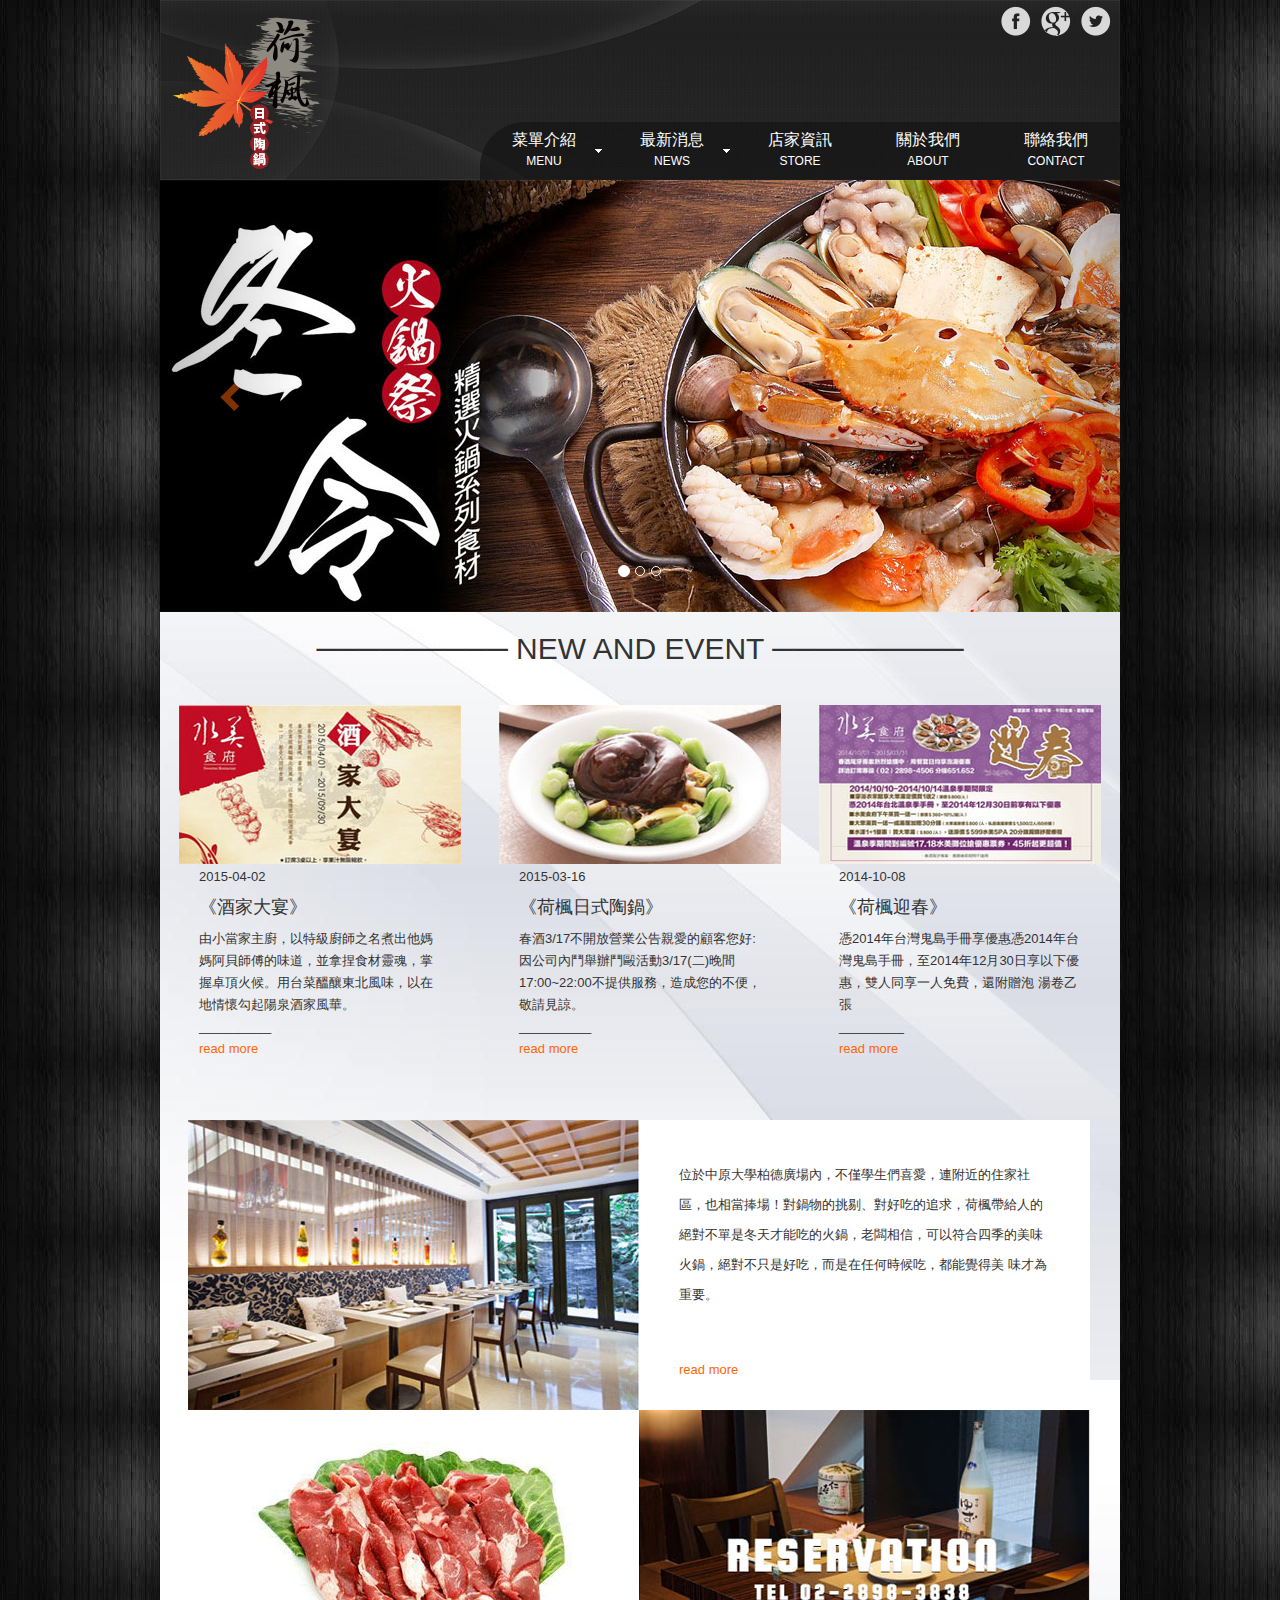
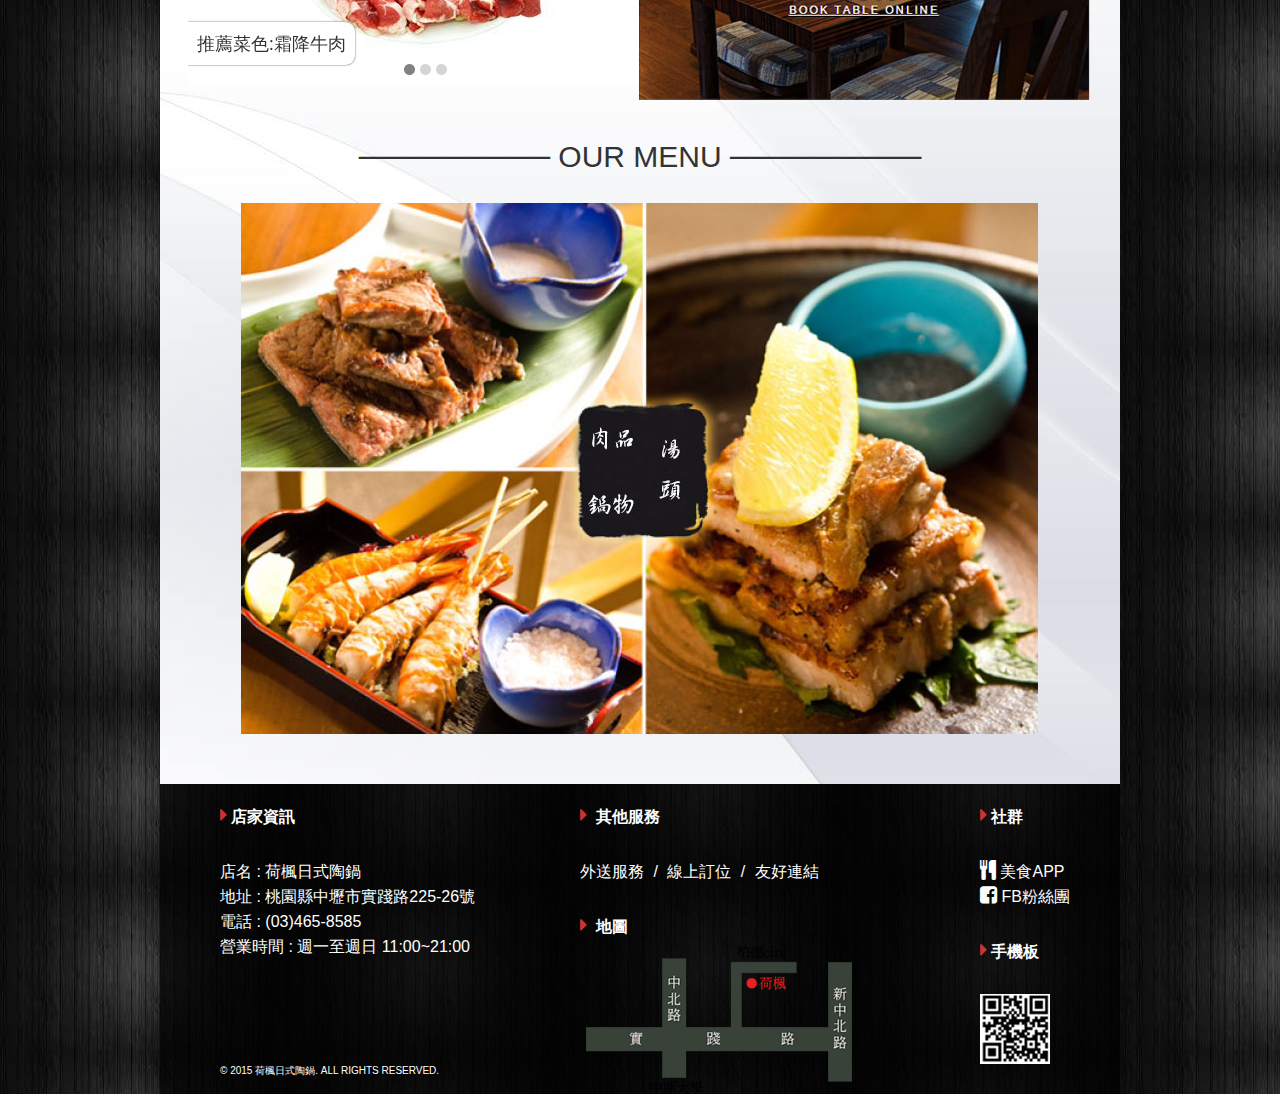
<file: index.html>
<!DOCTYPE html PUBLIC "-//W3C//DTD XHTML 1.0 Transitional//EN" "http://www.w3.org/TR/xhtml1/DTD/xhtml1-transitional.dtd">
<html xmlns="http://www.w3.org/1999/xhtml">

<head>
    <meta http-equiv="Content-Type" content="text/html; charset=utf-8" />
    <meta name="viewport" content="width=device-width, initial-scale=1">
    <title>荷楓日式陶鍋-首頁</title>
    <link rel="stylesheet" href="css/font-awesome.min.css">
    <link href="css/bootstrap.css" rel="stylesheet">
    <link rel="shortcut icon" href="images/hf_icon.ico" />
    <link href="SpryAssets/SpryMenuBarHorizontal.css" rel="stylesheet" type="text/css" />
    <script src="SpryAssets/SpryMenuBar.js" type="text/javascript"></script>
    <script type="text/javascript" src="data.js"></script>
    <!-- Start WOWSlider.com HEAD section -->
    <!-- add to the <head> of your page -->
    <link rel="stylesheet" type="text/css" href="engine1/style.css" />
    <script type="text/javascript" src="engine1/jquery.js"></script>
    <!-- End WOWSlider.com HEAD section -->
    <style>
    * {
        margin: 0px;
        padding: 0px;
        list-style: none;
        text-decoration: none;
    }
    
    body {
        background-image: url(images/images.jpg);
        background-repeat: repeat;
    }
    /*--------------------基本架構樣式---------------------*/
    
    #wrapper {
        position: relative;
        width: 960px;
        margin: auto;
        /*版面居中對齊*/
    }
    
    #header {
        height: 180px;
        width: 960px;
        background-image: url(images/header.jpg);
        background-repeat: no-repeat;
        position: relative;
    }
    /*-----------------按鈕選單------------------------*/
    
    .button {
        position: absolute;
        bottom: 0;
        right: 0;
    }
    
    #menufirst {
        border-top-left-radius: 45px;
    }
    
    .MenuBarHorizontal span {
        font-size: 12px;
    }
    /*-----------------------icon-------------------------*/
    
    .icon {
        height: 32px;
        width: 120px;
        position: absolute;
        top: 5px;
        right: 0;
    }
    
    .icon ul {
        width: 120px;
    }
    
    .icon ul li {
        width: 32px;
        height: 32px;
        float: left;
        text-indent: -9999px;
        margin-right: 8px;
    }
    
    .icon ul li a:link,
    .icon ul li a:visited {
        display: block;
        height: 32px;
        width: 32px;
        text-indent: -9999px;
    }
    
    .icon ul #fb a:link,
    .icon ul #fb a:visited {
        background-image: url(icon/facebook_circle_gray-32.png);
        background-repeat: no-repeat;
    }
    
    .icon ul #fb a:hover {
        background-image: url(icon/facebook_circle_color-32.png);
        background-repeat: no-repeat;
    }
    
    .icon ul #google a:link,
    .icon ul #google a:visited {
        background-image: url(icon/google_circle_gray-32.png);
        background-repeat: no-repeat;
    }
    
    .icon ul #google a:hover {
        background-image: url(icon/google_circle_color-32.png);
        background-repeat: no-repeat;
    }
    
    .icon ul #twitter a:link,
    .icon ul #twitter a:visited {
        background-image: url(icon/twitter_circle_gray-32.png);
        background-repeat: no-repeat;
    }
    
    .icon ul #twitter a:hover {
        background-image: url(icon/twitter_circle_color-32.png);
        background-repeat: no-repeat;
    }
    /*-------------------------頁尾---------------------------*/
    
    .footer {
        width: 960px;
        background-color: rgba(0, 0, 0, .7);
        position: relative;
        height: 310px;
        overflow: hidden;
    }
    
    .footer .row_servise p {
        font-size: 16px;
        color: #FFF;
        line-height: 25px;
        padding-top: 20px;
        padding-left: 40px;
        word-spacing: 5px;
    }
    
    .footer .row_store p {
        font-size: 16px;
        color: #FFF;
        line-height: 25px;
        padding-top: 20px;
        padding-left: 60px;
    }
    
    .footer .row_community p {
        font-size: 16px;
        color: #FFF;
        line-height: 25px;
        padding-top: 20px;
        padding-left: 60px;
    }
    
    .footer .row_phone p {
        font-size: 16px;
        color: #FFF;
        line-height: 25px;
        padding-left: 60px;
    }
    
    .row_store {
        width: 380px;
        position: relative;
        float: left;
        overflow: hidden;
    }
    
    .row_servise {
        width: 380px;
        position: relative;
        float: left;
        overflow: hidden;
    }
    
    .row_map {
        position: relative;
    }
    
    .row_community {
        width: 200px;
        line-height: 25px;
        position: relative;
        overflow: hidden;
        float: left;
    }
    
    .row_phone {
        position: relative;
    }
    
    .fa {
        font-size: 20px;
    }
    
    .copy_right {
        position: absolute;
        top: 280px;
        left: 60px;
        font-size: 10px;
        color: #FFF;
    }
    
    .footer a:link,
    .footer a:visited {
        color: #FFF;
        text-decoration: none;
    }
    
    .footer a:hover {
        color: #F60;
        text-decoration: none;
    }
    /*--------------------內容-----------------------*/
    
    #content {
        position: relative;
        overflow: hidden;
        background-image: url(images/bg2.jpg);
        background-repeat: repeat;
    }
    
    .banner {
        width: 960px;
        height: 432px;
        background: url(images/content/banner1.jpg);
        position: relative;
        top: 0px;
        margin-bottom: 45px;
        text-indent: -9999px;
    }
    
    .event_pic {
        float: left;
        margin-top: 30px;
        margin-right: 19px;
        margin-left: 19px;
    }
    
    .event_text {
        width: 242px;
        padding: 20px;
        padding-top: 2px;
        box-sizing: content-box;
        /*background-color: rgba(0,0,0,.2);*/
        
        float: left;
        display: block;
        margin-right: 19px;
        margin-left: 19px;
        line-height: 1.7em;
        color: #333333;
        font-size: 13px;
    }
    
    .event_text:hover {
        width: 242px;
        padding: 20px;
        padding-top: 2px;
        background-color: rgba(0, 0, 0, .2);
        border-bottom-left-radius: 10px;
        border-bottom-right-radius: 10px;
        float: left;
        display: block;
        margin-right: 19px;
        margin-left: 19px;
        line-height: 1.7em;
        color: #333333;
        font-size: 13px;
    }
    
    #content h2 {
        text-align: center;
    }
    
    .news {
        width: 920px;
        height: 600px;
        margin-left: 28px;
        margin-top: 30px;
        margin-bottom: 20px;
    }
    
    .news_pic1 {
        float: left;
        width: 451px;
        height: 290px;
    }
    
    .news_pic2 {
        float: left;
        width: 451px;
        height: 290px;
    }
    
    .news_pic3 {
        float: left;
        width: 451px;
        height: 290px;
    }
    
    .news_text {
        width: 371px;
        float: left;
        height: 210px;
        background-color: #FFF;
        display: block;
        font-size: 13px;
        line-height: 30px;
        color: #333;
        padding: 40px;
        box-sizing: content-box;
    }
    
    .news_text:hover {
        width: 371px;
        float: left;
        height: 210px;
        background-color: rgba(255, 0, 0, .2);
        display: block;
        font-size: 13px;
        line-height: 30px;
        color: #333;
        padding: 40px;
    }
    /*    .news_ani {
        float: left;
        width: 451px;
        height: 290px;
        background-color: #FFF;
        
    }*/
    
    .box_all {
        margin-top: 30px;
        margin-left: 81px;
        margin-right: 81px;
        margin-bottom: 50px;
    }
    
    .box_left {
        width: 403px;
        height: 531px;
        float: left;
    }
    
    .box {
        width: 403px;
        height: 266px;
        position: relative;
    }
    
    .box img {
        width: 100%;
        transform: perspective(300px) rotateY(0deg);
        backface-visibility: hidden;
        transition: .5s;
    }
    
    .box .txt {
        width: 100%;
        height: 100%;
        background-color: #000;
        color: #fff;
        text-align: center;
        line-height: 34px;
        position: absolute;
        top: 0;
        left: 0;
        transform: perspective(300px) rotateY(180deg);
        backface-visibility: hidden;
        transition: .5s;
    }
    
    .box:hover img {
        transform: perspective(300px) rotateY(-180deg);
    }
    
    .box:hover .txt {
        transform: perspective(300px) rotateY(0deg);
    }
    
    .box2 {
        width: 394px;
        height: 531px;
        position: relative;
        float: left;
    }
    
    .box2 img {
        width: 100%;
        transform: perspective(300px) rotateY(0deg);
        backface-visibility: hidden;
        transition: .5s;
    }
    
    .box2 .txt {
        width: 100%;
        height: 100%;
        background-color: #000;
        color: #fff;
        text-align: center;
        line-height: 48px;
        position: absolute;
        top: 0;
        left: 0;
        transform: perspective(300px) rotateY(180deg);
        backface-visibility: hidden;
        transition: .5s;
    }
    
    .price {
        text-indent: 250px;
    }
    
    .box2:hover img {
        transform: perspective(300px) rotateY(-180deg);
    }
    
    .box2:hover .txt {
        transform: perspective(300px) rotateY(0deg);
    }
    
    .box3 {
        width: 403px;
        height: 266px;
        float: left;
        position: relative;
    }
    
    .box3 img {
        width: 100%;
        transform: perspective(300px) rotateY(0deg);
        backface-visibility: hidden;
        transition: .5s;
    }
    
    .box3 .txt {
        width: 100%;
        height: 100%;
        background-color: #000;
        color: #fff;
        line-height: 29px;
        position: absolute;
        text-indent: 140px;
        top: 0;
        left: 0;
        transform: perspective(300px) rotateY(180deg);
        backface-visibility: hidden;
        transition: .5s;
    }
    
    .box3:hover img {
        transform: perspective(300px) rotateY(-180deg);
    }
    
    .box3:hover .txt {
        transform: perspective(300px) rotateY(0deg);
    }
    /*-----------連結樣式--------------*/
    
    a:link,
    a:visited {
        color: #F60;
    }
    
    a:hover {
        color: #F00;
        text-decoration: none;
    }
    
    .txt ul li a:link,
    .txt ul li a:visited {
        color: #FFF;
        text-decoration: none;
    }
    
    .txt ul li a:hover {
        color: #F00;
        text-decoration: none;
    }
    </style>
</head>

<body>
    <div id="wrapper">
        <div id="header">
            <a href="index.html"> <img src="images/logo_01.png" width="173" height="180" /> </a>
            <div class="icon">
                <ul>
                    <li id="fb"><a href="#">fb</a></li>
                    <li id="google"><a href="#">gl</a></li>
                    <li id="twitter"><a href="#">tw</a></li>
                </ul>
                <br clear="all" />
            </div>
            <div class="button">
                <ul id="MenuBar1" class="MenuBarHorizontal">
                    <li><a id="menufirst" class="MenuBarItemSubmenu" href="page/menu/menu.html">菜單介紹<br /><span>MENU</span></a>
                        <ul>
                            <li><a href="page/menu/menu.html">鍋物</a></li>
                            <li><a href="#">時蔬</a></li>
                            <li><a href="#">小菜</a></li>
                        </ul>
                    </li>
                    <li><a href="page/even/even.html" class="MenuBarItemSubmenu">最新消息<BR><span>NEWS</span></a>
                        <ul>
                            <li><a href="page/even/even.html">消息</a></li>
                            <li><a href="page/even/active.html">活動</a></li>
                        </ul>
                    </li>
                    <li><a href="page/store/store.html">店家資訊<BR /><span>STORE</span></a> </li>
                    <li><a href="page/about/about.html">關於我們<BR><span>ABOUT</span></a></li>
                    <li><a href="page/contact/contact.html">聯絡我們<br /><span>CONTACT</span></a></li>
                </ul>
            </div>
        </div>
        <div id="content">
            <div id="carousel-example-generic" class="carousel slide" data-ride="carousel">
                <!-- Indicators -->
                <ol class="carousel-indicators">
                    <li data-target="#carousel-example-generic" data-slide-to="0" class="active"></li>
                    <li data-target="#carousel-example-generic" data-slide-to="1"></li>
                    <li data-target="#carousel-example-generic" data-slide-to="2"></li>
                </ol>
                <!-- Wrapper for slides -->
                <div class="carousel-inner" role="listbox">
                    <div class="item active">
                        <img src="images/content/banner1.jpg" alt="...">
                        <div class="carousel-caption">
                        </div>
                    </div>
                    <div class="item">
                        <img src="images/content/banner2.jpg" alt="...">
                        <div class="carousel-caption">
                        </div>
                    </div>
                    <div class="item">
                        <img src="images/content/banner3.jpg" alt="...">
                        <div class="carousel-caption">
                        </div>
                    </div>
                </div>
                <!-- Controls -->
                <a class="left carousel-control" href="#carousel-example-generic" role="button" data-slide="prev">
                    <span class="glyphicon glyphicon-chevron-left" aria-hidden="true"></span>
                    <span class="sr-only">Previous</span>
                </a>
                <a class="right carousel-control" href="#carousel-example-generic" role="button" data-slide="next">
                    <span class="glyphicon glyphicon-chevron-right" aria-hidden="true"></span>
                    <span class="sr-only">Next</span>
                </a>
            </div>
            <h2><span>───────── NEW AND EVENT ─────────</span></h2>
            <div class="event_pic"><img src="images/content/even1.jpg" /></div>
            <div class="event_pic"><img src="images/content/even2.jpg" /></div>
            <div class="event_pic"><img src="images/content/even3.jpg" /></div>
            <div class="event_text">
                <p>2015-04-02
                    <br />
                    <h4>《酒家大宴》</h4> 由小當家主廚，以特級廚師之名煮出他媽媽阿貝師傅的味道，並拿捏食材靈魂，掌握卓頂火候。用台菜醞釀東北風味，以在地情懷勾起陽泉酒家風華。
                    <br /> __________
                    <br />
                    <a href="page/even/active.html">read   more</a></p>
            </div>
            <div class="event_text">
                <p>2015-03-16
                    <br />
                    <h4>《荷楓日式陶鍋》</h4>
                    <p>春酒3/17不開放營業公告親愛的顧客您好:因公司內鬥舉辦鬥毆活動3/17(二)晚間17:00~22:00不提供服務，造成您的不便，敬請見諒。
                        <br /> __________
                        <br />
                        <a href="page/even/even.html">read   more</a> </p>
            </div>
            <div class="event_text">2014-10-08
                <br />
                <h4>《荷楓迎春》</h4> 憑2014年台灣鬼島手冊享優惠憑2014年台灣鬼島手冊，至2014年12月30日享以下優惠，雙人同享一人免費，還附贈泡 湯卷乙張
                <br /> _________
                <br />
                <a href="page/even/even.html">read    more</a></div>
            <br clear="all" />
            <div class="news">
                <div>
                    <div class="news_pic1"><img src="images/content/new1.jpg" /></div>
                    <div class="news_text">
                        <p>位於中原大學柏德廣場內，不僅學生們喜愛，連附近的住家社區，也相當捧場！對鍋物的挑剔、對好吃的追求，荷楓帶給人的絕對不單是冬天才能吃的火鍋，老闆相信，可以符合四季的美味火鍋，絕對不只是好吃，而是在任何時候吃，都能覺得美 味才為重要。
                        </p>
                        <p><a href="page/about/about.html" style="line-height: 100px;">read more</a></p>
                    </div>
                    <br clear="all" />
                </div>
                <div class="news_pic3">
                    <!-- Start WOWSlider.com BODY section -->
                    <!-- add to the <body> of your page -->
                    <div id="wowslider-container1">
                        <div class="ws_images">
                            <ul>
                                <li><img src="data1/images/p_0001.jpg" alt="推薦菜色:霜降牛肉" title="推薦菜色:霜降牛肉" id="wows1_0" /></li>
                                <li>
                                    <a href="http://wowslider.com"><img src="data1/images/p_0002.jpg" alt="css slider" title="新品上市:糙老油條" id="wows1_1" /></a>
                                </li>
                                <li><img src="data1/images/p_0003.jpg" alt="現時供應:臭酸火鍋料" title="現時供應:臭酸火鍋料" id="wows1_2" /></li>
                            </ul>
                        </div>
                        <div class="ws_bullets">
                            <div>
                                <a href="#" title="推薦菜色:霜降牛肉"><span><img src="data1/tooltips/p_0001.jpg" alt="推薦菜色:霜降牛肉"/>1</span></a>
                                <a href="#" title="新品上市:糙老油條"><span><img src="data1/tooltips/p_0002.jpg" alt="新品上市:糙老油條"/>2</span></a>
                                <a href="#" title="現時供應:臭酸火鍋料"><span><img src="data1/tooltips/p_0003.jpg" alt="現時供應:臭酸火鍋料"/>3</span></a>
                            </div>
                        </div>
                        <div class="ws_script" style="position:absolute;left:-99%"><a href="http://wowslider.com">slideshow javascript</a> by WOWSlider.com v8.2</div>
                        <div class="ws_shadow"></div>
                    </div>
                    <script type="text/javascript" src="engine1/wowslider.js"></script>
                    <script type="text/javascript" src="engine1/script.js"></script>
                    <!-- End WOWSlider.com BODY section -->
                </div>
                <div class="news_pic2"><img src="images/content/new2.jpg" />
                    <br clear="all" />
                </div>
            </div>
            <h2><span>───────── OUR MENU ─────────</span></h2>
            <div class="box_all">
                <div class="box_left">
                    <div class="box">
                        <img src="images/content/menu_meet.jpg" alt="">
                        <div class="txt">
                            <ul>
                                <li>
                                    <h3>肉品</h3></li>
                                <li><a href="#">雞肉</a></li>
                                <li><a href="#">豬肉</a></li>
                                <li><a href="#">牛肉</a></li>
                                <li><a href="#">羊肉</a></li>
                                <li><a href="#">海鮮</a></li>
                                <li><a href="#">素食</a></li>
                            </ul>
                        </div>
                    </div>
                    <div class="box3">
                        <img src="images/content/menu_food.jpg" alt="">
                        <div class="txt">
                            <ul>
                                <li>
                                    <h3 style="text-indent: 160px;">鍋物加購</h3></li>
                                <li><a href="#">火鍋料..............30</a></li>
                                <li><a href="#">肉片..................30</a></li>
                                <li><a href="#">王子麵..............10</a></li>
                                <li><a href="#">老油條..............10</a></li>
                                <li><a href="#">金針菇..............10</a></li>
                                <li><a href="#">豆皮..................10</a></li>
                                <li><a href="#">讚岐烏龍麵........20</a></li>
                            </ul>
                        </div>
                    </div>
                </div>
                <div class="box2">
                    <img src="images/content/menu_soup.jpg" alt="">
                    <div class="txt">
                        <ul>
                            <li>
                                <h3>湯頭</h3></li>
                            <li><a href="#">原味鍋</a></li>
                            <li><a href="#">咖哩鍋</a></li>
                            <li><a href="#">起士鍋</a></li>
                            <li><a href="#">酸菜鍋</a></li>
                            <li><a href="#">味僧鍋</a></li>
                            <li><a href="#">番茄鍋</a></li>
                            <li><a href="#">沙茶鍋</a></li>
                            <li><a href="#">韓式泡菜鍋</a></li>
                            <li><a href="#">泰式酸辣鍋</a></li>
                            <li class="price">110元起</li>
                        </ul>
                    </div>
                </div>
                <br clear="all">
            </div>
        </div>
        <div class="footer">
            <div class="row_store">
                <p> <i class="fa fa-caret-right "></i><strong> 店家資訊</strong>
                    <p> 店名 : 荷楓日式陶鍋
                        <br /> 地址 : 桃園縣中壢市實踐路225-26號
                        <br /> 電話 : (03)465-8585
                        <br /> 營業時間 : 週一至週日 11:00~21:00
                        <br/>
            </div>
            <div class="copy_right"> © 2015 荷楓日式陶鍋. ALL RIGHTS RESERVED. </div>
            <div class="row_servise">
                <p> <i class="fa fa-caret-right "></i><strong> 其他服務</strong>
                    <br />
                    <p> <a href="https://www.mcdelivery.com.tw/tw/jsp-desktop/menu/menu.jsp" target="_blank">外送服務</a> /<a href="http://www.holiday.com.tw/booking/" target="_blank"> 線上訂位</a> / <a href="zd701/zd701.html" target="_blank">友好連結</a>
              <div class="row_map">
                            <p> <i class="fa fa-caret-right "></i><strong> 地圖</strong>
                                <br />
                                <img src="images/map_03.png" width="281" height="173" /></p>
                        </div>
            </div>
            <div class="row_community">
                <p> <i class="fa fa-caret-right "></i><strong> 社群</strong>
                    <br />
                    <p><i class="fa fa-cutlery"></i> <a href="#">美食APP</a>
                        <br />
                        <i class="fa fa-facebook-square"></i> <a href="#">FB粉絲團</a>
                        <br />
                    </p>
                    <div class="row_phone">
                        <p> <i class="fa fa-caret-right "></i><strong> 手機板</strong></p>
                        <p> <a href="mobile/index.html"><img src="images/qr_06.jpg" width="70" height="70" /></a>
              </div>
            </div>
        </div>
        <!-- jQuery (Bootstrap 所有外掛均需要使用) -->
        <script src="https://ajax.googleapis.com/ajax/libs/jquery/1.11.1/jquery.min.js"></script>
        <!-- 依需要參考已編譯外掛版本（如下），或各自獨立的外掛版本 -->
        <script src="js/bootstrap.min.js"></script>
        <script type="text/javascript">
        var MenuBar1 = new Spry.Widget.MenuBar("MenuBar1", {
            imgDown: "SpryAssets/SpryMenuBarDownHover.gif",
            imgRight: "SpryAssets/SpryMenuBarRightHover.gif"
        });
        </script>
</body>

</html>
</file>
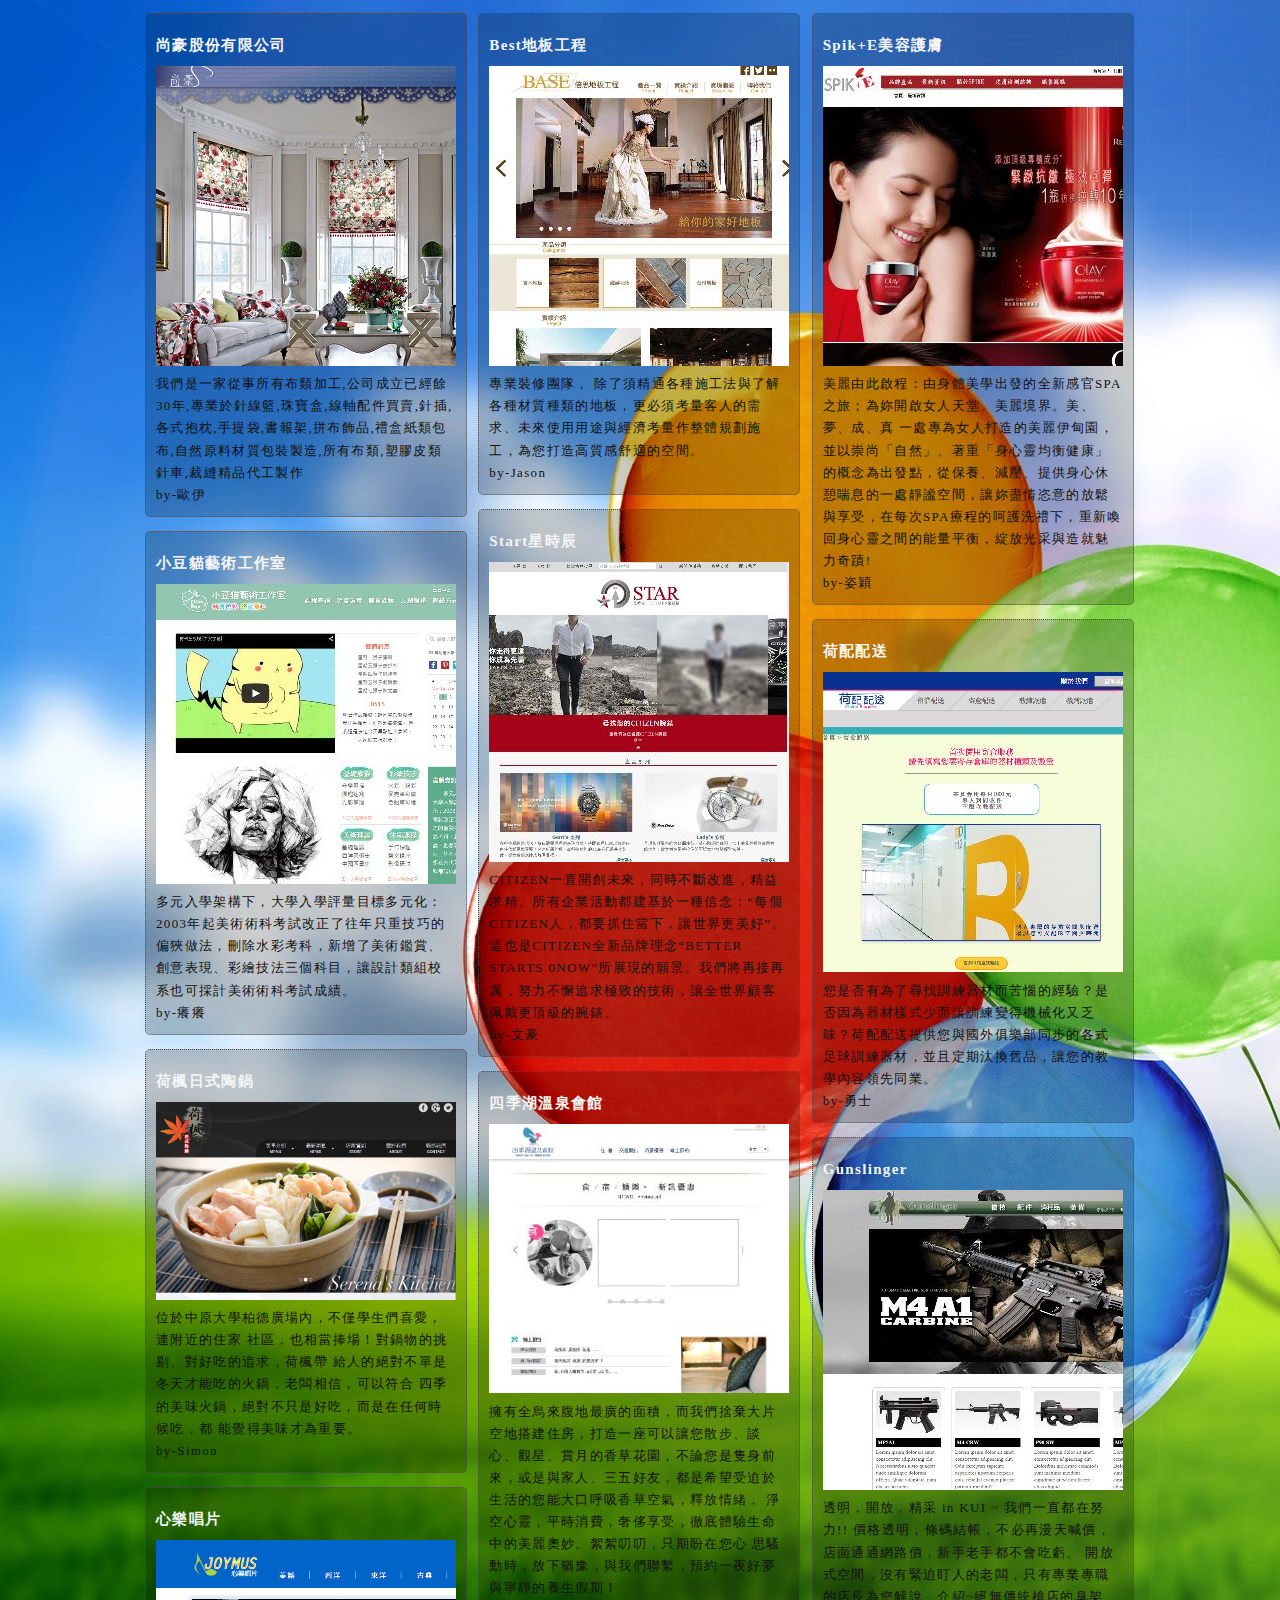
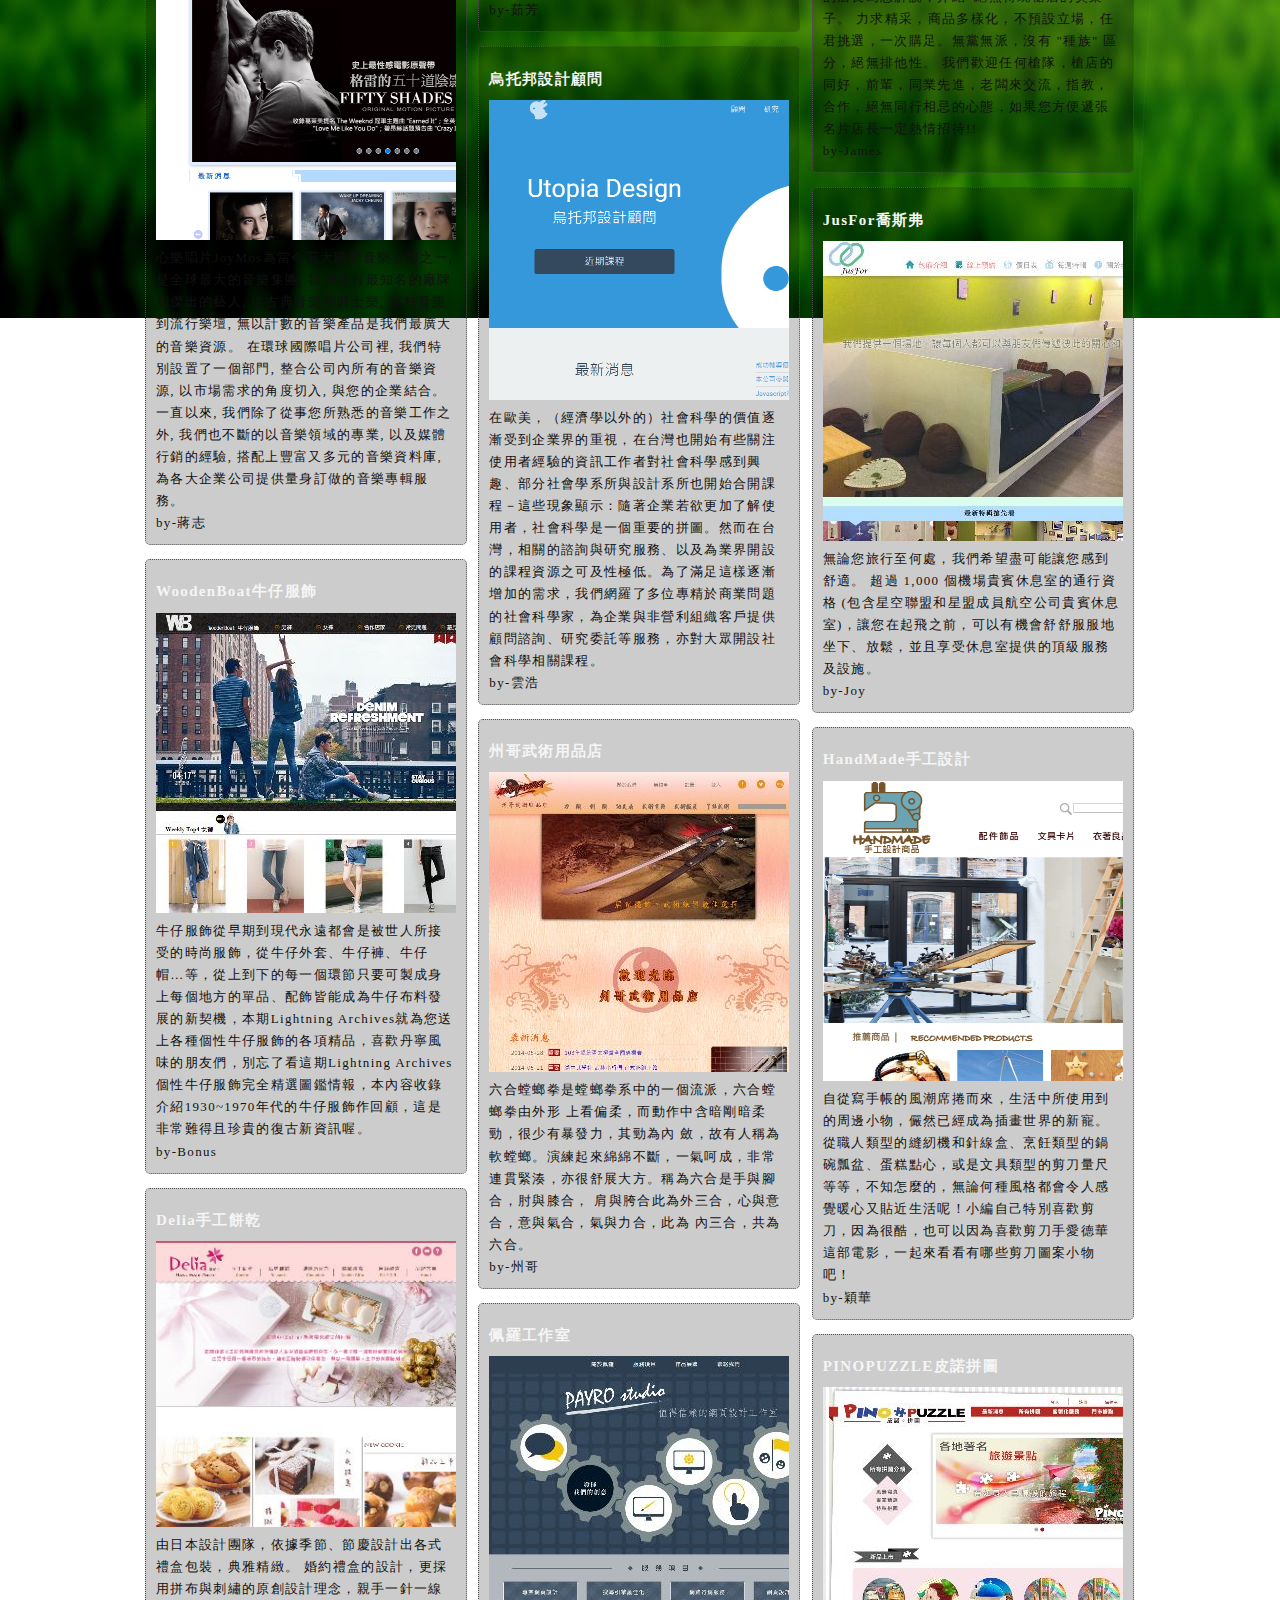
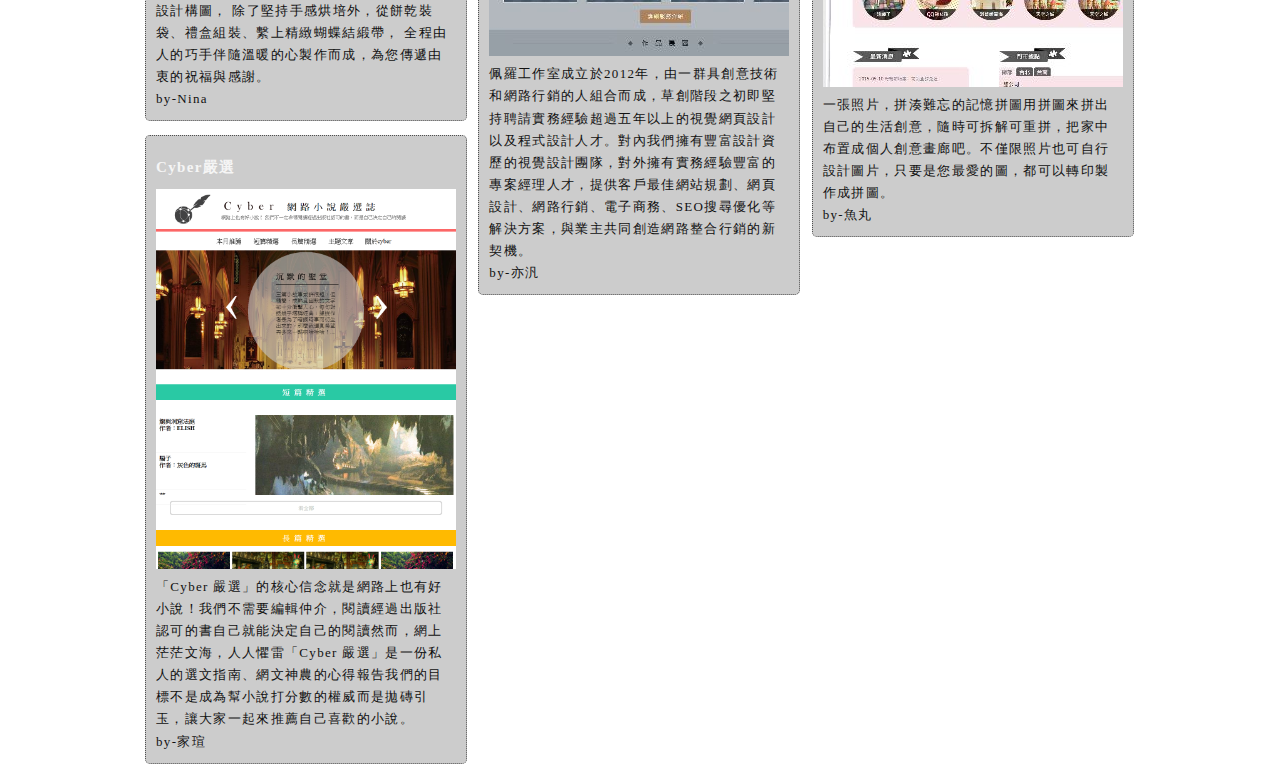
<file: zd701/zd701.html>
<!DOCTYPE html>
<html lang="en">

<head>
    <meta charset="UTF-8">
    <link rel="shortcut icon" href="img/hf_icon.ico" />
    <title>ZD701帥哥製作</title>
    <style>
    * {
        text-decoration: none;
    }
    
    body {
        background-image: url(max.jpg);
        background-repeat: no-repeat;
        background-attachment: fixed;
    }
    
    #outbox {
        -moz-column-count: 3;
        -moz-column-gap: 10px;
        -webkit-column-count: 3;
        -webkit-column-gap: 10px;
        column-count: 3;
        column-gap: 10px;
        width: 990px;
        margin: 0 auto;
    }
    
    .content_box {
        width: 300px;
        display: inline-block;
        font-size: 13px;
        border: 1px dotted #4F4F4F;
        padding: 10px;
        margin: 5px 5px 5px 0;
        overflow: hidden;
        line-height: 1.7em;
        letter-spacing: 1pt;
        color: #111111;
        -webkit-border-radius: 5px;
        -moz-border-radius: 5px;
        border-radius: 5px;
        background-color: rgba(0, 0, 0, 0.2);
    }
    
    .content_box:hover {
        color: #FFF;
        background-color: #333;
    }
    
    .content_box h1 {
        font-size: 15px;
    }
    
    A:link {
        color: #F5F5F5
    }
    
    A:visited {
        color: #F5F5F5
    }
    
    A:active {
        color: #F5F5F5
    }
    
    A:hover {
        color: red
    }
    /*    .minwt {
        text-decoration: none;
        color: #fff;
        font-size: 18px;
        font-weight: bold;
        background: #0066FF;
        padding: 5px 15px;
        float: right;
    }*/
    </style>
</head>

<body>
    <div id="outbox">
        <div class="content_box">
            <h1><a href="http://140.115.236.72/demo-personal/zd701/web/C1500077/">尚豪股份有限公司</a></h1>
            <div>
                <a href="http://140.115.236.72/demo-personal/zd701/web/C1500077/"><img src="img/1.png" alt="" width="300"></a>
            </div>
            <div>我們是一家從事所有布類加工,公司成立已經餘30年,專業於針線籃,珠寶盒,線軸配件買賣,針插,各式抱枕,手提袋,書報架,拼布飾品,禮盒紙類包布,自然原料材質包裝製造,所有布類,塑膠皮類針車,裁縫精品代工製作</div>
            <span>by-歐伊</span>
            <div class="clear"></div>
        </div>
        <div class="content_box">
            <h1><a href="http://140.115.236.72/demo-personal/zd701/web/C1500078/">小豆貓藝術工作室</a></h1>
            <div>
                <a href="http://140.115.236.72/demo-personal/zd701/web/C1500078/"><img src="img/2.jpg" alt="" width="300"></a>
            </div>
            <div>多元入學架構下，大學入學評量目標多元化：2003年起美術術科考試改正了往年只重技巧的偏狹做法，刪除水彩考科，新增了美術鑑賞、創意表現、彩繪技法三個科目，讓設計類組校系也可採計美術術科考試成績。</div>
            <span>by-癢癢</span>
            <div class="clear"></div>
        </div>
        <div class="content_box">
            <h1><a href="http://140.115.236.72/demo-personal/zd701/web/C1500079/">荷楓日式陶鍋</a></h1>
            <div>
                <a href="http://140.115.236.72/demo-personal/zd701/web/C1500079/"><img src="img/3.png" alt="" width="300"></a>
            </div>
            <div>位於中原大學柏德廣場內，不僅學生們喜愛，連附近的住家 社區，也相當捧場！對鍋物的挑剔、對好吃的追求，荷楓帶 給人的絕對不單是冬天才能吃的火鍋，老闆相信，可以符合 四季的美味火鍋，絕對不只是好吃，而是在任何時候吃，都 能覺得美味才為重要。</div>
            <span>by-Simon</span>
            <div class="clear"></div>
        </div>
                <div class="content_box">
            <h1><a href="http://140.115.236.72/demo-personal/zd701/web/C1500080/">心樂唱片</a></h1>
            <div>
                <a href="http://140.115.236.72/demo-personal/zd701/web/C1500080/"><img src="img/4.png" alt="" width="300"></a>
            </div>
            <div>心樂唱片JoyMos為當今五大國際音樂公司之一, 是全球最大的音樂集團, 我們擁有最知名的廠牌和傑出的藝人, 從古典音樂到爵士樂, 鄉村音樂到流行樂壇, 無以計數的音樂產品是我們最廣大的音樂資源。 在環球國際唱片公司裡, 我們特別設置了一個部門, 整合公司內所有的音樂資源, 以市場需求的角度切入, 與您的企業結合。一直以來, 我們除了從事您所熟悉的音樂工作之外, 我們也不斷的以音樂領域的專業, 以及媒體行銷的經驗, 搭配上豐富又多元的音樂資料庫, 為各大企業公司提供量身訂做的音樂專輯服務。</div>
            <span>by-蔣志</span>
            <div class="clear"></div>
        </div>
        <div class="content_box">
            <h1><a href="http://140.115.236.72/demo-personal/zd701/web/C1500081/">WoodenBoat牛仔服飾</a></h1>
            <div>
                <a href="http://140.115.236.72/demo-personal/zd701/web/C1500081/"><img src="img/5.jpg" alt="" width="300"></a>
            </div>
            <div>牛仔服飾從早期到現代永遠都會是被世人所接受的時尚服飾，從牛仔外套、牛仔褲、牛仔帽…等，從上到下的每一個環節只要可製成身上每個地方的單品、配飾皆能成為牛仔布料發展的新契機，本期Lightning Archives就為您送上各種個性牛仔服飾的各項精品，喜歡丹寧風味的朋友們，別忘了看這期Lightning Archives個性牛仔服飾完全精選圖鑑情報，本內容收錄介紹1930~1970年代的牛仔服飾作回顧，這是非常難得且珍貴的復古新資訊喔。</div>
            <span>by-Bonus</span>
            <div class="clear"></div>
        </div>
        <div class="content_box">
            <h1><a href="http://140.115.236.72/demo-personal/zd701/web/C1500082/">Delia手工餅乾</a></h1>
            <div>
                <a href="http://140.115.236.72/demo-personal/zd701/web/C1500082/"><img src="img/6.jpg" alt="" width="300"></a>
            </div>
            <div>由日本設計團隊，依據季節、節慶設計出各式禮盒包裝，典雅精緻。 婚約禮盒的設計，更採用拼布與刺繡的原創設計理念，親手一針一線設計構圖， 除了堅持手感烘培外，從餅乾裝袋、禮盒組裝、繫上精緻蝴蝶結緞帶， 全程由人的巧手伴隨溫暖的心製作而成，為您傳遞由衷的祝福與感謝。
            </div>
            <span>by-Nina</span>
            <div class="clear"></div>
        </div>
        <div class="content_box">
            <h1><a href="http://140.115.236.72/demo-personal/zd701/web/C1500083/">Cyber嚴選</a></h1>
            <div>
                <a href="http://140.115.236.72/demo-personal/zd701/web/C1500083/"><img src="img/7.png" alt="" width="300"></a>
            </div>
            <div>「Cyber 嚴選」的核心信念就是網路上也有好小說！我們不需要編輯仲介，閱讀經過出版社認可的書自己就能決定自己的閱讀然而，網上茫茫文海，人人懼雷「Cyber 嚴選」是一份私人的選文指南、網文神農的心得報告我們的目標不是成為幫小說打分數的權威而是拋磚引玉，讓大家一起來推薦自己喜歡的小說。
            </div>
            <span>by-家瑄</span>
            <div class="clear"></div>
        </div>
        <div class="content_box">
            <h1><a href="http://140.115.236.72/demo-personal/zd701/web/C1500084/">Best地板工程</a></h1>
            <div>
                <a href="http://140.115.236.72/demo-personal/zd701/web/C1500084/"><img src="img/8.jpg" alt="" width="300"></a>
            </div>
            <div>專業裝修團隊， 除了須精通各種施工法與了解各種材質種類的地板，更必須考量客人的需求、未來使用用途與經濟考量作整體規劃施工，為您打造高質感舒適的空間。</div>
            <span>by-Jason</span>
            <div class="clear"></div>
        </div>
        <div class="content_box">
            <h1><a href="http://140.115.236.72/demo-personal/zd701/web/C1500085/">Start星時辰</a></h1>
            <div>
                <a href="http://140.115.236.72/demo-personal/zd701/web/C1500085/"><img src="img/9.jpg" alt="" width="300"></a>
            </div>
            <div>CITIZEN一直開創未來，同時不斷改進，精益求精。所有企業活動都建基於一種信念：“每個CITIZEN人，都要抓住當下，讓世界更美好”。這也是CITIZEN全新品牌理念“BETTER STARTS 0NOW”所展現的願景。我們將再接再厲，努力不懈追求極致的技術，讓全世界顧客佩戴更頂級的腕錶。</div>
            <span>by-文豪</span>
            <div class="clear"></div>
        </div>
        <div class="content_box">
            <h1><a href="http://140.115.236.72/demo-personal/zd701/web/C1500086/">四季湖溫泉會館</a></h1>
            <div>
                <a href="http://140.115.236.72/demo-personal/zd701/web/C1500086/"><img src="img/10.jpg" alt="" width="300"></a>
            </div>
            <div>擁有全烏來腹地最廣的面積，而我們捨棄大片 空地搭建住房，打造一座可以讓您散步、談心、觀星、賞月的香草花園，不論您是隻身前 來，或是與家人、三五好友，都是希望受迫於生活的您能大口呼吸香草空氣，釋放情緒， 淨空心靈，平時消費，奢侈享受，徹底體驗生命中的美麗奧妙。絮絮叨叨，只期盼在您心 思騷動時，放下猶豫，與我們聯繫，預約一夜好夢與寧靜的養生假期！</div>
            <span>by-茹芳</span>
            <div class="clear"></div>
        </div>
                <div class="content_box">
            <h1><a href="http://140.115.236.72/demo-personal/zd701/web/C1500087/">烏托邦設計顧問</a></h1>
            <div>
                <a href="http://140.115.236.72/demo-personal/zd701/web/C1500087/"><img src="img/11.png" alt="" width="300"></a>
            </div>
            <div>在歐美，（經濟學以外的）社會科學的價值逐漸受到企業界的重視，在台灣也開始有些關注使用者經驗的資訊工作者對社會科學感到興趣、部分社會學系所與設計系所也開始合開課程－這些現象顯示：隨著企業若欲更加了解使用者，社會科學是一個重要的拼圖。然而在台灣，相關的諮詢與研究服務、以及為業界開設的課程資源之可及性極低。為了滿足這樣逐漸增加的需求，我們網羅了多位專精於商業問題的社會科學家，為企業與非營利組織客戶提供顧問諮詢、研究委託等服務，亦對大眾開設社會科學相關課程。</div>
            <span>by-雲浩</span>
            <div class="clear"></div>
        </div>
        <div class="content_box">
            <h1><a href="http://140.115.236.72/demo-personal/zd701/web/C1500088/">州哥武術用品店</a></h1>
            <div>
                <a href="http://140.115.236.72/demo-personal/zd701/web/C1500088/"><img src="img/12.jpg" alt="" width="300"></a>
            </div>
            <div>六合螳螂拳是螳螂拳系中的一個流派，六合螳螂拳由外形 上看偏柔，而動作中含暗剛暗柔勁，很少有暴發力，其勁為內 斂，故有人稱為軟螳螂。演練起來綿綿不斷，一氣呵成，非常 連貫緊湊，亦很舒展大方。稱為六合是手與腳合，肘與膝合， 肩與胯合此為外三合，心與意合，意與氣合，氣與力合，此為 內三合，共為六合。</div>
            <span>by-州哥</span>
            <div class="clear"></div>
        </div>
        <div class="content_box">
            <h1><a href="http://140.115.236.72/demo-personal/zd701/web/C1500089/">佩羅工作室</a></h1>
            <div>
                <a href="http://140.115.236.72/demo-personal/zd701/web/C1500089/"><img src="img/13.jpg" alt="" width="300"></a>
            </div>
            <div>佩羅工作室成立於2012年，由一群具創意技術和網路行銷的人組合而成，草創階段之初即堅持聘請實務經驗超過五年以上的視覺網頁設計以及程式設計人才。對內我們擁有豐富設計資歷的視覺設計團隊，對外擁有實務經驗豐富的專案經理人才，提供客戶最佳網站規劃、網頁設計、網路行銷、電子商務、SEO搜尋優化等解決方案，與業主共同創造網路整合行銷的新契機。</div>
            <span>by-亦汎</span>
            <div class="clear"></div>
        </div>
        <div class="content_box">
            <h1><a href="http://140.115.236.72/demo-personal/zd701/web/C1500090/">Spik+E美容護膚</a></h1>
            <div>
                <a href="http://140.115.236.72/demo-personal/zd701/web/C1500090/"><img src="img/14.jpg" alt="" width="300"></a>
            </div>
            <div>美麗由此啟程：由身體美學出發的全新感官SPA之旅；為妳開啟女人天堂、美麗境界。美、夢、成、真 一處專為女人打造的美麗伊甸園，並以崇尚「自然」、著重「身心靈均衡健康」的概念為出發點，從保養、減壓、提供身心休憩喘息的一處靜謐空間，讓妳盡情恣意的放鬆與享受，在每次SPA療程的呵護洗禮下，重新喚回身心靈之間的能量平衡，綻放光采與造就魅力奇蹟!</div>
            <span>by-姿穎</span>
            <div class="clear"></div>
        </div>
        <div class="content_box">
            <h1><a href="http://140.115.236.72/demo-personal/zd701/web/C1500091/">荷配配送</a></h1>
            <div>
                <a href="http://140.115.236.72/demo-personal/zd701/web/C1500091/"><img src="img/15.jpg" alt="" width="300"></a>
            </div>
            <div>您是否有為了尋找訓練器材而苦惱的經驗？是否因為器材樣式少而讓訓練變得機械化又乏味？荷配配送提供您與國外俱樂部同步的各式足球訓練器材，並且定期汰換舊品，讓您的教學內容領先同業。</div>
            <span>by-勇士</span>
            <div class="clear"></div>
        </div>
        <div class="content_box">
            <h1><a href="http://140.115.236.72/demo-personal/zd701/web/C1500092/">Gunslinger</a></h1>
            <div>
                <a href="http://140.115.236.72/demo-personal/zd701/web/C1500092/"><img src="img/16.jpg" alt="" width="300"></a>
            </div>
            <div>透明，開放，精采 in KUI ~ 我們一直都在努力!! 價格透明，條碼結帳，不必再漫天喊價，店面通通網路價，新手老手都不會吃虧。  開放式空間，沒有緊迫盯人的老闆，只有專業專職的店長為您解說，介紹~絕無傳統槍店的臭架子。  力求精采，商品多樣化，不預設立場，任君挑選，一次購足。無黨無派，沒有 "種族" 區分，絕無排他性。 我們歡迎任何槍隊，槍店的同好，前輩，同業先進，老闆來交流，指教，合作，絕無同行相忌的心態，如果您方便遞張名片店長一定熱情招待!!
            </div>
            <span>by-James</span>
            <div class="clear"></div>
        </div>
        <div class="content_box">
            <h1><a href="http://140.115.236.72/demo-personal/zd701/web/C1500093/">JusFor喬斯弗</a></h1>
            <div>
                <a href="http://140.115.236.72/demo-personal/zd701/web/C1500093/"><img src="img/17.jpg" alt="" width="300"></a>
            </div>
            <div>無論您旅行至何處，我們希望盡可能讓您感到舒適。
超過 1,000 個機場貴賓休息室的通行資格 (包含星空聯盟和星盟成員航空公司貴賓休息室)，讓您在起飛之前，可以有機會舒舒服服地坐下、放鬆，並且享受休息室提供的頂級服務及設施。</div>
            <span>by-Joy</span>
            <div class="clear"></div>
        </div>
        <div class="content_box">
            <h1><a href="http://140.115.236.72/demo-personal/zd701/web/C1500094/">HandMade手工設計</a></h1>
            <div>
                <a href="http://140.115.236.72/demo-personal/zd701/web/C1500094/"><img src="img/18.png" alt="" width="300"></a>
            </div>
            <div>自從寫手帳的風潮席捲而來，生活中所使用到的周邊小物，儼然已經成為插畫世界的新寵。從職人類型的縫紉機和針線盒、烹飪類型的鍋碗瓢盆、蛋糕點心，或是文具類型的剪刀量尺等等，不知怎麼的，無論何種風格都會令人感覺暖心又貼近生活呢！小編自己特別喜歡剪刀，因為很酷，也可以因為喜歡剪刀手愛德華這部電影，一起來看看有哪些剪刀圖案小物吧！</div>
            <span>by-穎華</span>
            <div class="clear"></div>
        </div>
        <div class="content_box">
            <h1><a href="http://140.115.236.72/demo-personal/zd701/web/C1500095/">PINOPUZZLE皮諾拼圖</a></h1>
            <div>
                <a href="http://140.115.236.72/demo-personal/zd701/web/C1500095/"><img src="img/19.jpg" alt="" width="300"></a>
            </div>
            <div>一張照片，拼湊難忘的記憶拼圖用拼圖來拼出自己的生活創意，隨時可拆解可重拼，把家中布置成個人創意畫廊吧。不僅限照片也可自行設計圖片，只要是您最愛的圖，都可以轉印製作成拼圖。</div>
            <span>by-魚丸</span>
            <div class="clear"></div>
        </div>
    </div>
    </div>
</body>

</html>
</file>
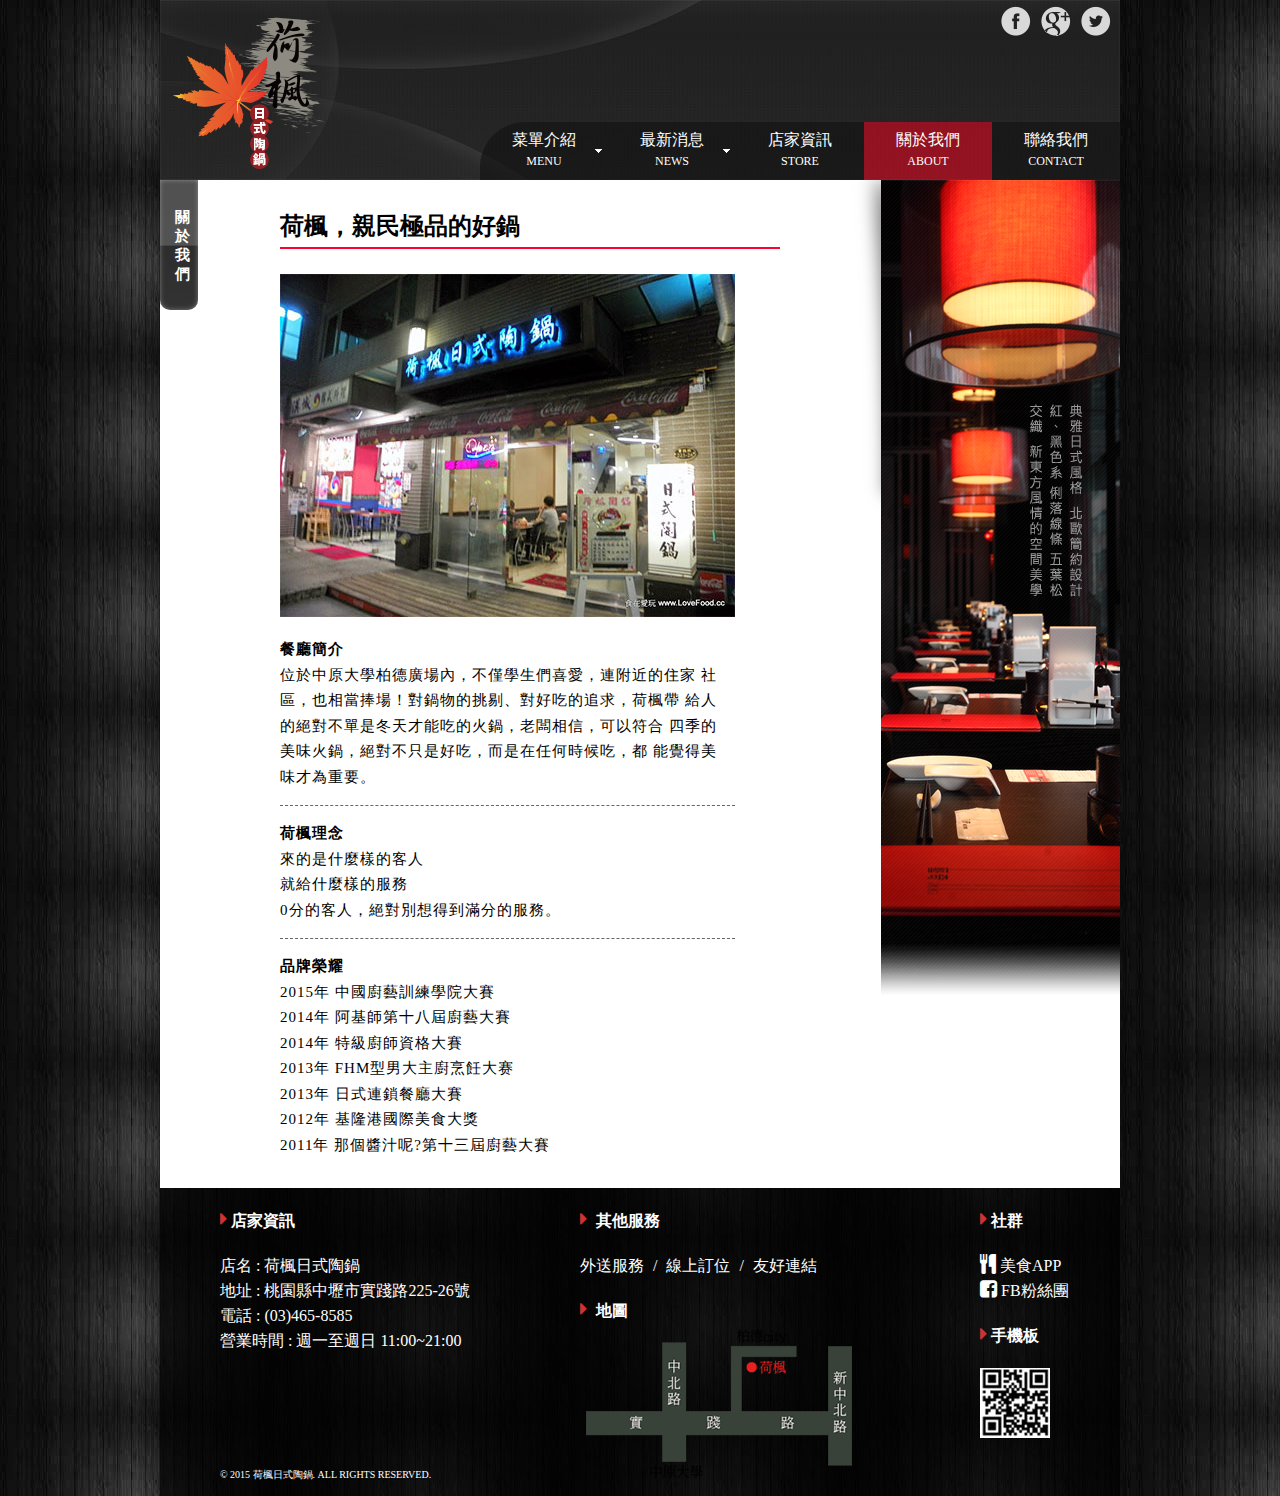
<file: page/about/about.html>
<!DOCTYPE html PUBLIC "-//W3C//DTD XHTML 1.0 Transitional//EN" "http://www.w3.org/TR/xhtml1/DTD/xhtml1-transitional.dtd">
<html xmlns="http://www.w3.org/1999/xhtml">

<head>
    <meta http-equiv="Content-Type" content="text/html; charset=utf-8" />
    <title>荷楓日式陶鍋-關於</title>
    <link rel="stylesheet" href="css/font-awesome.min.css">
    <link rel="shortcut icon" href="images/hf_icon.ico" />
    <link rel="stylesheet" href="index_files/mbcsmbmcp.css" type="text/css" />
    <link href="../../SpryAssets/SpryMenuBarHorizontal.css" rel="stylesheet" type="text/css" />
    <script src="../../SpryAssets/SpryMenuBar.js" type="text/javascript"></script>
    <style>
    * {
        margin: 0px;
        padding: 0px;
        list-style: none;
        text-decoration: none;
    }
    
    body {
        background-image: url(images/images.jpg);
        background-repeat: repeat;
    }
    /*--------------------基本架構樣式---------------------*/
    
    #wrapper {
        position: relative;
        width: 960px;
        margin: auto;
        /*版面居中對齊*/
    }
    
    #header {
        height: 180px;
        width: 960px;
        background-image: url(images/header.jpg);
        background-repeat: no-repeat;
        position: relative;
    }
    /*-----------------按鈕選單------------------------*/
    
    .button {
        position: absolute;
        bottom: 0;
        right: 0;
    }
    
    #menufirst {
        border-top-left-radius: 45px;
    }
#menucolor {
		background-color:rgba(255,0,30,0.5);
		}
    .MenuBarHorizontal span {
        font-size: 12px;
    }
    /*-----------------------icon-------------------------*/
    
    .icon {
        height: 32px;
        width: 120px;
        position: absolute;
        top: 5px;
        right: 0;
    }
    
    .icon ul {
        width: 120px;
    }
    
    .icon ul li {
        width: 32px;
        height: 32px;
        float: left;
        text-indent: -9999px;
        padding-right: 8px;
    }
    
    .icon ul li a:link,
    .icon ul li a:visited {
        display: block;
        height: 32px;
        width: 32px;
        text-indent: -9999px;
    }
    
    .icon ul #fb a:link,
    .icon ul #fb a:visited {
        background-image: url(icon/facebook_circle_gray-32.png);
        background-repeat: no-repeat;
    }
    
    .icon ul #fb a:hover {
        background-image: url(icon/facebook_circle_color-32.png);
        background-repeat: no-repeat;
    }
    
    .icon ul #google a:link,
    .icon ul #google a:visited {
        background-image: url(icon/google_circle_gray-32.png);
        background-repeat: no-repeat;
    }
    
    .icon ul #google a:hover {
        background-image: url(icon/google_circle_color-32.png);
        background-repeat: no-repeat;
    }
    
    .icon ul #twitter a:link,
    .icon ul #twitter a:visited {
        background-image: url(icon/twitter_circle_gray-32.png);
        background-repeat: no-repeat;
    }
    
    .icon ul #twitter a:hover {
        background-image: url(icon/twitter_circle_color-32.png);
        background-repeat: no-repeat;
    }
    /*-------------------------頁尾---------------------------*/
    
    .footer {
        width: 960px;
        background-color: rgba(0, 0, 0, .7);
        position: relative;
        /*height: 300px;*/
        
        overflow: hidden;
    }
    
    .footer .row_servise p {
        font-size: 16px;
        color: #FFF;
        line-height: 25px;
        padding-top: 20px;
        padding-left: 40px;
        word-spacing: 5px;
    }
    
    .footer .row_store p {
        font-size: 16px;
        color: #FFF;
        line-height: 25px;
        padding-top: 20px;
        padding-left: 60px;
    }
    
    .footer .row_community p {
        font-size: 16px;
        color: #FFF;
        line-height: 25px;
        padding-top: 20px;
        padding-left: 60px;
    }
    
    .footer .row_phone p {
        font-size: 16px;
        color: #FFF;
        line-height: 25px;
        padding-left: 60px;
    }
    
    .row_store {
        width: 380px;
        position: relative;
        float: left;
        overflow: hidden;
    }
    
    .row_servise {
        width: 380px;
        position: relative;
        float: left;
        overflow: hidden;
    }
    
    .row_map {
        position: relative;
    }
    
    .row_community {
        width: 200px;
        line-height: 25px;
        position: relative;
        overflow: hidden;
        float: left;
    }
    
    .row_phone {
        position: relative;
    }
    
    .fa {
        font-size: 20px;
    }
    
    .copy_right {
        position: absolute;
        top: 280px;
        left: 60px;
        font-size: 10px;
        color: #FFF;
    }
    
    .footer a:link,
    .footer a:visited {
        color: #FFF;
        text-decoration: none;
    }
    
    .footer a:hover {
        color: #F60;
        text-decoration: none;
    }
    /*--------------------內容-----------------------*/
    
    #content {
        position: relative;
        /*background-image: url(images/bg2.jpg);*/
        
        background-color: #FFF;
        background-repeat: repeat;
        overflow: hidden;
    }
    
    .border {
        width: 500px;
        border-top-width: 2px;
        border-top-style: solid;
        border-right-style: none;
        border-bottom-style: none;
        border-left-style: none;
        border-top-color: #F03;
        margin-bottom: 25px;
        margin-top: 5px;
    }
    
    .border2 {
        width: 455px;
        border-top-width: 1px;
        border-top-style: dashed;
        border-right-style: none;
        border-bottom-style: none;
        border-left-style: none;
        border-top-color: #666;
        margin-bottom: 15px;
        margin-top: 15px;
    }
    
    .about_txt {
        width: 450px;
        margin-top: 20px;
        line-height: 1.7em;
        letter-spacing: 1px;
        margin-bottom: 30px;
        font-size: 15px;
    }
    
    .wid {
        padding-left: 120px;
        padding-top: 30px;
    }
    
    .about_banner {
        position: absolute;
        top: 0px;
        right: 0px;
    }
    /*-----------連結樣式--------------*/
    
    a:link,
    a:visited {
        color: #F60;
    }
    
    a:hover {
        color: #F00;
    }
    
    .txt ul li a:link,
    .txt ul li a:visited {
        color: #FFF;
    }
    
    .txt ul li a:hover {
        color: #F00;
    }
    </style>
</head>

<body>
    <div id="wrapper">
        <div id="header">
            <a href="../../index.html"> <img src="images/logo_01.png" width="173" height="180" /> </a>
            <div class="icon">
                <ul>
                    <li id="fb"><a href="#">fb</a></li>
                    <li id="google"><a href="#">gl</a></li>
                    <li id="twitter"><a href="#">tw</a></li>
                </ul>
                <br clear="all" />
            </div>
            <div class="button">
                <ul id="MenuBar1" class="MenuBarHorizontal">
                    <li><a id="menufirst" class="MenuBarItemSubmenu" href="../menu/menu.html">菜單介紹<br /><span>MENU</span></a>
                        <ul>
                            <li><a href="../menu/menu.html">鍋物</a></li>
                            <li><a href="#">時蔬</a></li>
                            <li><a href="#">小菜</a></li>
                        </ul>
                    </li>
                    <li><a href="../even/even.html" class="MenuBarItemSubmenu">最新消息<BR><span>NEWS</span></a>
                        <ul>
                            <li><a href="../even/even.html">消息</a></li>
                            <li><a href="../even/active.html">活動</a></li>
                        </ul>
                    </li>
                    <li><a href="../store/store.html">店家資訊<BR /><span>STORE</span></a> </li>
                    <li><a id="menucolor" href="about.html">關於我們<BR><span>ABOUT</span></a></li>
                    <li><a href="../contact/contact.html">聯絡我們<br /><span>CONTACT</span></a></li>
                </ul>
            </div>
        </div>
        <div id="content">
            <div id="mbmcpebul_wrapper" style="width: 38px;">
                <ul id="mbmcpebul_table" class="mbmcpebul_menulist css_menu">
                    <li class="first_button last_button">
                        <div class="buttonbg gradient_button gradient130"><a>關<br />於<br />我<br />們</a></div>
                    </li>
                </ul>
            </div>
            <div class="about_banner"><img src="images/about/img_store.png" alt=""></div>
            <div class="wid">
                <h2>荷楓，親民極品的好鍋</h2>
                <div class=border></div>
                <img src="images/about/menu-about.jpg" alt="">
                <div class="about_txt">
                    <h4>餐廳簡介</h4>
                    <p>位於中原大學柏德廣場內，不僅學生們喜愛，連附近的住家 社區，也相當捧場！對鍋物的挑剔、對好吃的追求，荷楓帶 給人的絕對不單是冬天才能吃的火鍋，老闆相信，可以符合 四季的美味火鍋，絕對不只是好吃，而是在任何時候吃，都 能覺得美味才為重要。
                    </p>
                    <div class=border2></div>
                    <h4>荷楓理念</h4>
                    <p>
                        來的是什麼樣的客人
                        <br> 就給什麼樣的服務
                        <br>
                        <p>0分的客人，絕對別想得到滿分的服務。</p>
                    </p>
                    <div class=border2></div>
                    <h4>品牌榮耀</h4>
                    <ul>
                        <li>2015年 中國廚藝訓練學院大賽 </li>
                        <li>2014年 阿基師第十八屆廚藝大賽 </li>
                        <li>2014年 特級廚師資格大賽 </li>
                        <li>2013年 FHM型男大主廚烹飪大赛</li>
                        <li>2013年 日式連鎖餐廳大賽 </li>
                        <li>2012年 基隆港國際美食大獎 </li>
                        <li>2011年 那個醬汁呢?第十三屆廚藝大賽</li>
                    </ul>
                </div>
            </div>
        </div>
        <div class="footer">
            <div class="row_store">
                <p> <i class="fa fa-caret-right "></i><strong> 店家資訊</strong>
                    <p> 店名 : 荷楓日式陶鍋
                        <br /> 地址 : 桃園縣中壢市實踐路225-26號
                        <br /> 電話 : (03)465-8585
                        <br /> 營業時間 : 週一至週日 11:00~21:00
                        <br/>
            </div>
            <div class="copy_right"> © 2015 荷楓日式陶鍋. ALL RIGHTS RESERVED. </div>
            <div class="row_servise">
                <p> <i class="fa fa-caret-right "></i><strong> 其他服務</strong>
                    <br />
                    <p> <a href="#">外送服務</a> / <a href="#">線上訂位</a> / <a href="#">友好連結</a>
                        <div class="row_map">
                            <p> <i class="fa fa-caret-right "></i><strong> 地圖</strong>
                                <br />
                                <img src="images/map_03.png" width="281" height="173" /></p>
                        </div>
            </div>
            <div class="row_community">
                <p> <i class="fa fa-caret-right "></i><strong> 社群</strong>
                    <br />
                    <p><i class="fa fa-cutlery"></i> <a href="#">美食APP</a>
                        <br />
                        <i class="fa fa-facebook-square"></i> <a href="#">FB粉絲團</a>
                        <br />
                    </p>
                    <div class="row_phone">
                        <p> <i class="fa fa-caret-right "></i><strong> 手機板</strong></p>
                        <p> <img src="images/qr_06.jpg" width="70" height="70" />
                    </div>
            </div>
        </div>
        <script type="text/javascript">
        var MenuBar1 = new Spry.Widget.MenuBar("MenuBar1", {
            imgDown: "../../SpryAssets/SpryMenuBarDownHover.gif",
            imgRight: "../../SpryAssets/SpryMenuBarRightHover.gif"
        });
        </script>
</body>

</html>
</file>
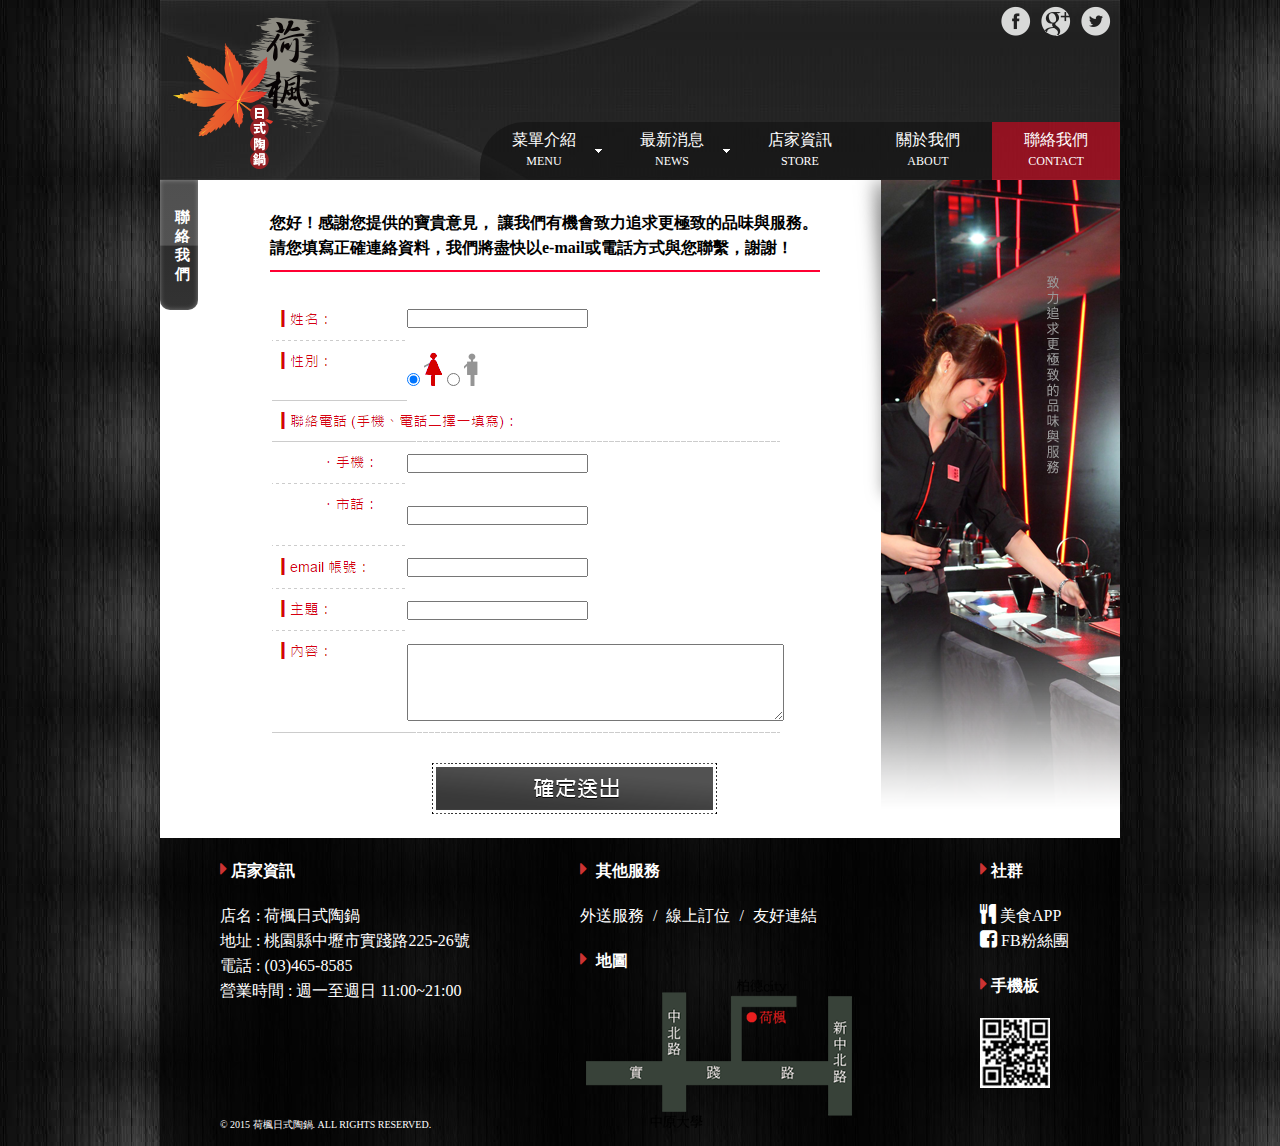
<file: page/contact/contact.html>
<!DOCTYPE html PUBLIC "-//W3C//DTD XHTML 1.0 Transitional//EN" "http://www.w3.org/TR/xhtml1/DTD/xhtml1-transitional.dtd">
<html xmlns="http://www.w3.org/1999/xhtml">

<head>
    <meta http-equiv="Content-Type" content="text/html; charset=utf-8" />
    <title>荷楓日式陶鍋-聯絡</title>
    <link rel="stylesheet" href="css/font-awesome.min.css">
    <link rel="shortcut icon" href="images/hf_icon.ico" />
    <link rel="stylesheet" href="index_files/mbcsmbmcp.css" type="text/css" />
    <link href="../../SpryAssets/SpryMenuBarHorizontal.css" rel="stylesheet" type="text/css" />
    <script src="../../SpryAssets/SpryMenuBar.js" type="text/javascript"></script>
    <style>
    * {
        margin: 0px;
        padding: 0px;
        list-style: none;
        text-decoration: none;
    }
    
    body {
        background-image: url(images/images.jpg);
        background-repeat: repeat;
    }
    /*--------------------基本架構樣式---------------------*/
    
    #wrapper {
        position: relative;
        width: 960px;
        margin: auto;
        /*版面居中對齊*/
    }
    
    #header {
        height: 180px;
        width: 960px;
        background-image: url(images/header.jpg);
        background-repeat: no-repeat;
        position: relative;
    }
    /*-----------------按鈕選單------------------------*/
    
    .button {
        position: absolute;
        bottom: 0;
        right: 0;
    }
    
    #menufirst {
        border-top-left-radius: 45px;
    }
    
	#menucolor {
		background-color:rgba(255,0,30,0.5);
		}
		
    .MenuBarHorizontal span {
        font-size: 12px;
    }
    /*-----------------------icon-------------------------*/
    
    .icon {
        height: 32px;
        width: 120px;
        position: absolute;
        top: 5px;
        right: 0;
    }
    
    .icon ul {
        width: 120px;
    }
    
    .icon ul li {
        width: 32px;
        height: 32px;
        float: left;
        text-indent: -9999px;
        padding-right: 8px;
    }
    
    .icon ul li a:link,
    .icon ul li a:visited {
        display: block;
        height: 32px;
        width: 32px;
        text-indent: -9999px;
    }
    
    .icon ul #fb a:link,
    .icon ul #fb a:visited {
        background-image: url(icon/facebook_circle_gray-32.png);
        background-repeat: no-repeat;
    }
    
    .icon ul #fb a:hover {
        background-image: url(icon/facebook_circle_color-32.png);
        background-repeat: no-repeat;
    }
    
    .icon ul #google a:link,
    .icon ul #google a:visited {
        background-image: url(icon/google_circle_gray-32.png);
        background-repeat: no-repeat;
    }
    
    .icon ul #google a:hover {
        background-image: url(icon/google_circle_color-32.png);
        background-repeat: no-repeat;
    }
    
    .icon ul #twitter a:link,
    .icon ul #twitter a:visited {
        background-image: url(icon/twitter_circle_gray-32.png);
        background-repeat: no-repeat;
    }
    
    .icon ul #twitter a:hover {
        background-image: url(icon/twitter_circle_color-32.png);
        background-repeat: no-repeat;
    }
    /*-------------------------頁尾---------------------------*/
    
    .footer {
        width: 960px;
        background-color: rgba(0, 0, 0, .7);
        position: relative;
        /*height: 300px;*/
        
        overflow: hidden;
    }
    
    .footer .row_servise p {
        font-size: 16px;
        color: #FFF;
        line-height: 25px;
        padding-top: 20px;
        padding-left: 40px;
        word-spacing: 5px;
    }
    
    .footer .row_store p {
        font-size: 16px;
        color: #FFF;
        line-height: 25px;
        padding-top: 20px;
        padding-left: 60px;
    }
    
    .footer .row_community p {
        font-size: 16px;
        color: #FFF;
        line-height: 25px;
        padding-top: 20px;
        padding-left: 60px;
    }
    
    .footer .row_phone p {
        font-size: 16px;
        color: #FFF;
        line-height: 25px;
        padding-left: 60px;
    }
    
    .row_store {
        width: 380px;
        position: relative;
        float: left;
        overflow: hidden;
    }
    
    .row_servise {
        width: 380px;
        position: relative;
        float: left;
        overflow: hidden;
    }
    
    .row_map {
        position: relative;
    }
    
    .row_community {
        width: 200px;
        line-height: 25px;
        position: relative;
        overflow: hidden;
        float: left;
    }
    
    .row_phone {
        position: relative;
    }
    
    .fa {
        font-size: 20px;
    }
    
    .copy_right {
        position: absolute;
        top: 280px;
        left: 60px;
        font-size: 10px;
        color: #FFF;
    }
    
    .footer a:link,
    .footer a:visited {
        color: #FFF;
        text-decoration: none;
    }
    
    .footer a:hover {
        color: #F60;
        text-decoration: none;
    }
    /*--------------------內容-----------------------*/
    
    #content {
        position: relative;
        /* background-image: url(images/bg2.jpg);*/
        /*  background-repeat: repeat;*/
        
        background-color: #FFF;
        overflow: hidden;
    }
    
    .contact_banner {
        position: absolute;
        top: 0px;
        right: 0px;
    }
    
    .wid {
        padding-left: 110px;
        padding-top: 30px;
    }
    
    .border {
        width: 550px;
        border-top-width: 2px;
        border-top-style: solid;
        border-right-style: none;
        border-bottom-style: none;
        border-left-style: none;
        border-top-color: #F03;
        margin-bottom: 25px;
        margin-top: 10px;
    }
    
    .txt {
        line-height: 25px;
        /*  letter-spacing: 1px;*/
    }
    /*-----------連結樣式--------------*/
    
    a:link,
    a:visited {
        color: #F60;
    }
    
    a:hover {
        color: #F00;
    }
    
    .txt ul li a:link,
    .txt ul li a:visited {
        color: #FFF;
    }
    
    .txt ul li a:hover {
        color: #F00;
    }
    </style>
</head>

<body>
    <div id="wrapper">
        <div id="header">
            <a href="../../index.html"> <img src="images/logo_01.png" width="173" height="180" /> </a>
            <div class="icon">
                <ul>
                    <li id="fb"><a href="#">fb</a></li>
                    <li id="google"><a href="#">gl</a></li>
                    <li id="twitter"><a href="#">tw</a></li>
                </ul>
                <br clear="all" />
            </div>
            <div class="button">
                <ul id="MenuBar1" class="MenuBarHorizontal">
                    <li><a id="menufirst" class="MenuBarItemSubmenu" href="../menu/menu.html">菜單介紹<br /><span>MENU</span></a>
                        <ul>
                            <li><a href="../menu/menu.html">鍋物</a></li>
                            <li><a href="#">時蔬</a></li>
                            <li><a href="#">小菜</a></li>
                        </ul>
                    </li>
                    <li><a href="../even/even.html" class="MenuBarItemSubmenu">最新消息<BR><span>NEWS</span></a>
                        <ul>
                            <li><a href="../even/even.html">消息</a></li>
                            <li><a href="../even/active.html">活動</a></li>
                        </ul>
                    </li>
                    <li><a href="../store/store.html">店家資訊<BR /><span>STORE</span></a> </li>
                    <li><a href="../about/about.html">關於我們<BR><span>ABOUT</span></a></li>
                    <li><a id="menucolor" href="contact.html">聯絡我們<br /><span>CONTACT</span></a></li>
                </ul>
            </div>
        </div>
        <div id="content">
            <div id="mbmcpebul_wrapper" style="width: 38px;">
                <ul id="mbmcpebul_table" class="mbmcpebul_menulist css_menu">
                    <li class="first_button last_button">
                        <div class="buttonbg gradient_button gradient130"><a>聯<br />絡<br />我<br />們</a></div>
                    </li>
                </ul>
            </div>
            <div class="contact_banner"><img src="images/contact/img_talk.png" alt=""></div>
            <div class="wid">
                <table border="0" cellspacing="0" cellpadding="0">
                    <h4 class="txt">您好！感謝您提供的寶貴意見， 讓我們有機會致力追求更極致的品味與服務。<br>
請您填寫正確連絡資料，我們將盡快以e-mail或電話方式與您聯繫，謝謝！</h4>
                    <div class=border></div>
                    <tr>
                        <td><img src="images/contact/mode-contact_03.gif" width="137" height="43" /></td>
                        <td width="373" height="43">
                            <form id="form2" name="form2" method="post" action="">
                                <label for="name"></label>
                                <input type="text" name="name" id="name" />
                            </form>
                        </td>
                    </tr>
                    <tr>
                        <td><img src="images/contact/mode-contact_06.gif" width="137" height="61" /></td>
                        <td width="373" height="61">
                            <form id="form1" name="form1" method="post" action="">
                                <p>
                                    <input name="radio" type="radio" id="girl" value="girl" checked="checked" />
                                    <label for="girl"></label>
                                    <a href="#radio"><img src="images/contact/contact_08.gif" /></a>
                                    <input type="radio" name="radio" id="boy" value="boy" />
                                    <label for="boy"></label>
                                    <a href="#radio"><img src="images/contact/contact_10.gif" width="16" height="34" /></a>
                                </p>
                            </form>
                        </td>
                    </tr>
                    <tr>
                        <td colspan="2"><img src="images/contact/mode-contact_08.gif" width="510" height="41" /></td>
                    </tr>
                    <tr>
                        <td><img src="images/contact/mode-contact_09.gif" width="137" height="42" /></td>
                        <td width="373" height="42">
                            <form id="form3" name="form3" method="post" action="">
                                <label for="phone"></label>
                                <input type="text" name="phone" id="phone" />
                            </form>
                        </td>
                    </tr>
                    <tr>
                        <td><img src="images/contact/mode-contact_11.gif" width="137" height="62" /></td>
                        <td width="373" height="62">
                            <form id="form8" name="form8" method="post" action="">
                                <label for="phone2"></label>
                                <input type="text" name="phone2" id="phone2" />
                            </form>
                        </td>
                    </tr>
                    <tr>
                        <td><img src="images/contact/mode-contact_13.gif" width="137" height="41" /></td>
                        <td width="373" height="42">
                            <form id="form4" name="form4" method="post" action="">
                                <label for="email"></label>
                                <input type="text" name="email" id="email" />
                            </form>
                        </td>
                    </tr>
                    <tr>
                        <td><img src="images/contact/mode-contact_17.gif" width="137" height="44" /></td>
                        <td width="373" height="44">
                            <form id="form5" name="form5" method="post" action="">
                                <label for="theme"></label>
                                <input type="text" name="theme" id="theme" />
                            </form>
                        </td>
                    </tr>
                    <tr>
                        <td><img src="images/contact/mode-contact_19.gif" width="137" height="100" /></td>
                        <td width="373" height="100">
                            <form id="form6" name="form6" method="post" action="">
                                <label for="content"></label>
                                <textarea name="content1" id="content1" cols="45" rows="5"></textarea>
                            </form>
                        </td>
                    </tr>
                    <tr>
                        <td><img src="images/contact/mode-contact_21.gif" width="137" height="106" /></td>
                        <td width="373" height="106">
                            <form id="form7" name="form7" method="post" action="">
                                <input type="image" name="submit_Btn" id="submit_Btn" img src="images/contact/mode-contact_22.gif" width="373" height="106" onClick="document.form1.submit()">
                            </form>
                        </td>
                    </tr>
                </table>
            </div>
        </div>
        <div class="footer">
            <div class="row_store">
                <p> <i class="fa fa-caret-right "></i><strong> 店家資訊</strong>
                    <p> 店名 : 荷楓日式陶鍋
                        <br /> 地址 : 桃園縣中壢市實踐路225-26號
                        <br /> 電話 : (03)465-8585
                        <br /> 營業時間 : 週一至週日 11:00~21:00
                        <br/>
            </div>
            <div class="copy_right"> © 2015 荷楓日式陶鍋. ALL RIGHTS RESERVED. </div>
            <div class="row_servise">
                <p> <i class="fa fa-caret-right "></i><strong> 其他服務</strong>
                    <br />
                    <p> <a href="#">外送服務</a> / <a href="#">線上訂位</a> / <a href="#">友好連結</a>
                        <div class="row_map">
                            <p> <i class="fa fa-caret-right "></i><strong> 地圖</strong>
                                <br />
                                <img src="images/map_03.png" width="281" height="173" /></p>
                        </div>
            </div>
            <div class="row_community">
                <p> <i class="fa fa-caret-right "></i><strong> 社群</strong>
                    <br />
                    <p><i class="fa fa-cutlery"></i> <a href="#">美食APP</a>
                        <br />
                        <i class="fa fa-facebook-square"></i> <a href="#">FB粉絲團</a>
                        <br />
                    </p>
                    <div class="row_phone">
                        <p> <i class="fa fa-caret-right "></i><strong> 手機板</strong></p>
                        <p> <img src="images/qr_06.jpg" width="70" height="70" />
                    </div>
            </div>
        </div>
        <script type="text/javascript">
        var MenuBar1 = new Spry.Widget.MenuBar("MenuBar1", {
            imgDown: "../../SpryAssets/SpryMenuBarDownHover.gif",
            imgRight: "../../SpryAssets/SpryMenuBarRightHover.gif"
        });
        </script>
</body>

</html>
</file>
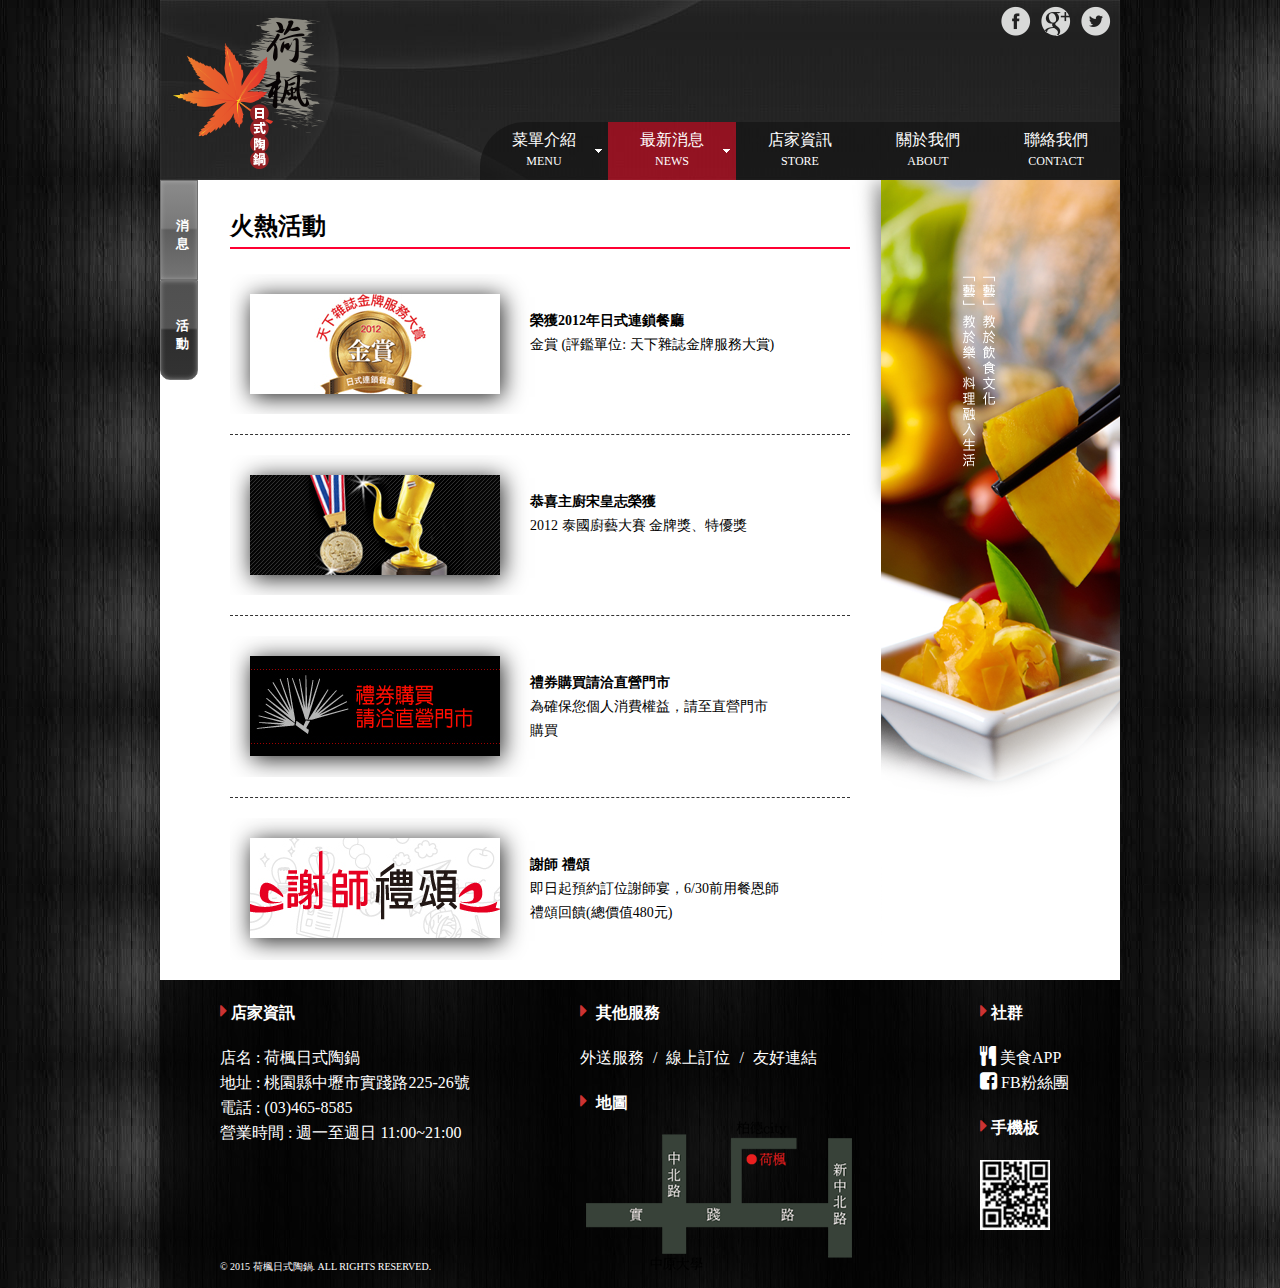
<file: page/even/active.html>
<!DOCTYPE html PUBLIC "-//W3C//DTD XHTML 1.0 Transitional//EN" "http://www.w3.org/TR/xhtml1/DTD/xhtml1-transitional.dtd">
<html xmlns="http://www.w3.org/1999/xhtml">

<head>
    <meta http-equiv="Content-Type" content="text/html; charset=utf-8" />
    <title>荷楓日式陶鍋-活動</title>
    <link rel="stylesheet" href="css/font-awesome.min.css">
    <link rel="shortcut icon" href="images/hf_icon.ico" />
    <link rel="stylesheet" href="index_files/mbcsmbmcp.css" type="text/css" />
    <link href="../../SpryAssets/SpryAccordion.css" rel="stylesheet" type="text/css" />
    <script type="text/javascript" src="js/buttons.js"></script>
    <script src="../../SpryAssets/SpryAccordion.js" type="text/javascript"></script>
    <link href="../../SpryAssets/SpryMenuBarHorizontal.css" rel="stylesheet" type="text/css" />
    <script src="../../SpryAssets/SpryMenuBar.js" type="text/javascript"></script>
    <style>
    * {
        margin: 0px;
        padding: 0px;
        list-style: none;
        text-decoration: none;
    }
    
    body {
        background-image: url(images/images.jpg);
        background-repeat: repeat;
    }
    /*--------------------基本架構樣式---------------------*/
    
    #wrapper {
        position: relative;
        width: 960px;
        margin: auto;
        /*版面居中對齊*/
    }
    
    #header {
        height: 180px;
        width: 960px;
        background-image: url(images/header.jpg);
        background-repeat: no-repeat;
        position: relative;
    }
    /*-----------------按鈕選單------------------------*/
    
    .button {
        position: absolute;
        bottom: 0;
        right: 0;
    }
    
    #menufirst {
        border-top-left-radius: 45px;
    }
    #menucolor {
		background-color:rgba(255,0,30,0.5);
		}
    .MenuBarHorizontal span {
        font-size: 12px;
    }
    /*-----------------------icon-------------------------*/
    
    .icon {
        height: 32px;
        width: 120px;
        position: absolute;
        top: 5px;
        right: 0;
    }
    
    .icon ul {
        width: 120px;
    }
    
    .icon ul li {
        width: 32px;
        height: 32px;
        float: left;
        text-indent: -9999px;
        padding-right: 8px;
    }
    
    .icon ul li a:link,
    .icon ul li a:visited {
        display: block;
        height: 32px;
        width: 32px;
        text-indent: -9999px;
    }
    
    .icon ul #fb a:link,
    .icon ul #fb a:visited {
        background-image: url(icon/facebook_circle_gray-32.png);
        background-repeat: no-repeat;
    }
    
    .icon ul #fb a:hover {
        background-image: url(icon/facebook_circle_color-32.png);
        background-repeat: no-repeat;
    }
    
    .icon ul #google a:link,
    .icon ul #google a:visited {
        background-image: url(icon/google_circle_gray-32.png);
        background-repeat: no-repeat;
    }
    
    .icon ul #google a:hover {
        background-image: url(icon/google_circle_color-32.png);
        background-repeat: no-repeat;
    }
    
    .icon ul #twitter a:link,
    .icon ul #twitter a:visited {
        background-image: url(icon/twitter_circle_gray-32.png);
        background-repeat: no-repeat;
    }
    
    .icon ul #twitter a:hover {
        background-image: url(icon/twitter_circle_color-32.png);
        background-repeat: no-repeat;
    }
    /*-------------------------頁尾---------------------------*/
    
    .footer {
        width: 960px;
        background-color: rgba(0, 0, 0, .7);
        position: relative;
        /*height: 300px;*/
        
        overflow: hidden;
    }
    
    .footer .row_servise p {
        font-size: 16px;
        color: #FFF;
        line-height: 25px;
        padding-top: 20px;
        padding-left: 40px;
        word-spacing: 5px;
    }
    
    .footer .row_store p {
        font-size: 16px;
        color: #FFF;
        line-height: 25px;
        padding-top: 20px;
        padding-left: 60px;
    }
    
    .footer .row_community p {
        font-size: 16px;
        color: #FFF;
        line-height: 25px;
        padding-top: 20px;
        padding-left: 60px;
    }
    
    .footer .row_phone p {
        font-size: 16px;
        color: #FFF;
        line-height: 25px;
        padding-left: 60px;
    }
    
    .row_store {
        width: 380px;
        position: relative;
        float: left;
        overflow: hidden;
    }
    
    .row_servise {
        width: 380px;
        position: relative;
        float: left;
        overflow: hidden;
    }
    
    .row_map {
        position: relative;
    }
    
    .row_community {
        width: 200px;
        line-height: 25px;
        position: relative;
        overflow: hidden;
        float: left;
    }
    
    .row_phone {
        position: relative;
    }
    
    .fa {
        font-size: 20px;
    }
    
    .copy_right {
        position: absolute;
        top: 280px;
        left: 60px;
        font-size: 10px;
        color: #FFF;
    }
    
    .footer a:link,
    .footer a:visited {
        color: #FFF;
        text-decoration: none;
    }
    
    .footer a:hover {
        color: #F60;
        text-decoration: none;
    }
    /*--------------------內容-----------------------*/
    
    #content {
        position: relative;
        /*background-image: url(images/bg2.jpg);*/
        
        background-color: #FFF;
        background-repeat: repeat;
        overflow: hidden;
    }
    
    .menupic {
        position: absolute;
        top: 0;
        right: 0;
    }
    
    .border {
        width: 620px;
        border-top-width: 2px;
        border-top-style: solid;
        border-right-style: none;
        border-bottom-style: none;
        border-left-style: none;
        border-top-color: #F03;
        margin-bottom: 25px;
        margin-top: 5px;
    }
    
    .border2 {
        width: 620px;
        border-top-width: 1px;
        border-top-style: dashed;
        border-right-style: none;
        border-bottom-style: none;
        border-left-style: none;
        border-top-color: #333;
        margin-bottom: 20px;
        margin-top: 20px;
    }
    
    .page li {
        float: left;
        list-style: none;
    }
    
    .but1 {
        padding-left: 150px;
    }
    
    .wid {
        padding-left: 70px;
        padding-top: 30px;
        width: 600px;
    }
    
    .group {
        overflow: auto;
        padding: 20px;
    }
    
    .act {
        margin-bottom: 20px;
    }
    
    .act_txt {
        width: 250px;
        float: left;
        padding: 15px;
        line-height: 1.7em;
        font-size: 14px;
        margin-left: 15px;
    }
    
    .act_pic {
        box-shadow: 2px 3px 22px #1f1f1f;
        float: left;
    }
    /*-----------連結樣式--------------*/
    
    a:link,
    a:visited {
        color: #FFF;
    }
    
    a:hover {
        color: #F00;
    }
    
    .txt ul li a:link,
    .txt ul li a:visited {
        color: #FFF;
    }
    
    .txt ul li a:hover {
        color: #F00;
    }
    </style>
</head>

<body>
    <div id="wrapper">
        <div id="header">
            <a href="../../index.html"> <img src="images/logo_01.png" width="173" height="180" /> </a>
            <div class="icon">
                <ul>
                    <li id="fb"><a href="#">fb</a></li>
                    <li id="google"><a href="#">gl</a></li>
                    <li id="twitter"><a href="#">tw</a></li>
                </ul>
                <br clear="all" />
            </div>
            <div class="button">
                <ul id="MenuBar1" class="MenuBarHorizontal">
                    <li><a id="menufirst" class="MenuBarItemSubmenu" href="../menu/menu.html">菜單介紹<br /><span>MENU</span></a>
                        <ul>
                            <li><a href="../menu/menu.html">鍋物</a></li>
                            <li><a href="#">時蔬</a></li>
                            <li><a href="#">小菜</a></li>
                        </ul>
                    </li>
                    <li><a id="menucolor" href="even.html" class="MenuBarItemSubmenu">最新消息<BR><span>NEWS</span></a>
                        <ul>
                            <li><a href="even.html">消息</a></li>
                            <li><a href="active.html">活動</a></li>
                        </ul>
                    </li>
                    <li><a href="../store/store.html">店家資訊<BR /><span>STORE</span></a> </li>
                    <li><a href="../about/about.html">關於我們<BR><span>ABOUT</span></a></li>
                    <li><a href="../contact/contact.html">聯絡我們<br /><span>CONTACT</span></a></li>
                </ul>
            </div>
        </div>
        <div id="content">
            <div id="mbmcpebul_wrapper" style="width: 38px;">
                <ul id="mbmcpebul_table" class="mbmcpebul_menulist css_menu">
                    <li class="first_button">
                        <div class="buttonbg gradient_button gradient100"><a href="even.html">消<br />息</a></div>
                    </li>
                    <li class="last_button">
                        <div class="buttonbg gradient_button1 gradient100"><a href="active.html">活<br />動</a></div>
                    </li>
                </ul>
            </div>
            <div class="menupic">
                <img src="images/news/img_event.png" alt="">
            </div>
            <!--start !-->
            <div class="wid">
                <h2>火熱活動</h2>
                <div class=border></div>
                <div class="act">
                    <div class="group">
                        <div class="act_pic"><img src="images/activity/12_award_s.jpg" alt=""></div>
                        <div class="act_txt">
                            <h4>榮獲2012年日式連鎖餐廳</h4>金賞 (評鑑單位: 天下雜誌金牌服務大賞)</div>
                    </div>
                    <div class="border2"></div>
                    <div class="group">
                        <div class="act_pic"><img src="images/activity/12_golden_s.jpg" alt=""></div>
                        <div class="act_txt">
                            <h4>恭喜主廚宋皇志榮獲</h4>2012 泰國廚藝大賽 金牌獎、特優獎</div>
                    </div>
                    <div class="border2"></div>
                    <div class="group">
                        <div class="act_pic"><img src="images/activity/14_gift_id_s.jpg" alt=""></div>
                        <div class="act_txt">
                            <h4>禮券購買請洽直營門市</h4>為確保您個人消費權益，請至直營門市購買</div>
                    </div>
                    <div class="border2"></div>
                    <div class="group">
                        <div class="act_pic"><img src="images/activity/15_teacher_s.jpg" alt=""></div>
                        <div class="act_txt">
                            <h4>謝師 禮頌</h4>即日起預約訂位謝師宴，6/30前用餐恩師禮頌回饋(總價值480元)</div>
                    </div>
                </div>
            </div>
        </div>
        <div class="footer">
            <div class="row_store">
                <p> <i class="fa fa-caret-right "></i><strong> 店家資訊</strong>
                    <p> 店名 : 荷楓日式陶鍋
                        <br /> 地址 : 桃園縣中壢市實踐路225-26號
                        <br /> 電話 : (03)465-8585
                        <br /> 營業時間 : 週一至週日 11:00~21:00
                        <br/>
            </div>
            <div class="copy_right"> © 2015 荷楓日式陶鍋. ALL RIGHTS RESERVED. </div>
            <div class="row_servise">
                <p> <i class="fa fa-caret-right "></i><strong> 其他服務</strong>
                    <br />
                    <p> <a href="#">外送服務</a> / <a href="#">線上訂位</a> / <a href="#">友好連結</a>
                        <div class="row_map">
                            <p> <i class="fa fa-caret-right "></i><strong> 地圖</strong>
                                <br />
                                <img src="images/map_03.png" width="281" height="173" /></p>
                        </div>
            </div>
            <div class="row_community">
                <p> <i class="fa fa-caret-right "></i><strong> 社群</strong>
                    <br />
                    <p><i class="fa fa-cutlery"></i> <a href="#">美食APP</a>
                        <br />
                        <i class="fa fa-facebook-square"></i> <a href="#">FB粉絲團</a>
                        <br />
                    </p>
                    <div class="row_phone">
                        <p> <i class="fa fa-caret-right "></i><strong> 手機板</strong></p>
                        <p> <img src="images/qr_06.jpg" width="70" height="70" />
                    </div>
            </div>
        </div>
        <script type="text/javascript">
        var Accordion1 = new Spry.Widget.Accordion("Accordion1");
        </script>
        <script type="text/javascript">
        var MenuBar1 = new Spry.Widget.MenuBar("MenuBar1", {
            imgDown: "../../SpryAssets/SpryMenuBarDownHover.gif",
            imgRight: "../../SpryAssets/SpryMenuBarRightHover.gif"
        });
        </script>
</body>

</html>
</file>
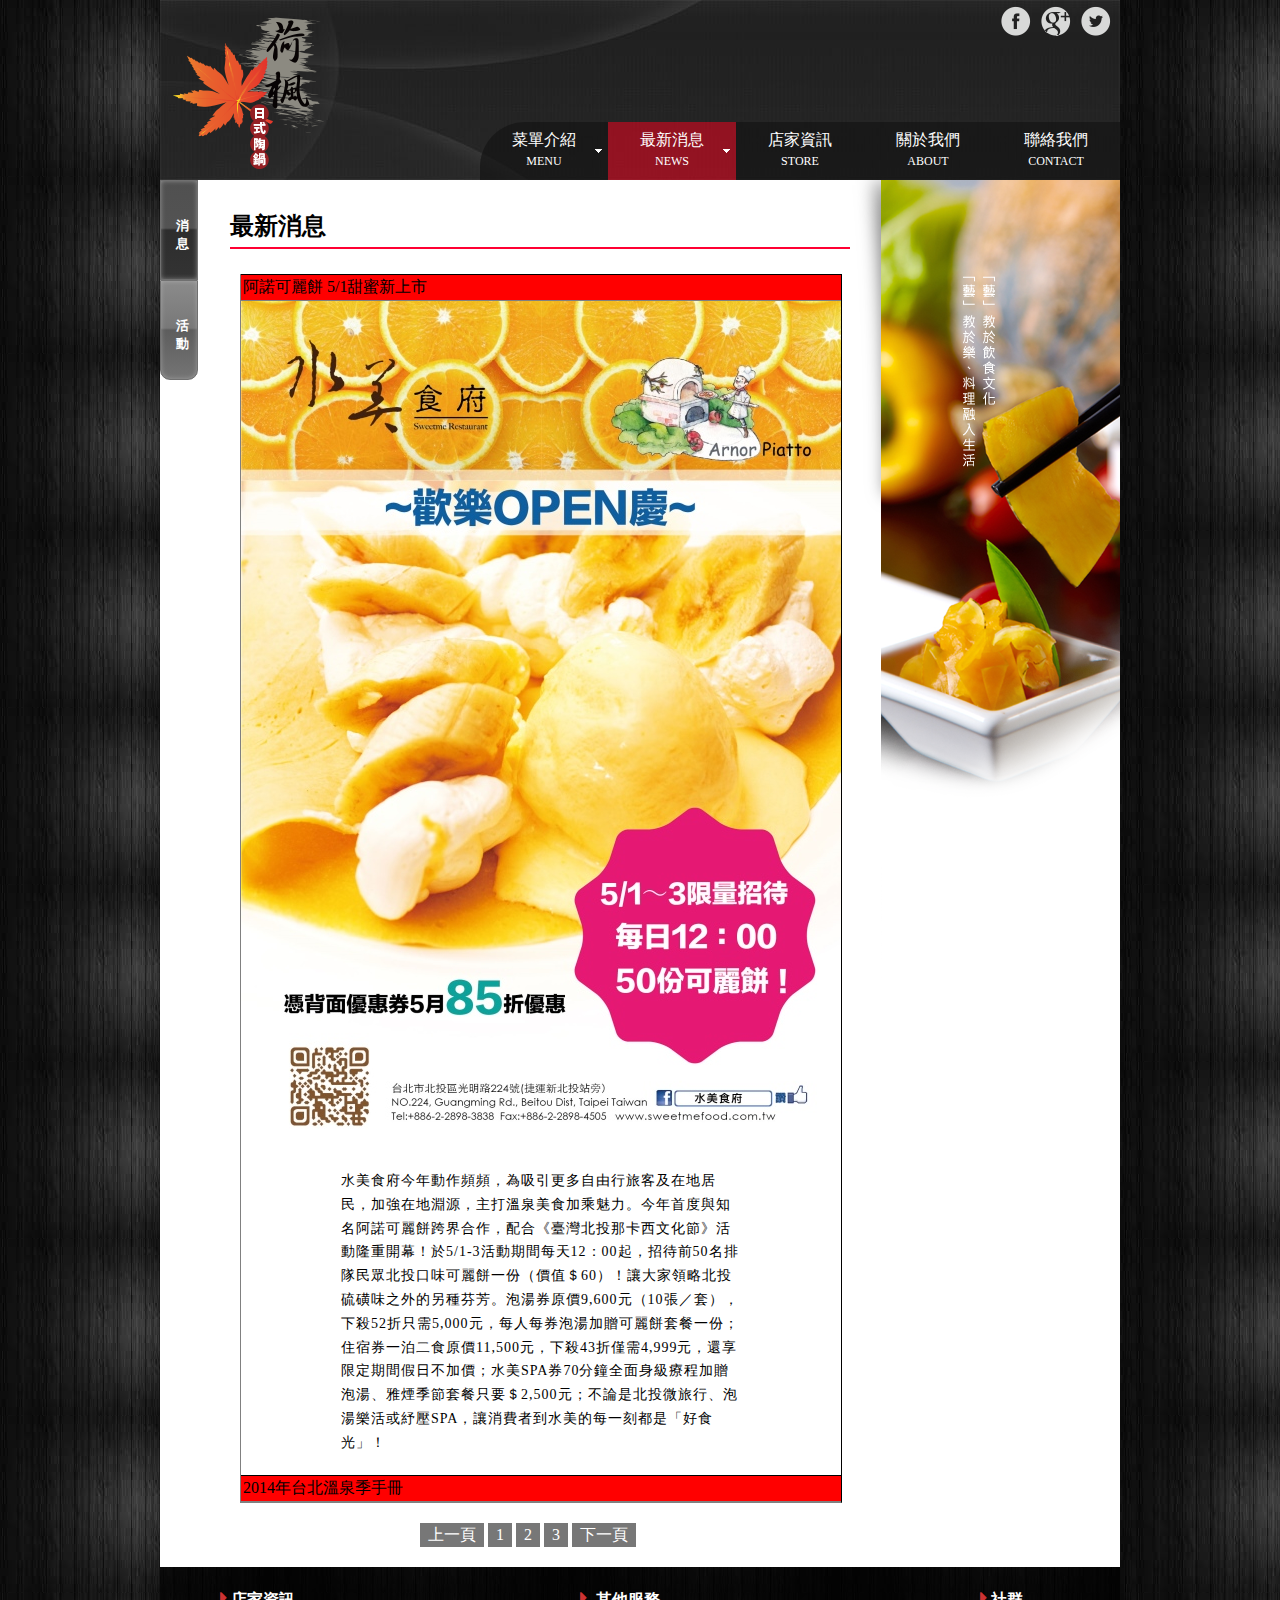
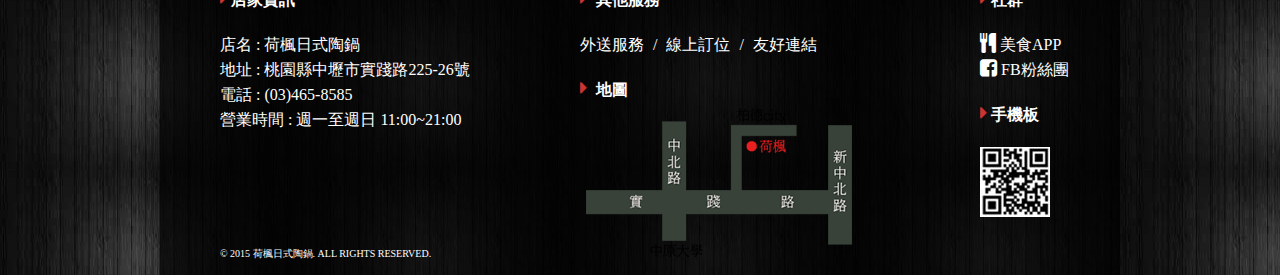
<file: page/even/even.html>
<!DOCTYPE html PUBLIC "-//W3C//DTD XHTML 1.0 Transitional//EN" "http://www.w3.org/TR/xhtml1/DTD/xhtml1-transitional.dtd">
<html xmlns="http://www.w3.org/1999/xhtml">

<head>
    <meta http-equiv="Content-Type" content="text/html; charset=utf-8" />
    <title>荷楓日式陶鍋-消息</title>
    <link rel="stylesheet" href="css/font-awesome.min.css">
    <link rel="shortcut icon" href="images/hf_icon.ico" />
    <link rel="stylesheet" href="index_files/mbcsmbmcp.css" type="text/css" />
    <link href="../../SpryAssets/SpryAccordion.css" rel="stylesheet" type="text/css" />
    <script type="text/javascript" src="js/buttons.js"></script>
    <script src="../../SpryAssets/SpryAccordion.js" type="text/javascript"></script>
    <link href="../../SpryAssets/SpryMenuBarHorizontal.css" rel="stylesheet" type="text/css" />
    <script src="../../SpryAssets/SpryMenuBar.js" type="text/javascript"></script>
    <style>
    * {
        margin: 0px;
        padding: 0px;
        list-style: none;
        text-decoration: none;
    }
    
    body {
        background-image: url(images/images.jpg);
        background-repeat: repeat;
    }
    /*--------------------基本架構樣式---------------------*/
    
    #wrapper {
        position: relative;
        width: 960px;
        margin: auto;
        /*版面居中對齊*/
    }
    
    #header {
        height: 180px;
        width: 960px;
        background-image: url(images/header.jpg);
        background-repeat: no-repeat;
        position: relative;
    }
    /*-----------------按鈕選單------------------------*/
    
    .button {
        position: absolute;
        bottom: 0;
        right: 0;
    }
    
    #menufirst {
        border-top-left-radius: 45px;
    }
    #menucolor {
		background-color:rgba(255,0,30,0.5);
		}
    .MenuBarHorizontal span {
        font-size: 12px;
    }
    /*-----------------------icon-------------------------*/
    
    .icon {
        height: 32px;
        width: 120px;
        position: absolute;
        top: 5px;
        right: 0;
    }
    
    .icon ul {
        width: 120px;
    }
    
    .icon ul li {
        width: 32px;
        height: 32px;
        float: left;
        text-indent: -9999px;
        padding-right: 8px;
    }
    
    .icon ul li a:link,
    .icon ul li a:visited {
        display: block;
        height: 32px;
        width: 32px;
        text-indent: -9999px;
    }
    
    .icon ul #fb a:link,
    .icon ul #fb a:visited {
        background-image: url(icon/facebook_circle_gray-32.png);
        background-repeat: no-repeat;
    }
    
    .icon ul #fb a:hover {
        background-image: url(icon/facebook_circle_color-32.png);
        background-repeat: no-repeat;
    }
    
    .icon ul #google a:link,
    .icon ul #google a:visited {
        background-image: url(icon/google_circle_gray-32.png);
        background-repeat: no-repeat;
    }
    
    .icon ul #google a:hover {
        background-image: url(icon/google_circle_color-32.png);
        background-repeat: no-repeat;
    }
    
    .icon ul #twitter a:link,
    .icon ul #twitter a:visited {
        background-image: url(icon/twitter_circle_gray-32.png);
        background-repeat: no-repeat;
    }
    
    .icon ul #twitter a:hover {
        background-image: url(icon/twitter_circle_color-32.png);
        background-repeat: no-repeat;
    }
    /*-------------------------頁尾---------------------------*/
    
    .footer {
        width: 960px;
        background-color: rgba(0, 0, 0, .7);
        position: relative;
        /*height: 300px;*/
        
        overflow: hidden;
    }
    
    .footer .row_servise p {
        font-size: 16px;
        color: #FFF;
        line-height: 25px;
        padding-top: 20px;
        padding-left: 40px;
        word-spacing: 5px;
    }
    
    .footer .row_store p {
        font-size: 16px;
        color: #FFF;
        line-height: 25px;
        padding-top: 20px;
        padding-left: 60px;
    }
    
    .footer .row_community p {
        font-size: 16px;
        color: #FFF;
        line-height: 25px;
        padding-top: 20px;
        padding-left: 60px;
    }
    
    .footer .row_phone p {
        font-size: 16px;
        color: #FFF;
        line-height: 25px;
        padding-left: 60px;
    }
    
    .row_store {
        width: 380px;
        position: relative;
        float: left;
        overflow: hidden;
    }
    
    .row_servise {
        width: 380px;
        position: relative;
        float: left;
        overflow: hidden;
    }
    
    .row_map {
        position: relative;
    }
    
    .row_community {
        width: 200px;
        line-height: 25px;
        position: relative;
        overflow: hidden;
        float: left;
    }
    
    .row_phone {
        position: relative;
    }
    
    .fa {
        font-size: 20px;
    }
    
    .copy_right {
        position: absolute;
        top: 280px;
        left: 60px;
        font-size: 10px;
        color: #FFF;
    }
    
    .footer a:link,
    .footer a:visited {
        color: #FFF;
        text-decoration: none;
    }
    
    .footer a:hover {
        color: #F60;
        text-decoration: none;
    }
    /*--------------------內容-----------------------*/
    
    #content {
        position: relative;
        /*background-image: url(images/bg2.jpg);*/
        
        background-color: #FFF;
        background-repeat: repeat;
        overflow: hidden;
    }
    
    .menupic {
        position: absolute;
        top: 0;
        right: 0;
    }
    
    .border {
        width: 620px;
        border-top-width: 2px;
        border-top-style: solid;
        border-right-style: none;
        border-bottom-style: none;
        border-left-style: none;
        border-top-color: #F03;
        margin-bottom: 25px;
        margin-top: 5px;
    }
    
    .news_txt {
        width: 400px;
        box-sizing: border-box;
        line-height: 1.7em;
        letter-spacing: 1px;
        padding-top: 20px;
        margin-left: 100px;
        padding-bottom: 20px;
        font-size: 14px;
    }
    
    .page li {
        float: left;
        list-style: none;
    }
    
    .but1 {
        padding-left: 150px;
    }
    
    .wid {
        padding-left: 70px;
        padding-top: 30px;
    }
    
    .bb {
        /*text-align: left;*/
        
        margin-left: 190px;
        margin-top: 20px;
        margin-bottom: 20px;
    }
    
    .bb a {
        display: inline-block;
        background-color: #777;
        text-decoration: none;
        padding-left: 8px;
        color: #FFF;
    }
    
    .bb a:hover {
        background-color: #999999;
        color: #000;
    }
    
    .bb a span {
        display: inline-block;
        background-color: #777;
        height: 24px;
        line-height: 24px;
        padding-right: 8px;
        cursor: pointer;
    }
    
    .bb a:hover span {
        background-color: #999999;
    }
    /*-----------連結樣式--------------*/
    
    a:link,
    a:visited {
        color: #FFF;
    }
    
    a:hover {
        color: #F00;
    }
    
    .txt ul li a:link,
    .txt ul li a:visited {
        color: #FFF;
    }
    
    .txt ul li a:hover {
        color: #F00;
    }
    </style>
</head>

<body>
    <div id="wrapper">
        <div id="header">
            <a href="../../index.html"> <img src="images/logo_01.png" width="173" height="180" /> </a>
            <div class="icon">
                <ul>
                    <li id="fb"><a href="#">fb</a></li>
                    <li id="google"><a href="#">gl</a></li>
                    <li id="twitter"><a href="#">tw</a></li>
                </ul>
                <br clear="all" />
            </div>
            <div class="button">
                <ul id="MenuBar1" class="MenuBarHorizontal">
                    <li><a id="menufirst" class="MenuBarItemSubmenu" href="../menu/menu.html">菜單介紹<br /><span>MENU</span></a>
                        <ul>
                            <li><a href="../menu/menu.html">鍋物</a></li>
                            <li><a href="#">時蔬</a></li>
                            <li><a href="#">小菜</a></li>
                        </ul>
                    </li>
                    <li><a id="menucolor" href="even.html" class="MenuBarItemSubmenu">最新消息<BR><span>NEWS</span></a>
                        <ul>
                            <li><a href="even.html">消息</a></li>
                            <li><a href="active.html">活動</a></li>
                        </ul>
                    </li>
                    <li><a href="../store/store.html">店家資訊<BR /><span>STORE</span></a> </li>
                    <li><a href="../about/about.html">關於我們<BR><span>ABOUT</span></a></li>
                    <li><a href="../contact/contact.html">聯絡我們<br /><span>CONTACT</span></a></li>
                </ul>
            </div>
        </div>
        <div id="content">
            <div id="mbmcpebul_wrapper" style="width: 38px;">
                <ul id="mbmcpebul_table" class="mbmcpebul_menulist css_menu">
                    <li class="first_button">
                        <div class="buttonbg gradient_button1 gradient100"><a href="even.html">消<br />息</a></div>
                    </li>
                    <li class="last_button">
                        <div class="buttonbg gradient_button gradient100"><a href="active.html">活<br />動</a></div>
                    </li>
                </ul>
            </div>
            <div class="menupic">
                <img src="images/news/img_event.png" alt="">
            </div>
            <!--start !-->
            <div class="wid">
                <h2>最新消息</h2>
                <div class=border></div>
                <div id="Accordion1" class="Accordion">
                    <div class="AccordionPanel">
                        <div class="AccordionPanelTab">阿諾可麗餅 5/1甜蜜新上市</div>
                        <div class="AccordionPanelContent"><img src="images/news/ad01.jpg" alt="" /><img src="images/news/ad1.jpg" alt="" />
                            <div class="news_txt">水美食府今年動作頻頻，為吸引更多自由行旅客及在地居民，加強在地淵源，主打溫泉美食加乘魅力。今年首度與知名阿諾可麗餅跨界合作，配合《臺灣北投那卡西文化節》活動隆重開幕！於5/1-3活動期間每天12：00起，招待前50名排隊民眾北投口味可麗餅一份（價值＄60）！讓大家領略北投硫磺味之外的另種芬芳。泡湯券原價9,600元（10張／套），下殺52折只需5,000元，每人每券泡湯加贈可麗餅套餐一份；住宿券一泊二食原價11,500元，下殺43折僅需4,999元，還享限定期間假日不加價；水美SPA券70分鐘全面身級療程加贈泡湯、雅煙季節套餐只要＄2,500元；不論是北投微旅行、泡湯樂活或紓壓SPA，讓消費者到水美的每一刻都是「好食光」！</div>
                        </div>
                    </div>
                    <div class="AccordionPanel">
                        <div class="AccordionPanelTab">2014年台北溫泉季手冊</div>
                        <div class="AccordionPanelContent"><img src="images/news/ad2.jpg" alt="" />
                            <div class="news_txt">水美食府今年動作頻頻，為吸引更多自由行旅客及在地居民，加強在地淵源，主打溫泉美食加乘魅力。今年首度與知名阿諾可麗餅跨界合作，配合《臺灣北投那卡西文化節》活動隆重開幕！於5/1-3活動期間每天12：00起，招待前50名排隊民眾北投口味可麗餅一份（價值＄60）！讓大家領略北投硫磺味之外的另種芬芳。泡湯券原價9,600元（10張／套），下殺52折只需5,000元，每人每券泡湯加贈可麗餅套餐一份；住宿券一泊二食原價11,500元，下殺43折僅需4,999元，還享限定期間假日不加價；水美SPA券70分鐘全面身級療程加贈泡湯、雅煙季節套餐只要＄2,500元；不論是北投微旅行、泡湯樂活或紓壓SPA，讓消費者到水美的每一刻都是「好食光」！</div>
                        </div>
                    </div>
                </div>
                <div class="bb">
                    <a href="#"><span>上一頁</span></a>
                    <a href="#"><span>1</span></a>
                    <a href="#"><span>2</span></a>
                    <a href="#"><span>3</span></a>
                    <a href="#"><span>下一頁</span></a>
                </div>
            </div>
        </div>
        <div class="footer">
            <div class="row_store">
                <p> <i class="fa fa-caret-right "></i><strong> 店家資訊</strong>
                    <p> 店名 : 荷楓日式陶鍋
                        <br /> 地址 : 桃園縣中壢市實踐路225-26號
                        <br /> 電話 : (03)465-8585
                        <br /> 營業時間 : 週一至週日 11:00~21:00
                        <br/>
            </div>
            <div class="copy_right"> © 2015 荷楓日式陶鍋. ALL RIGHTS RESERVED. </div>
            <div class="row_servise">
                <p> <i class="fa fa-caret-right "></i><strong> 其他服務</strong>
                    <br />
                    <p> <a href="#">外送服務</a> / <a href="#">線上訂位</a> / <a href="#">友好連結</a>
                        <div class="row_map">
                            <p> <i class="fa fa-caret-right "></i><strong> 地圖</strong>
                                <br />
                                <img src="images/map_03.png" width="281" height="173" /></p>
                        </div>
            </div>
            <div class="row_community">
                <p> <i class="fa fa-caret-right "></i><strong> 社群</strong>
                    <br />
                    <p><i class="fa fa-cutlery"></i> <a href="#">美食APP</a>
                        <br />
                        <i class="fa fa-facebook-square"></i> <a href="#">FB粉絲團</a>
                        <br />
                    </p>
                    <div class="row_phone">
                        <p> <i class="fa fa-caret-right "></i><strong> 手機板</strong></p>
                        <p> <img src="images/qr_06.jpg" width="70" height="70" />
                    </div>
            </div>
        </div>
        <script type="text/javascript">
        var Accordion1 = new Spry.Widget.Accordion("Accordion1");
        </script>
        <script type="text/javascript">
        var MenuBar1 = new Spry.Widget.MenuBar("MenuBar1", {
            imgDown: "../../SpryAssets/SpryMenuBarDownHover.gif",
            imgRight: "../../SpryAssets/SpryMenuBarRightHover.gif"
        });
        </script>
</body>

</html>
</file>
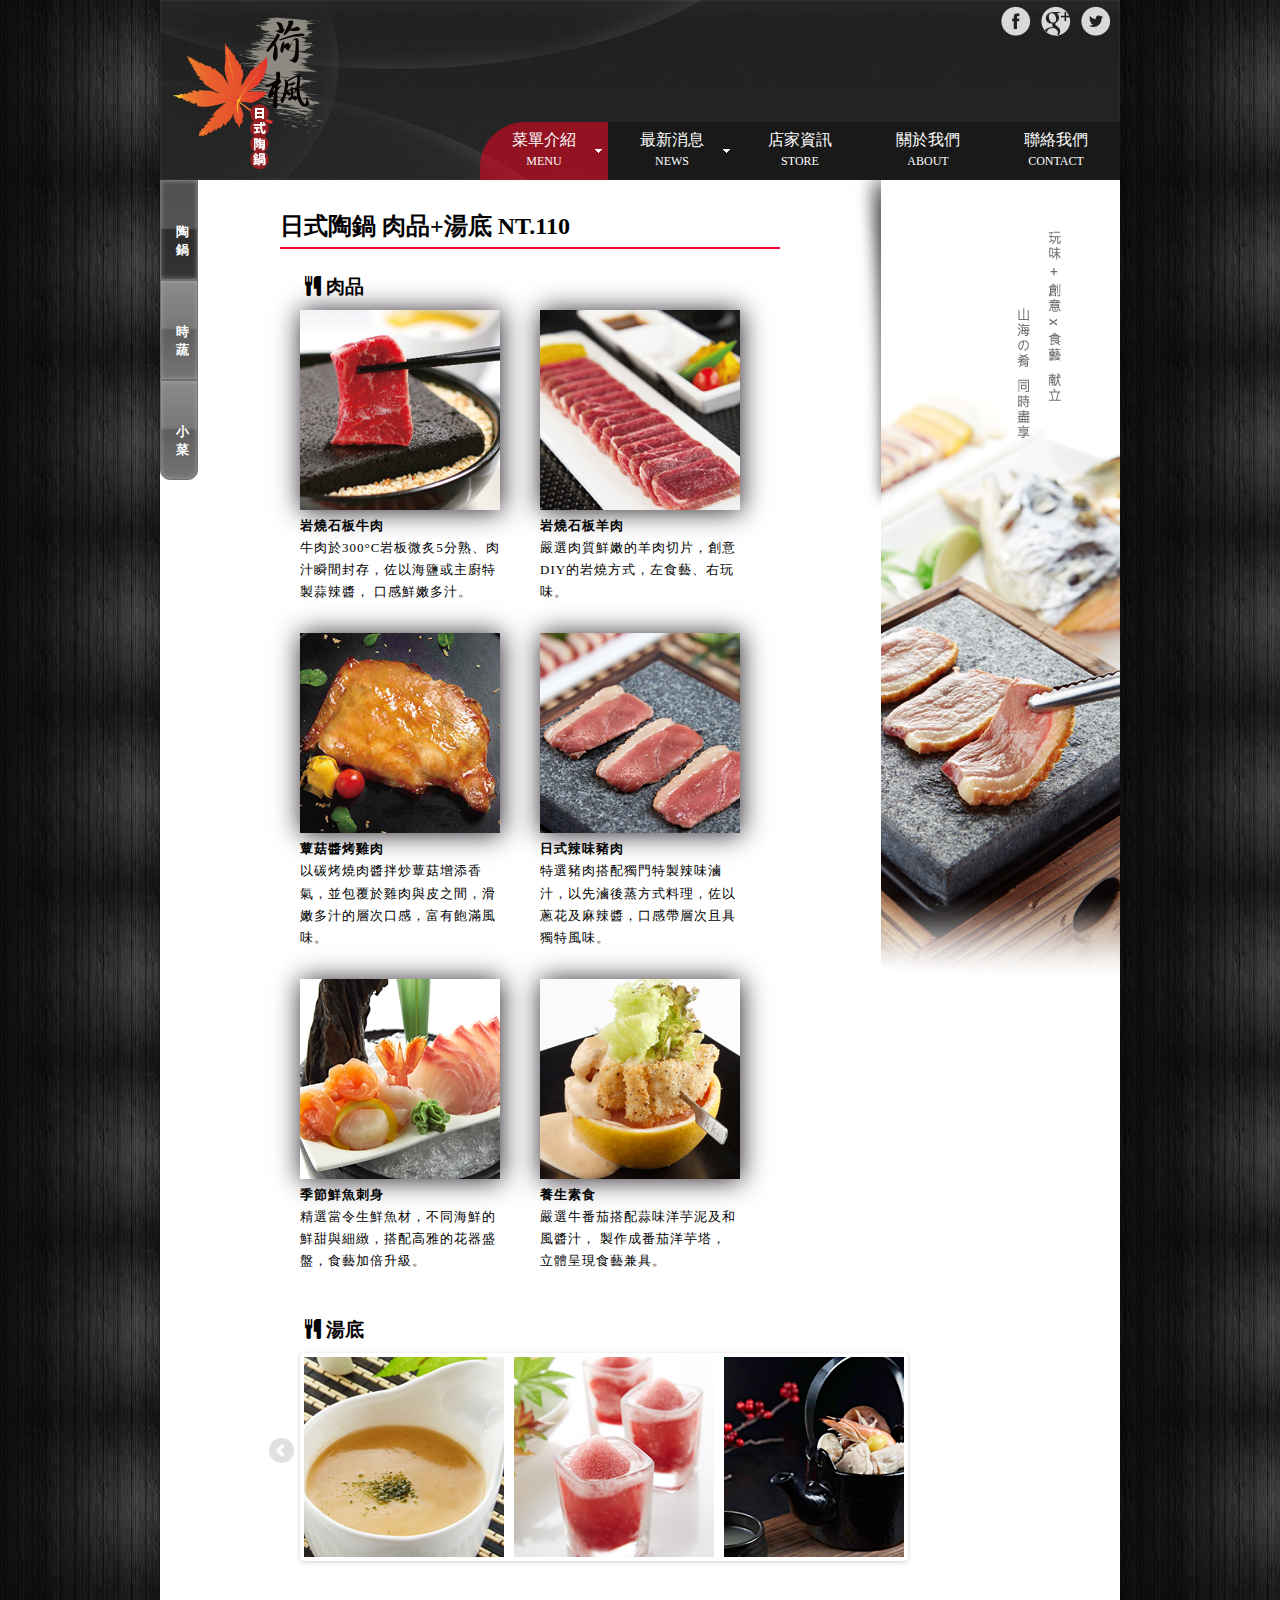
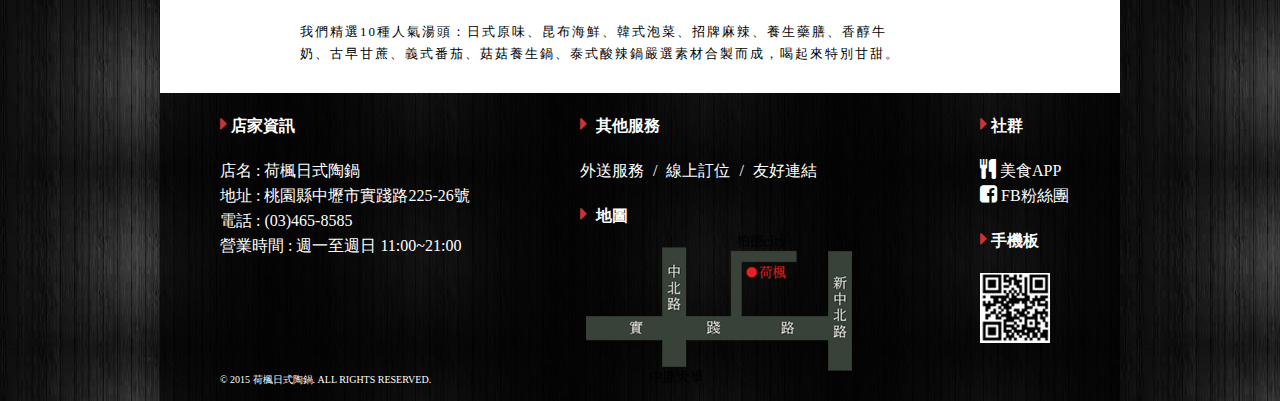
<file: page/menu/menu.html>
<!DOCTYPE html PUBLIC "-//W3C//DTD XHTML 1.0 Transitional//EN" "http://www.w3.org/TR/xhtml1/DTD/xhtml1-transitional.dtd">
<html xmlns="http://www.w3.org/1999/xhtml">

<head>
    <meta charset="UTF-8">
    <meta name="viewport" content="width=device-width; initial-scale=1.0; maximum-scale=1.0; user-scalable=0;">
    <link rel="stylesheet" href="index2_files/mbcsmbmcp.css" type="text/css" />
    <link rel="stylesheet" href="css/font-awesome.min.css">
    <link rel="shortcut icon" href="images/hf_icon.ico" />
    <script src="../../js/modernizr-2.5.2-respond-1.1.0.min.js" type="text/javascript"></script>
    <script src="../../js/jquery-1.7.2.min.js" type="text/javascript"></script>
    <script src="../../js/jquery.flexslider-min.js" type="text/javascript"></script>
    <script src="../../js/jquery.mousewheel.js" type="text/javascript"></script>
    <script src="../../js/jquery.easing.1.3.js" type="text/javascript"></script>
    <link href="../../css/flexslider.css" rel="stylesheet" type="text/css" />
    <link href="../../SpryAssets/SpryMenuBarHorizontal.css" rel="stylesheet" type="text/css" />
    <script src="../../SpryAssets/SpryMenuBar.js" type="text/javascript"></script>
    <script type="text/xml">
        <!--
<oa:widgets>
  <oa:widget wid="e395051064e17ee7762d1975999cea3c" binding="#OAWidget" />
</oa:widgets>
-->
    </script>
    <title>荷楓日式陶鍋-菜單</title>
    <style>
    * {
        margin: 0px;
        padding: 0px;
        list-style: none;
        text-decoration: none;
    }
    
    body {
        background-image: url(images/images.jpg);
        background-repeat: repeat;
    }
    /*--------------------基本架構樣式---------------------*/
    
    #wrapper {
        position: relative;
        width: 960px;
        margin: auto;
        /*版面居中對齊*/
    }
    
    #header {
        height: 180px;
        width: 960px;
        background-image: url(images/header.jpg);
        background-repeat: no-repeat;
        position: relative;
    }
    /*-----------------按鈕選單------------------------*/
    
    .button {
        position: absolute;
        bottom: 0;
        right: 0;
    }
    
    #menufirst {
        border-top-left-radius: 45px;
		background-color:rgba(255,0,30,0.5);
    }
    
    .MenuBarHorizontal span {
        font-size: 12px;
    }
    /*-----------------------icon-------------------------*/
    
    .icon {
        height: 32px;
        width: 120px;
        position: absolute;
        top: 5px;
        right: 0;
    }
    
    .icon ul {
        width: 120px;
    }
    
    .icon ul li {
        width: 32px;
        height: 32px;
        float: left;
        text-indent: -9999px;
        padding-right: 8px;
    }
    
    .icon ul li a:link,
    .icon ul li a:visited {
        display: block;
        height: 32px;
        width: 32px;
        text-indent: -9999px;
    }
    
    .icon ul #fb a:link,
    .icon ul #fb a:visited {
        background-image: url(icon/facebook_circle_gray-32.png);
        background-repeat: no-repeat;
    }
    
    .icon ul #fb a:hover {
        background-image: url(icon/facebook_circle_color-32.png);
        background-repeat: no-repeat;
    }
    
    .icon ul #google a:link,
    .icon ul #google a:visited {
        background-image: url(icon/google_circle_gray-32.png);
        background-repeat: no-repeat;
    }
    
    .icon ul #google a:hover {
        background-image: url(icon/google_circle_color-32.png);
        background-repeat: no-repeat;
    }
    
    .icon ul #twitter a:link,
    .icon ul #twitter a:visited {
        background-image: url(icon/twitter_circle_gray-32.png);
        background-repeat: no-repeat;
    }
    
    .icon ul #twitter a:hover {
        background-image: url(icon/twitter_circle_color-32.png);
        background-repeat: no-repeat;
    }
    /*-------------------------頁尾---------------------------*/
    
    .footer {
        width: 960px;
        background-color: rgba(0, 0, 0, .7);
        position: relative;
        /*height: 300px;*/
        
        overflow: hidden;
    }
    
    .footer .row_servise p {
        font-size: 16px;
        color: #FFF;
        line-height: 25px;
        padding-top: 20px;
        padding-left: 40px;
        word-spacing: 5px;
    }
    
    .footer .row_store p {
        font-size: 16px;
        color: #FFF;
        line-height: 25px;
        padding-top: 20px;
        padding-left: 60px;
    }
    
    .footer .row_community p {
        font-size: 16px;
        color: #FFF;
        line-height: 25px;
        padding-top: 20px;
        padding-left: 60px;
    }
    
    .footer .row_phone p {
        font-size: 16px;
        color: #FFF;
        line-height: 25px;
        padding-left: 60px;
    }
    
    .row_store {
        width: 380px;
        position: relative;
        float: left;
        overflow: hidden;
    }
    
    .row_servise {
        width: 380px;
        position: relative;
        float: left;
        overflow: hidden;
    }
    
    .row_map {
        position: relative;
    }
    
    .row_community {
        width: 200px;
        line-height: 25px;
        position: relative;
        overflow: hidden;
        float: left;
    }
    
    .row_phone {
        position: relative;
    }
    
    .fa {
        font-size: 20px;
    }
    
    .copy_right {
        position: absolute;
        top: 280px;
        left: 60px;
        font-size: 10px;
        color: #FFF;
    }
    
    .footer a:link,
    .footer a:visited {
        color: #FFF;
        text-decoration: none;
    }
    
    .footer a:hover {
        color: #F60;
        text-decoration: none;
    }
    /*--------------------內容-----------------------*/
    
    #content {
        position: relative;
        /*background-image: url(images/bg2.jpg);*/
        
        background-color: #FFF;
        background-repeat: repeat;
        overflow: hidden;
    }
    /*START*/
    
    #content h3 {
        padding-left: 25px;
        padding-top: 25px;
    }
    
    .border {
        width: 500px;
        border-top-width: 2px;
        border-top-style: solid;
        border-right-style: none;
        border-bottom-style: none;
        border-left-style: none;
        border-top-color: #F03;
        margin-top: 5px;
    }
    
    .sq {
        width: 240px;
        box-sizing: border-box;
        float: left;
        margin-bottom: 10px;
    }
    
    .txt {
        line-height: 1.7em;
        letter-spacing: 1px;
        margin-top: 5px;
        font-size: 13px;
    }
    
    .pic {
        width: 100%;
        box-shadow: 1px 1px 25px #261f26;
    }
    
    .soup_txt {
        line-height: 1.7em;
        letter-spacing: 2px;
        font-size: 13px;
        width: 600px;
    }
    
    #content .group {
        padding: 0px;
        margin-left: 20px;
        margin-right: 20px;
        margin-top: 10px;
        margin-bottom: 10px;
    }
    
    #content li img {
        width: 200px;
    }
    
    .menupic {
        position: absolute;
        top: 0;
        right: 0;
    }
    
    .wid {
        padding-top: 30px;
        padding-left: 120px;
    }
    
    .menupic {
        position: absolute;
        top: 0;
        right: 0;
    }
    /*END*/
    /*-----------連結樣式--------------*/
    
    a:link,
    a:visited {
        color: #F60;
    }
    
    a:hover {
        color: #F00;
    }
    
    .txt ul li a:link,
    .txt ul li a:visited {
        color: #FFF;
    }
    
    .txt ul li a:hover {
        color: #F00;
    }
    </style>
</head>

<body>
    <script type="text/javascript">
    // BeginOAWidget_Instance_e395051064e17ee7762d1975999cea3c: #OAWidget
    $(window).load(function() {

        $('#carousel').show();
        $('#carousel').flexslider({
            animation: 'slide',
            controlNav: false,
            animationLoop: false,
            slideshow: false,
            itemWidth: 210,
            itemMargin: 5,
            asNavFor: '#slider'
        });

        $('#slider').flexslider({
            namespace: "flex-", //{NEW} String: Prefix string attached to the class of every element generated by the plugin
            selector: ".slides > li", //{NEW} Selector: Must match a simple pattern. '{container} > {slide}' -- Ignore pattern at your own peril
            animation: "slide",
            easing: "swing", //{NEW} String: Determines the easing method used in jQuery transitions. jQuery easing plugin is supported!    
            direction: "horizontal", //String: Select the sliding direction, 'horizontal' or 'vertical'
            reverse: false, //{NEW} Boolean: Reverse the animation direction
            animationLoop: false, //Boolean: Should the animation loop? If false, directionNav will received "disable" classes at either end
            smoothHeight: true, //{NEW} Boolean: Allow height of the slider to animate smoothly in horizontal mode   
            slideshow: true, //Boolean: Animate slider automatically
            slideshowSpeed: 5000, //Integer: Set the speed of the slideshow cycling, in milliseconds
            animationSpeed: 600, //Integer: Set the speed of animations, in milliseconds  
            initDelay: 0, //{NEW} Integer: Set an initialization delay, in milliseconds
            randomize: false, //Boolean: Randomize slide order
            useCSS: true, //{NEW} Boolean: Slider will use CSS3 transitions if available
            touch: true, //{NEW} Boolean: Allow touch swipe navigation of the slider on touch-enabled devices
            video: false, //{NEW} Boolean: If using video in the slider, will prevent CSS3 3D Transforms to avoid graphical glitches
            directionNav: false, //Boolean: Create navigation for previous/next navigation? (true/false)

            controlNav: false, //Boolean: Create navigation for paging control of each clide? Note: Leave true for manualControls usage
            keyboard: true, //Boolean: Allow slider navigating via keyboard left/right keys
            mousewheel: false, //Boolean: Allow slider navigating via mousewheel
            prevText: "Previous", //String: Set the text for the "previous" directionNav item
            nextText: "Next", //String: Set the text for the "next" directionNav item
            pausePlay: false, //Boolean: Create pause/play dynamic element
            pauseText: "Pause", //String: Set the text for the "pause" pausePlay item
            playText: "Play", //String: Set the text for the "play" pausePlay item
            startAt: 0, //Integer: The slide that the slider should start on. Array notation (0 = first slide)
            pauseOnAction: true, //Boolean: Pause the slideshow when interacting with control elements, highly recommended.
            pauseOnHover: true, //Boolean: Pause the slideshow when hovering over slider, then resume when no longer hovering     
            start: function() {}, //Callback: function(slider) - Fires when the slider loads the first slide
            controlsContainer: "", //Selector: Declare which container the navigation elements should be appended too. Default container is the flexSlider element. Example use would be ".flexslider-container", "#container", etc. If the given element is                                                not found, the default action will be taken.
            manualControls: "", //Selector: Declare custom control navigation. Example would be ".flex-control-nav li" or "#tabs-nav li img", etc. The number of elements in your controlNav should match the number of slides/tabs.
            // Carousel Options
            itemWidth: 0, //{NEW} Integer: Box-model width of individual carousel items, including horizontal borders and padding.
            itemMargin: 10, //{NEW} Integer: Margin between carousel items.
            minItems: 0, //{NEW} Integer: Minimum number of carousel items that should be visible. Items will resize fluidly when below this.
            maxItems: 0, //{NEW} Integer: Maxmimum number of carousel items that should be visible. Items will resize fluidly when above this limit.
            move: 0, //{NEW} Integer: Number of carousel items that should move on animation. If 0, slider will move all visible items.
            before: function() {}, //Callback: function(slider) - Fires asynchronously with each slider animation
            after: function() {}, //Callback: function(slider) - Fires after each slider animation completes
            end: function() {} //Callback: function(slider) - Fires when the slider reaches the last slide (asynchronous)
        });
    });
    // EndOAWidget_Instance_e395051064e17ee7762d1975999cea3c
    </script>
    <div id="wrapper">
        <div id="header">
            <a href="../../index.html"> <img src="images/logo_01.png" width="173" height="180" /> </a>
            <div class="icon">
                <ul>
                    <li id="fb"><a href="#">fb</a></li>
                    <li id="google"><a href="#">gl</a></li>
                    <li id="twitter"><a href="#">tw</a></li>
                </ul>
                <br clear="all" />
            </div>
            <div class="button">
                <ul id="MenuBar1" class="MenuBarHorizontal">
                    <li><a id="menufirst" class="MenuBarItemSubmenu" href="menu.html">菜單介紹<br /><span>MENU</span></a>
                        <ul>
                            <li><a href="menu.html">鍋物</a></li>
                            <li><a href="#">時蔬</a></li>
                            <li><a href="#">小菜</a></li>
                        </ul>
                    </li>
                    <li><a href="../even/even.html" class="MenuBarItemSubmenu">最新消息<BR><span>NEWS</span></a>
                        <ul>
                            <li><a href="../even/even.html">消息</a></li>
                            <li><a href="../even/active.html">活動</a></li>
                        </ul>
                    </li>
                    <li><a href="../store/store.html">店家資訊<BR /><span>STORE</span></a> </li>
                    <li><a href="../about/about.html">關於我們<BR><span>ABOUT</span></a></li>
                    <li><a href="../contact/contact.html">聯絡我們<br /><span>CONTACT</span></a></li>
                </ul>
            </div>
        </div>
        <div id="content">
            <!--START-->
            <div class="menupic">
                <img src="images/menu/img_menu.png" alt="">
            </div>
            <div id="mbmcpebul_wrapper" style="width: 38px;">
                <ul id="mbmcpebul_table" class="mbmcpebul_menulist css_menu">
                    <li class="first_button">
                        <div class="buttonbg gradient_button1 gradient100"><a>陶<br />鍋</a></div>
                    </li>
                    <li>
                        <div class="buttonbg gradient_button gradient100"><a>時<br />蔬</a></div>
                    </li>
                    <li class="last_button">
                        <div class="buttonbg gradient_button gradient100"><a>小<br />菜</a></div>
                    </li>
                </ul>
            </div>
            <div class="menupic">
                <img src="images/menu/img_menu.png" alt="">
            </div>
            <div class="wid">
                <h2>日式陶鍋 肉品+湯底 NT.110 </h2>
                <div class=border></div>
                <h3><i class="fa fa-cutlery"></i> 肉品</h3>
                <ul>
                    <li class="sq">
                        <div class="group">
                            <div class="pic"><img src="images/menu/cow.jpg" alt=""></div>
                            <div class="txt">
                                <h4>岩燒石板牛肉</h4>牛肉於300°C岩板微炙5分熟、肉汁瞬間封存，佐以海鹽或主廚特製蒜辣醬， 口感鮮嫩多汁。
                            </div>
                        </div>
                    </li>
                    <li class="sq">
                        <div class="group">
                            <div class="pic"><img src="images/menu/sheep.jpg" alt=""></div>
                            <div class="txt">
                                <h4>岩燒石板羊肉</h4>嚴選肉質鮮嫩的羊肉切片，創意DIY的岩燒方式，左食藝、右玩味。
                            </div>
                        </div>
                    </li>
                    <br clear="all">
                    <li class="sq">
                        <div class="group">
                            <div class="pic"><img src="images/menu/chicken.jpg" alt=""></div>
                            <div class="txt">
                                <h4>蕈菇醬烤雞肉</h4>以碳烤燒肉醬拌炒蕈菇增添香氣，並包覆於雞肉與皮之間，滑嫩多汁的層次口感，富有飽滿風味。 </div>
                        </div>
                    </li>
                    <li class="sq">
                        <div class="group">
                            <div class="pic"><img src="images/menu/pig.jpg" alt=""></div>
                            <div class="txt">
                                <h4>日式辣味豬肉</h4>特選豬肉搭配獨門特製辣味滷汁，以先滷後蒸方式料理，佐以蔥花及麻辣醬，口感帶層次且具獨特風味。</div>
                        </div>
                    </li>
                    <br clear="all">
                    <li class="sq">
                        <div class="group">
                            <div class="pic"><img src="images/menu/seafood.jpg" alt=""></div>
                            <div class="txt">
                                <h4>季節鮮魚刺身</h4>精選當令生鮮魚材，不同海鮮的鮮甜與細緻，搭配高雅的花器盛盤，食藝加倍升級。</div>
                        </div>
                    </li>
                    <li class="sq">
                        <div class="group">
                            <div class="pic"><img src="images/menu/sue.jpg" alt=""></div>
                            <div class="txt">
                                <h4>養生素食</h4>嚴選牛番茄搭配蒜味洋芋泥及和風醬汁， 製作成番茄洋芋塔，立體呈現食藝兼具。
                            </div>
                        </div>
                    </li>
                </ul>
                <br clear="all">
                <h3><i class="fa fa-cutlery"></i> 湯底</h3>
                <div class="group">
                    <div id="container">
                        <div id="carousel" class="flexslider" style="display:none;">
                            <ul class="slides">
                                <li> <img src="images/menu/03_01.jpg" /> </li>
                                <li> <img src="images/menu/06_01.jpg" /> </li>
                                <li> <img src="images/menu/soup.jpg" /> </li>
                                <li> <img src="images/menu/08_01.jpg" /> </li>
                                <li> <img src="images/menu/03_02.jpg" /> </li>
                                <li> <img src="images/menu/sue.jpg" /> </li>
                                <li> <img src="images/menu/09_01.jpg" /> </li>
                                <li> <img src="images/menu/04_03.jpg" /> </li>
                            </ul>
                        </div>
                    </div>
                    <ul class="soup_txt">
                        我們精選10種人氣湯頭：日式原味、昆布海鮮、韓式泡菜、招牌麻辣、養生藥膳、香醇牛奶、古早甘蔗、義式番茄、菇菇養生鍋、泰式酸辣鍋嚴選素材合製而成，喝起來特別甘甜。
                    </ul>
                    <br clear="all">
                </div>
            </div>
        </div>
        <div class="footer">
            <div class="row_store">
                <p> <i class="fa fa-caret-right "></i><strong> 店家資訊</strong>
                    <p> 店名 : 荷楓日式陶鍋
                        <br /> 地址 : 桃園縣中壢市實踐路225-26號
                        <br /> 電話 : (03)465-8585
                        <br /> 營業時間 : 週一至週日 11:00~21:00
                        <br/>
            </div>
            <div class="copy_right"> © 2015 荷楓日式陶鍋. ALL RIGHTS RESERVED. </div>
            <div class="row_servise">
                <p> <i class="fa fa-caret-right "></i><strong> 其他服務</strong>
                    <br />
                    <p> <a href="#">外送服務</a> / <a href="#">線上訂位</a> / <a href="#">友好連結</a>
                        <div class="row_map">
                            <p> <i class="fa fa-caret-right "></i><strong> 地圖</strong>
                                <br />
                                <img src="images/map_03.png" width="281" height="173" /></p>
                        </div>
            </div>
            <div class="row_community">
                <p> <i class="fa fa-caret-right "></i><strong> 社群</strong>
                    <br />
                    <p><i class="fa fa-cutlery"></i> <a href="#">美食APP</a>
                        <br />
                        <i class="fa fa-facebook-square"></i> <a href="#">FB粉絲團</a>
                        <br />
                    </p>
                    <div class="row_phone">
                        <p> <i class="fa fa-caret-right "></i><strong> 手機板</strong></p>
                        <p> <img src="images/qr_06.jpg" width="70" height="70" />
                    </div>
            </div>
        </div>
        <script type="text/javascript">
        var MenuBar1 = new Spry.Widget.MenuBar("MenuBar1", {
            imgDown: "../../SpryAssets/SpryMenuBarDownHover.gif",
            imgRight: "../../SpryAssets/SpryMenuBarRightHover.gif"
        });
        </script>
</body>

</html>
</file>
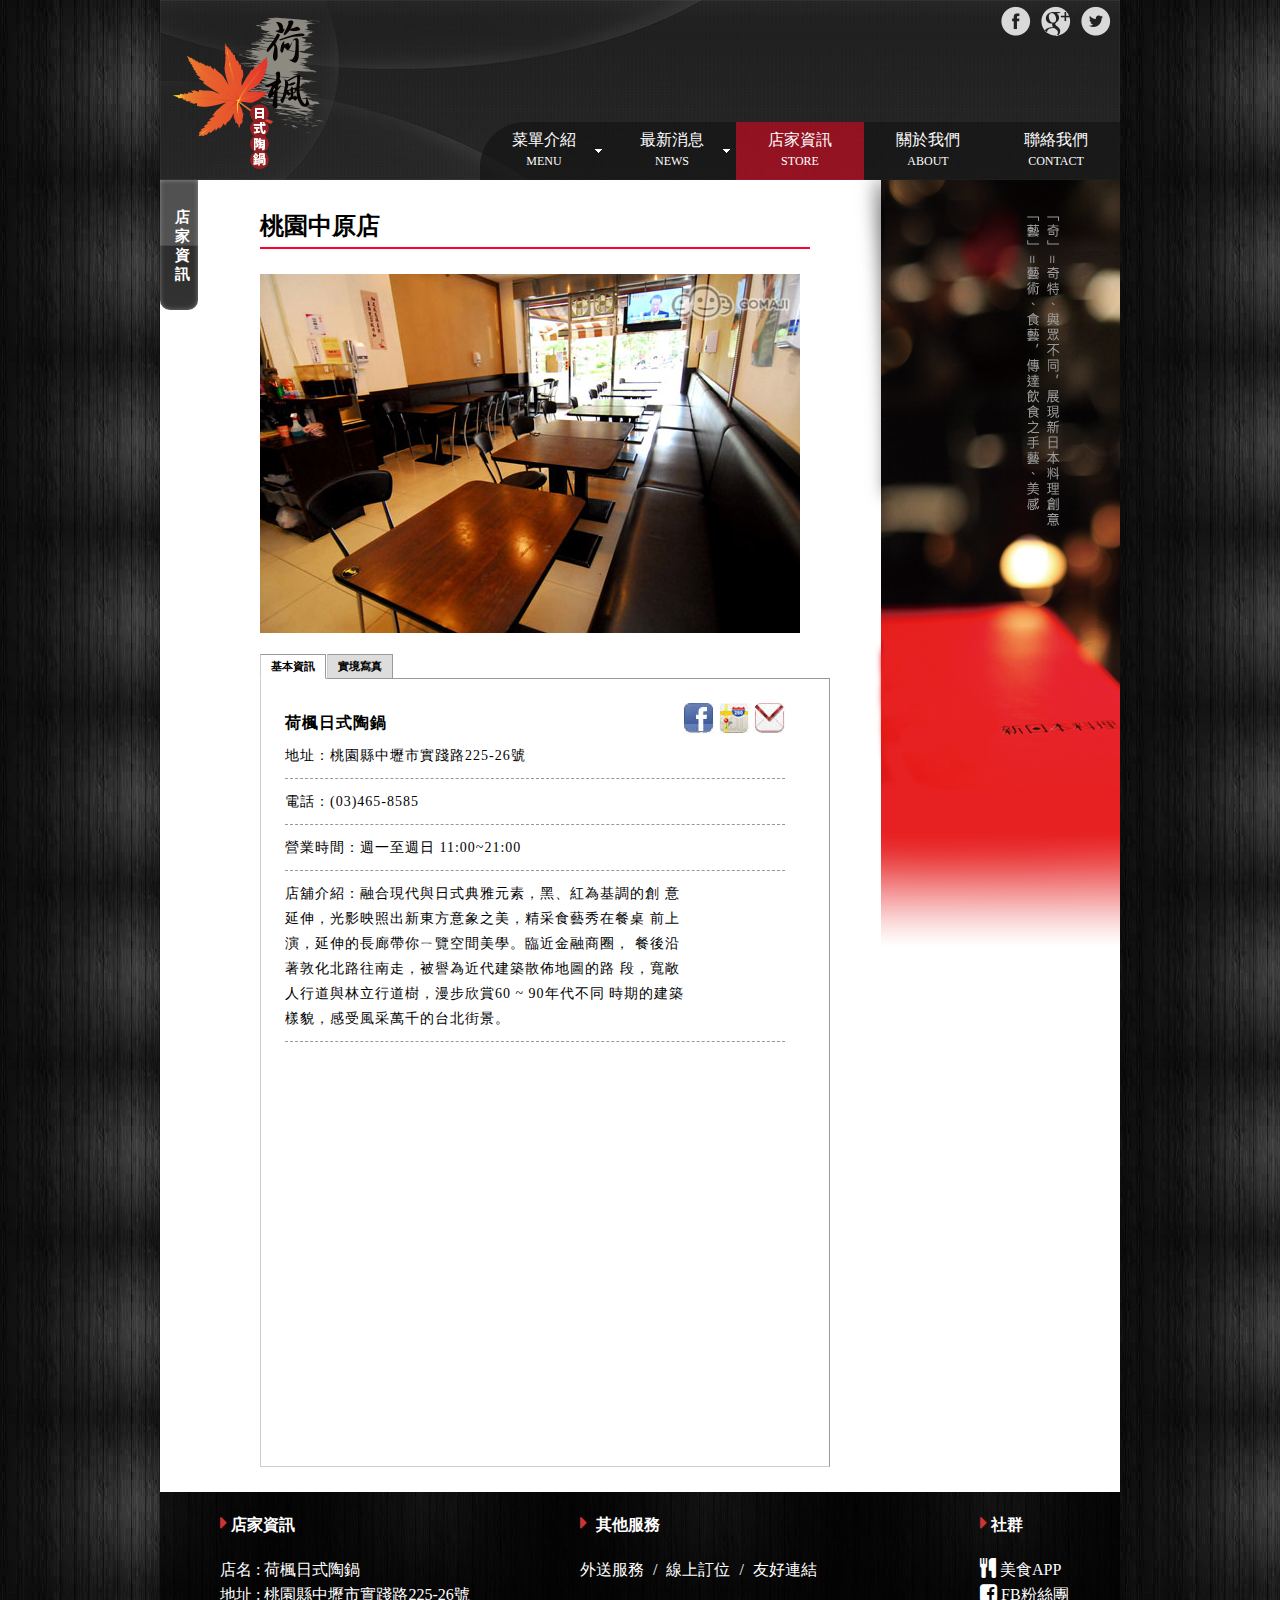
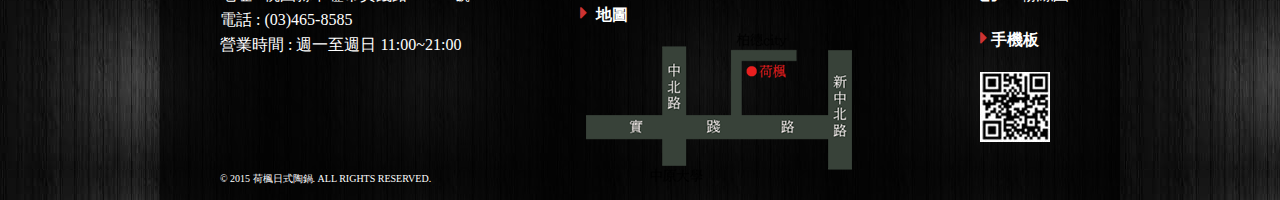
<file: page/store/store.html>
<!DOCTYPE html PUBLIC "-//W3C//DTD XHTML 1.0 Transitional//EN" "http://www.w3.org/TR/xhtml1/DTD/xhtml1-transitional.dtd">
<html xmlns="http://www.w3.org/1999/xhtml">

<head>
    <meta http-equiv="Content-Type" content="text/html; charset=utf-8" />
    <title>荷楓日式陶鍋-店家</title>
    <link rel="stylesheet" href="css/font-awesome.min.css">
    <link rel="shortcut icon" href="images/hf_icon.ico" />
    <link rel="stylesheet" href="index_files/mbcsmbmcp.css" type="text/css" />
    <link href="../../SpryAssets/SpryTabbedPanels.css" rel="stylesheet" type="text/css">
    <script src="../../SpryAssets/SpryTabbedPanels.js" type="text/javascript"></script>
    <script src="https://ajax.googleapis.com/ajax/libs/jquery/1.11.3/jquery.min.js"></script>
    <link href="../../SpryAssets/SpryMenuBarHorizontal.css" rel="stylesheet" type="text/css" />
    <script src="../../SpryAssets/SpryMenuBar.js" type="text/javascript"></script>
    <style>
    * {
        margin: 0px;
        padding: 0px;
        list-style: none;
        text-decoration: none;
    }
    
    body {
        background-image: url(images/images.jpg);
        background-repeat: repeat;
    }
    /*--------------------基本架構樣式---------------------*/
    
    #wrapper {
        position: relative;
        width: 960px;
        margin: auto;
        /*版面居中對齊*/
    }
    
    #header {
        height: 180px;
        width: 960px;
        background-image: url(images/header.jpg);
        background-repeat: no-repeat;
        position: relative;
    }
    /*-----------------按鈕選單------------------------*/
    
    .button {
        position: absolute;
        bottom: 0;
        right: 0;
    }
    
    #menufirst {
        border-top-left-radius: 45px;
    }
    #menucolor {
		background-color:rgba(255,0,30,0.5);
		}
    .MenuBarHorizontal span {
        font-size: 12px;
    }
    /*-----------------------icon-------------------------*/
    
    .icon {
        height: 32px;
        width: 120px;
        position: absolute;
        top: 5px;
        right: 0;
    }
    
    .icon ul {
        width: 120px;
    }
    
    .icon ul li {
        width: 32px;
        height: 32px;
        float: left;
        text-indent: -9999px;
        padding-right: 8px;
    }
    
    .icon ul li a:link,
    .icon ul li a:visited {
        display: block;
        height: 32px;
        width: 32px;
        text-indent: -9999px;
    }
    
    .icon ul #fb a:link,
    .icon ul #fb a:visited {
        background-image: url(icon/facebook_circle_gray-32.png);
        background-repeat: no-repeat;
    }
    
    .icon ul #fb a:hover {
        background-image: url(icon/facebook_circle_color-32.png);
        background-repeat: no-repeat;
    }
    
    .icon ul #google a:link,
    .icon ul #google a:visited {
        background-image: url(icon/google_circle_gray-32.png);
        background-repeat: no-repeat;
    }
    
    .icon ul #google a:hover {
        background-image: url(icon/google_circle_color-32.png);
        background-repeat: no-repeat;
    }
    
    .icon ul #twitter a:link,
    .icon ul #twitter a:visited {
        background-image: url(icon/twitter_circle_gray-32.png);
        background-repeat: no-repeat;
    }
    
    .icon ul #twitter a:hover {
        background-image: url(icon/twitter_circle_color-32.png);
        background-repeat: no-repeat;
    }
    /*-------------------------頁尾---------------------------*/
    
    .footer {
        width: 960px;
        background-color: rgba(0, 0, 0, .7);
        position: relative;
        /*height: 300px;*/
        
        overflow: hidden;
    }
    
    .footer .row_servise p {
        font-size: 16px;
        color: #FFF;
        line-height: 25px;
        padding-top: 20px;
        padding-left: 40px;
        word-spacing: 5px;
    }
    
    .footer .row_store p {
        font-size: 16px;
        color: #FFF;
        line-height: 25px;
        padding-top: 20px;
        padding-left: 60px;
    }
    
    .footer .row_community p {
        font-size: 16px;
        color: #FFF;
        line-height: 25px;
        padding-top: 20px;
        padding-left: 60px;
    }
    
    .footer .row_phone p {
        font-size: 16px;
        color: #FFF;
        line-height: 25px;
        padding-left: 60px;
    }
    
    .row_store {
        width: 380px;
        position: relative;
        float: left;
        overflow: hidden;
    }
    
    .row_servise {
        width: 380px;
        position: relative;
        float: left;
        overflow: hidden;
    }
    
    .row_map {
        position: relative;
    }
    
    .row_community {
        width: 200px;
        line-height: 25px;
        position: relative;
        overflow: hidden;
        float: left;
    }
    
    .row_phone {
        position: relative;
    }
    
    .fa {
        font-size: 20px;
    }
    
    .copy_right {
        position: absolute;
        top: 280px;
        left: 60px;
        font-size: 10px;
        color: #FFF;
    }
    
    .footer a:link,
    .footer a:visited {
        color: #FFF;
        text-decoration: none;
    }
    
    .footer a:hover {
        color: #F60;
        text-decoration: none;
    }
    /*--------------------內容-----------------------*/
    
    #content {
        position: relative;
        /*background-image: url(images/bg2.jpg);*/
        
        background-color: #FFF;
        background-repeat: repeat;
        overflow: hidden;
    }
    
    .store_banner {
        position: absolute;
        top: 0px;
        right: 0px;
    }
    
    .border {
        width: 550px;
        border-top-width: 2px;
        border-top-style: solid;
        border-right-style: none;
        border-bottom-style: none;
        border-left-style: none;
        border-top-color: #F03;
        margin-bottom: 25px;
        margin-top: 5px;
    }
    
    .border2 {
        width: 500px;
        border-top-width: 1px;
        border-top-style: dashed;
        border-right-style: none;
        border-bottom-style: none;
        border-left-style: none;
        border-top-color: #999;
        margin-bottom: 10px;
        margin-top: 10px;
    }
    
    .store_txt {
        width: 400px;
        position: relative;
        line-height: 25px;
        letter-spacing: 1px;
        font-size: 14px;
    }
    
    .store_txt h3 {
        line-height: 40px;
    }
    
    .store_icon {
        position: absolute;
        list-style: none;
        top: 0px;
        right: -100px;
    }
    
    .store_icon li {
        display: inline-block;
    }
    
    .wid {
        padding-top: 30px;
        padding-left: 100px;
        margin-bottom: 25px;
    }
    
    #TabbedPanels1 {
        width: 570px;
        margin-top: 20px;
    }
    
    .TabbedPanelsContentGroup {
        padding: 20px;
    }
    
    .pic img {
        margin: 25px;
    }
    /*-----------連結樣式--------------*/
    
    a:link,
    a:visited {
        color: #F60;
    }
    
    a:hover {
        color: #F00;
    }
    
    .txt ul li a:link,
    .txt ul li a:visited {
        color: #FFF;
    }
    
    .txt ul li a:hover {
        color: #F00;
    }
    /*-------------animation-----------------*/
    
    .black {
        position: fixed;
        top: 0;
        left: -100%;
        width: 100%;
        height: 100%;
        transition: opacity 0.8s, left 0s 0.8s;
        background-color: rgba(0, 0, 0, 0.5);
        opacity: 0;
    }
    
    .black.close {
        opacity: 1;
        left: 0;
        transition: opacity 0.8s, left 0s;
    }
    
    .msg .close_btn {
        display: block;
        width: 30px;
        height: 30px;
        border-radius: 50%;
        text-indent: -1000em;
        background-color: #000;
        border: 2px solid #FFF;
        top: -15px;
        right: -15px;
        position: absolute;
    }
    
    .msg .close_btn:before {
        content: 'X';
        color: #FFF;
        display: block;
        width: 100%;
        height: 100%;
        position: absolute;
        right: 0;
        top: 0;
        text-indent: 0;
        text-align: center;
        line-height: 30px;
    }
    
    .msg {
        width: 800px;
        height: 500px;
        background-color: #fff;
        position: fixed;
        top: 0;
        right: 0;
        bottom: 0;
        left: -2000em;
        margin: auto;
        border-radius: 10px;
        box-shadow: 0 0 10px #000;
        transition: opacity 0.8s, left 0s 0.8s;
        opacity: 0;
        z-index: 5;
    }
    
    .msg.close {
        opacity: 1;
        left: 0;
        transition: opacity 0.8s, left 0s;
    }
    
    .open {
        /*      position: absolute;
            z-index: 50;
            margin: 50px;*/
    }
    </style>
    <script>
    $(function() {


        $('.msg .close_btn').click(function() {
            $('.msg').removeClass('close');
            $('.black').removeClass('close');
        })

        $('.open').click(function() {
            $('.msg').addClass('close');
            $('.black').addClass('close');
        })


    })
    </script>
</head>

<body>
    <div id="wrapper">
        <div id="header">
            <a href="../../index.html"> <img src="images/logo_01.png" width="173" height="180" /> </a>
            <div class="icon">
                <ul>
                    <li id="fb"><a href="#">fb</a></li>
                    <li id="google"><a href="#">gl</a></li>
                    <li id="twitter"><a href="#">tw</a></li>
                </ul>
                <br clear="all" />
            </div>
            <div class="button">
                <ul id="MenuBar1" class="MenuBarHorizontal">
                    <li><a id="menufirst" class="MenuBarItemSubmenu" href="../menu/menu.html">菜單介紹<br /><span>MENU</span></a>
                        <ul>
                            <li><a href="../menu/menu.html">鍋物</a></li>
                            <li><a href="#">時蔬</a></li>
                            <li><a href="#">小菜</a></li>
                        </ul>
                    </li>
                    <li><a href="../even/even.html" class="MenuBarItemSubmenu">最新消息<BR><span>NEWS</span></a>
                        <ul>
                            <li><a href="../even/even.html">消息</a></li>
                            <li><a href="../even/active.html">活動</a></li>
                        </ul>
                    </li>
                    <li><a id="menucolor" href="store.html">店家資訊<BR /><span>STORE</span></a> </li>
                    <li><a href="../about/about.html">關於我們<BR><span>ABOUT</span></a></li>
                    <li><a href="../contact/contact.html">聯絡我們<br /><span>CONTACT</span></a></li>
                </ul>
            </div>
        </div>
        <div id="content">
            <div id="mbmcpebul_wrapper" style="width: 38px;">
                <ul id="mbmcpebul_table" class="mbmcpebul_menulist css_menu">
                    <li class="first_button last_button">
                        <div class="buttonbg gradient_button gradient130"><a>店<br />家<br />資<br />訊</a></div>
                    </li>
                </ul>
            </div>
            <div class="store_banner">
                <img src="images/store/img_about.png" alt="">
            </div>
            <div class="wid">
                <h2>桃園中原店</h2>
                <div class=border></div>
                <img src="images/store/store_pic.jpg" alt="">
                <div id="TabbedPanels1" class="TabbedPanels">
                    <ul class="TabbedPanelsTabGroup">
                        <li class="TabbedPanelsTab" tabindex="0">基本資訊</li>
                        <li class="TabbedPanelsTab" tabindex="0">實境寫真</li>
                    </ul>
                    <div class="TabbedPanelsContentGroup">
                        <div class="TabbedPanelsContent">
                            <div class="store_txt">
                                <h3>荷楓日式陶鍋</h3>
                                <p>地址：桃園縣中壢市實踐路225-26號</p>
                                <div class=border2></div>
                                <p>電話：(03)465-8585</p>
                                <div class=border2></div>
                                <p>營業時間：週一至週日 11:00~21:00</p>
                                <div class=border2></div>
                                <p>店舖介紹：融合現代與日式典雅元素，黑、紅為基調的創 意延伸，光影映照出新東方意象之美，精采食藝秀在餐桌 前上演，延伸的長廊帶你ㄧ覽空間美學。臨近金融商圈， 餐後沿著敦化北路往南走，被譽為近代建築散佈地圖的路 段，寬敞人行道與林立行道樹，漫步欣賞60 ~ 90年代不同 時期的建築樣貌，感受風采萬千的台北街景。
                                </p>
                                <div class=border2></div>
                                <ul class="store_icon">
                                    <li><img src="images/store/store_fb.jpg" alt=""></li>
                                    <li><img src="images/store/store_maill.jpg" alt=""></li>
                                    <li><img src="images/store/store_map.jpg" alt=""></li>
                                </ul>
                            </div>
                            <iframe src="https://www.google.com/maps/embed?pb=!1m14!1m8!1m3!1d1808.6286810644392!2d121.23880512266555!3d24.957356968137997!3m2!1i1024!2i768!4f13.1!3m3!1m2!1s0x3468223e23791bd7%3A0xe252d9ca2752e6c2!2z6I235qWT5pel5byP6Zm26Y2L!5e0!3m2!1szh-TW!2stw!4v1432303784486" width="520" height="390" frameborder="0" style="border:0"></iframe>
                        </div>
                        <div class="TabbedPanelsContent">
                            <div class="pic">
                                <a href="javascript:;" class="open"><img src="images/store/pic1.jpg" alt=""></a>
                                <div class="msg">
                                    <h1>找不到圖片</h1>
                                    <pre>  　◢██████◣　　　　    　　◢████◣ 
◢◤　　　　　　◥◣　　　　◢◤　　　　◥◣ 
◤　　　　　　　　◥◣　　◢◤　　　　　　█...揪咪 
▎　　　◢█◣　　　◥◣◢◤　　◢█　　　█ 
◣　　◢◤　　◥◣　　　　　　◢◣◥◣　◢◤. 
◥██◤　　◢◤　　　　　　　　　◥◣ 
　　　　　　█　●　　　　　　　●　█ 
　　　　　　█　〃　　　▄　　　〃　█ 
　　　　　　◥◣　　　╚╩╝　　　◢◤ 
　　　　　　　◥█▅▃▃　▃▃▅█◤ 
　　　　　　　　　◢◤　　　◥◣　 
　　　　　　　　　█　　　　　█　 
　　　　　　　　◢◤▕　　　▎◥◣ 
　　　　　　　▕▃◣◢▅▅▅◣◢▃</pre>
                                    <a href="javascript:;" class="close_btn">關閉</a>
                                </div>
                                <a href="javascript:;" class="open"><img src="images/store/pic2.jpg" alt=""></a>
                                <div class="msg">
                                    <h1>找不到圖片</h1>
                                    <pre>  　◢██████◣　　　    　　　◢████◣ 
◢◤　　　　　　◥◣　　　　◢◤　　　　◥◣ 
◤　　　　　　　　◥◣　　◢◤　　　　　　█...揪咪 
▎　　　◢█◣　　　◥◣◢◤　　◢█　　　█ 
◣　　◢◤　　◥◣　　　　　　◢◣◥◣　◢◤. 
◥██◤　　◢◤　　　　　　　　　◥◣ 
　　　　　　█　●　　　　　　　●　█ 
　　　　　　█　〃　　　▄　　　〃　█ 
　　　　　　◥◣　　　╚╩╝　　　◢◤ 
　　　　　　　◥█▅▃▃　▃▃▅█◤ 
　　　　　　　　　◢◤　　　◥◣　 
　　　　　　　　　█　　　　　█　 
　　　　　　　　◢◤▕　　　▎◥◣ 
　　　　　　　▕▃◣◢▅▅▅◣◢▃</pre>
                                    <a href="javascript:;" class="close_btn">關閉</a>
                                </div>
                                <a href="javascript:;" class="open"><img src="images/store/pic3.jpg" alt=""></a>
                                <div class="msg">
                                    <h1>找不到圖片</h1>
                                    <pre>  　◢██████◣　　　　　    　◢████◣ 
◢◤　　　　　　◥◣　　　　◢◤　　　　◥◣ 
◤　　　　　　　　◥◣　　◢◤　　　　　　█...揪咪 
▎　　　◢█◣　　　◥◣◢◤　　◢█　　　█ 
◣　　◢◤　　◥◣　　　　　　◢◣◥◣　◢◤. 
◥██◤　　◢◤　　　　　　　　　◥◣ 
　　　　　　█　●　　　　　　　●　█ 
　　　　　　█　〃　　　▄　　　〃　█ 
　　　　　　◥◣　　　╚╩╝　　　◢◤ 
　　　　　　　◥█▅▃▃　▃▃▅█◤ 
　　　　　　　　　◢◤　　　◥◣　 
　　　　　　　　　█　　　　　█　 
　　　　　　　　◢◤▕　　　▎◥◣ 
　　　　　　　▕▃◣◢▅▅▅◣◢▃</pre>
                                    <a href="javascript:;" class="close_btn">關閉</a>
                                </div>
                                <a href="javascript:;" class="open"><img src="images/store/pic4.jpg" alt=""></a>
                                <div class="msg">
                                    <h1>找不到圖片</h1>
                                    <pre>  　◢██████◣　　　　    　　◢████◣ 
◢◤　　　　　　◥◣　　　　◢◤　　　　◥◣ 
◤　　　　　　　　◥◣　　◢◤　　　　　　█...揪咪 
▎　　　◢█◣　　　◥◣◢◤　　◢█　　　█ 
◣　　◢◤　　◥◣　　　　　　◢◣◥◣　◢◤. 
◥██◤　　◢◤　　　　　　　　　◥◣ 
　　　　　　█　●　　　　　　　●　█ 
　　　　　　█　〃　　　▄　　　〃　█ 
　　　　　　◥◣　　　╚╩╝　　　◢◤ 
　　　　　　　◥█▅▃▃　▃▃▅█◤ 
　　　　　　　　　◢◤　　　◥◣　 
　　　　　　　　　█　　　　　█　 
　　　　　　　　◢◤▕　　　▎◥◣ 
　　　　　　　▕▃◣◢▅▅▅◣◢▃</pre>
                                    <a href="javascript:;" class="close_btn">關閉</a>
                                </div>
                                <a href="javascript:;" class="open"><img src="images/store/pic5.jpg" alt=""></a>
                                <div class="msg">
                                    <h1>找不到圖片</h1>
                                    <pre>  　◢██████◣　　　　    　　◢████◣ 
◢◤　　　　　　◥◣　　　　◢◤　　　　◥◣ 
◤　　　　　　　　◥◣　　◢◤　　　　　　█...揪咪 
▎　　　◢█◣　　　◥◣◢◤　　◢█　　　█ 
◣　　◢◤　　◥◣　　　　　　◢◣◥◣　◢◤. 
◥██◤　　◢◤　　　　　　　　　◥◣ 
　　　　　　█　●　　　　　　　●　█ 
　　　　　　█　〃　　　▄　　　〃　█ 
　　　　　　◥◣　　　╚╩╝　　　◢◤ 
　　　　　　　◥█▅▃▃　▃▃▅█◤ 
　　　　　　　　　◢◤　　　◥◣　 
　　　　　　　　　█　　　　　█　 
　　　　　　　　◢◤▕　　　▎◥◣ 
　　　　　　　▕▃◣◢▅▅▅◣◢▃</pre>
                                    <a href="javascript:;" class="close_btn">關閉</a>
                                </div>
                                <a href="javascript:;" class="open"><img src="images/store/pic6.jpg" alt=""></a>
                                <div class="msg">
                                    <h1>找不到圖片</h1>
                                    <pre>  　◢██████◣　　　    　　　◢████◣ 
◢◤　　　　　　◥◣　　　　◢◤　　　　◥◣ 
◤　　　　　　　　◥◣　　◢◤　　　　　　█...揪咪 
▎　　　◢█◣　　　◥◣◢◤　　◢█　　　█ 
◣　　◢◤　　◥◣　　　　　　◢◣◥◣　◢◤. 
◥██◤　　◢◤　　　　　　　　　◥◣ 
　　　　　　█　●　　　　　　　●　█ 
　　　　　　█　〃　　　▄　　　〃　█ 
　　　　　　◥◣　　　╚╩╝　　　◢◤ 
　　　　　　　◥█▅▃▃　▃▃▅█◤ 
　　　　　　　　　◢◤　　　◥◣　 
　　　　　　　　　█　　　　　█　 
　　　　　　　　◢◤▕　　　▎◥◣ 
　　　　　　　▕▃◣◢▅▅▅◣◢▃</pre>
                                    <a href="javascript:;" class="close_btn">關閉</a>
                                </div>
                                <a href="javascript:;" class="open"><img src="images/store/pic7.jpg" alt=""></a>
                                <div class="msg">
                                    <h1>找不到圖片</h1>
                                    <pre>  　◢██████◣　　　    　　　◢████◣ 
◢◤　　　　　　◥◣　　　　◢◤　　　　◥◣ 
◤　　　　　　　　◥◣　　◢◤　　　　　　█...揪咪 
▎　　　◢█◣　　　◥◣◢◤　　◢█　　　█ 
◣　　◢◤　　◥◣　　　　　　◢◣◥◣　◢◤. 
◥██◤　　◢◤　　　　　　　　　◥◣ 
　　　　　　█　●　　　　　　　●　█ 
　　　　　　█　〃　　　▄　　　〃　█ 
　　　　　　◥◣　　　╚╩╝　　　◢◤ 
　　　　　　　◥█▅▃▃　▃▃▅█◤ 
　　　　　　　　　◢◤　　　◥◣　 
　　　　　　　　　█　　　　　█　 
　　　　　　　　◢◤▕　　　▎◥◣ 
　　　　　　　▕▃◣◢▅▅▅◣◢▃</pre>
                                    <a href="javascript:;" class="close_btn">關閉</a>
                                </div>
                                <a href="javascript:;" class="open"><img src="images/store/pic8.jpg" alt=""></a>
                                <div class="msg">
                                    <h1>找不到圖片</h1>
                                    <pre>  　◢██████◣　　　　    　　◢████◣ 
◢◤　　　　　　◥◣　　　　◢◤　　　　◥◣ 
◤　　　　　　　　◥◣　　◢◤　　　　　　█...揪咪 
▎　　　◢█◣　　　◥◣◢◤　　◢█　　　█ 
◣　　◢◤　　◥◣　　　　　　◢◣◥◣　◢◤. 
◥██◤　　◢◤　　　　　　　　　◥◣ 
　　　　　　█　●　　　　　　　●　█ 
　　　　　　█　〃　　　▄　　　〃　█ 
　　　　　　◥◣　　　╚╩╝　　　◢◤ 
　　　　　　　◥█▅▃▃　▃▃▅█◤ 
　　　　　　　　　◢◤　　　◥◣　 
　　　　　　　　　█　　　　　█　 
　　　　　　　　◢◤▕　　　▎◥◣ 
　　　　　　　▕▃◣◢▅▅▅◣◢▃</pre>
                                    <a href="javascript:;" class="close_btn">關閉</a>
                                </div>
                                <a href="javascript:;" class="open"><img src="images/store/pic9.jpg" alt=""></a>
                                <div class="msg">
                                    <h1>找不到圖片</h1>
                                    <pre>  　◢██████◣　　　　    　　◢████◣ 
◢◤　　　　　　◥◣　　　　◢◤　　　　◥◣ 
◤　　　　　　　　◥◣　　◢◤　　　　　　█...揪咪 
▎　　　◢█◣　　　◥◣◢◤　　◢█　　　█ 
◣　　◢◤　　◥◣　　　　　　◢◣◥◣　◢◤. 
◥██◤　　◢◤　　　　　　　　　◥◣ 
　　　　　　█　●　　　　　　　●　█ 
　　　　　　█　〃　　　▄　　　〃　█ 
　　　　　　◥◣　　　╚╩╝　　　◢◤ 
　　　　　　　◥█▅▃▃　▃▃▅█◤ 
　　　　　　　　　◢◤　　　◥◣　 
　　　　　　　　　█　　　　　█　 
　　　　　　　　◢◤▕　　　▎◥◣ 
　　　　　　　▕▃◣◢▅▅▅◣◢▃</pre>
                                    <a href="javascript:;" class="close_btn">關閉</a>
                                </div>
                            </div>
                        </div>
                    </div>
                </div>
            </div>
        </div>
        <div class="footer">
            <div class="row_store">
                <p> <i class="fa fa-caret-right "></i><strong> 店家資訊</strong>
                    <p> 店名 : 荷楓日式陶鍋
                        <br /> 地址 : 桃園縣中壢市實踐路225-26號
                        <br /> 電話 : (03)465-8585
                        <br /> 營業時間 : 週一至週日 11:00~21:00
                        <br/>
            </div>
            <div class="copy_right"> © 2015 荷楓日式陶鍋. ALL RIGHTS RESERVED. </div>
            <div class="row_servise">
                <p> <i class="fa fa-caret-right "></i><strong> 其他服務</strong>
                    <br />
                    <p> <a href="#">外送服務</a> / <a href="#">線上訂位</a> / <a href="#">友好連結</a>
                        <div class="row_map">
                            <p> <i class="fa fa-caret-right "></i><strong> 地圖</strong>
                                <br />
                                <img src="images/map_03.png" width="281" height="173" /></p>
                        </div>
            </div>
            <div class="row_community">
                <p> <i class="fa fa-caret-right "></i><strong> 社群</strong>
                    <br />
                    <p><i class="fa fa-cutlery"></i> <a href="#">美食APP</a>
                        <br />
                        <i class="fa fa-facebook-square"></i> <a href="#">FB粉絲團</a>
                        <br />
                    </p>
                    <div class="row_phone">
                        <p> <i class="fa fa-caret-right "></i><strong> 手機板</strong></p>
                        <p> <img src="images/qr_06.jpg" width="70" height="70" />
                    </div>
            </div>
        </div>
        <script type="text/javascript">
        var TabbedPanels1 = new Spry.Widget.TabbedPanels("TabbedPanels1");
        </script>
        <script type="text/javascript">
        var MenuBar1 = new Spry.Widget.MenuBar("MenuBar1", {
            imgDown: "../../SpryAssets/SpryMenuBarDownHover.gif",
            imgRight: "../../SpryAssets/SpryMenuBarRightHover.gif"
        });
        </script>
</body>

</html>
</file>
<file: SpryAssets/SpryMenuBarHorizontal.css>
@charset "UTF-8";

/* SpryMenuBarHorizontal.css - version 0.6 - Spry Pre-Release 1.6.1 */

/* Copyright (c) 2006. Adobe Systems Incorporated. All rights reserved. */

/*******************************************************************************

 LAYOUT INFORMATION: describes box model, positioning, z-order

 *******************************************************************************/

/* The outermost container of the Menu Bar, an auto width box with no margin or padding */
ul.MenuBarHorizontal
{
	margin: 0;
	padding: 0;
	list-style-type: none;
	font-size: 100%;
	cursor: default;
	width: auto;
}
/* Set the active Menu Bar with this class, currently setting z-index to accomodate IE rendering bug: http://therealcrisp.xs4all.nl/meuk/IE-zindexbug.html */
ul.MenuBarActive
{
	z-index: 1000;
}
/* Menu item containers, position children relative to this container and are a fixed width */
ul.MenuBarHorizontal li
{
	margin: 0;
	padding: 0;
	list-style-type: none;
	font-size: 16px;
	position: relative;
	text-align: center;
	cursor: pointer;
	width: 8em;
	line-height: 1.3em;
	float: left;
}

/* Submenus should appear below their parent (top: 0) with a higher z-index, but they are initially off the left side of the screen (-1000em) */
ul.MenuBarHorizontal ul
{
	margin: 0;
	padding: 0;
	list-style-type: none;
	font-size: 100%;
	z-index: 1020;
	cursor: default;
	width: 8em;
	position: absolute;
	left: -1000em;
}
/* Submenu that is showing with class designation MenuBarSubmenuVisible, we set left to auto so it comes onto the screen below its parent menu item */
ul.MenuBarHorizontal ul.MenuBarSubmenuVisible
{
	left: auto;
}
/* Menu item containers are same fixed width as parent */
ul.MenuBarHorizontal ul li
{
	width: 8em;
}
/* Submenus should appear slightly overlapping to the right (95%) and up (-5%) */
ul.MenuBarHorizontal ul ul
{
	position: absolute;
	margin: -5% 0 0 95%;
}
/* Submenu that is showing with class designation MenuBarSubmenuVisible, we set left to 0 so it comes onto the screen */
ul.MenuBarHorizontal ul.MenuBarSubmenuVisible ul.MenuBarSubmenuVisible
{
	left: auto;
	top: 0;
}

/*******************************************************************************

 DESIGN INFORMATION: describes color scheme, borders, fonts

 *******************************************************************************/

/* Submenu containers have borders on all sides */
ul.MenuBarHorizontal ul
{
	/* [disabled]border: 1px solid #CCC; */
}
/* Menu items are a light gray block with padding and no text decoration */
ul.MenuBarHorizontal a
{
	display: block;
	cursor: pointer;
	background-color: rgba(20,20,20,0.7);
	padding: 0.5em 0.75em;
	color: #FFF;
	text-decoration: none;
}

/* Menu items that have mouse over or focus have a blue background and white text */
ul.MenuBarHorizontal a:hover, ul.MenuBarHorizontal a:focus
{
	background-color: rgba(255,0,30,0.5);
	color: #000;
}
/* Menu items that are open with submenus are set to MenuBarItemHover with a blue background and white text */
ul.MenuBarHorizontal a.MenuBarItemHover, ul.MenuBarHorizontal a.MenuBarItemSubmenuHover, ul.MenuBarHorizontal a.MenuBarSubmenuVisible
{
	background-color: rgba(200,0,0,0.6);
	color: #f60;
}
.MenuBarHorizontal ul a:hover{
	background-color: rgba(200,0,0,0.6);
	color: #000;
}




/*******************************************************************************

 SUBMENU INDICATION: styles if there is a submenu under a given menu item

 *******************************************************************************/

/* Menu items that have a submenu have the class designation MenuBarItemSubmenu and are set to use a background image positioned on the far left (95%) and centered vertically (50%) */
ul.MenuBarHorizontal a.MenuBarItemSubmenu
{
	background-image: url(SpryMenuBarDownHover.gif);
	background-repeat: no-repeat;
	background-position: 95% 50%;
}
/* Menu items that have a submenu have the class designation MenuBarItemSubmenu and are set to use a background image positioned on the far left (95%) and centered vertically (50%) */
ul.MenuBarHorizontal ul a.MenuBarItemSubmenu
{
	background-image: url(SpryMenuBarRight.gif);
	background-repeat: no-repeat;
	background-position: 95% 50%;
}
/* Menu items that are open with submenus have the class designation MenuBarItemSubmenuHover and are set to use a "hover" background image positioned on the far left (95%) and centered vertically (50%) */
ul.MenuBarHorizontal a.MenuBarItemSubmenuHover
{
	background-image: url(SpryMenuBarDown.gif);
	background-repeat: no-repeat;
	background-position: 95% 50%;
}
/* Menu items that are open with submenus have the class designation MenuBarItemSubmenuHover and are set to use a "hover" background image positioned on the far left (95%) and centered vertically (50%) */
ul.MenuBarHorizontal ul a.MenuBarItemSubmenuHover
{
	background-image: url(SpryMenuBarDownHover.gif);
	background-repeat: no-repeat;
	background-position: 95% 50%;
}

/*******************************************************************************

 BROWSER HACKS: the hacks below should not be changed unless you are an expert

 *******************************************************************************/

/* HACK FOR IE: to make sure the sub menus show above form controls, we underlay each submenu with an iframe */
ul.MenuBarHorizontal iframe
{
	position: absolute;
	z-index: 1010;
	filter:alpha(opacity:0.1);
}
/* HACK FOR IE: to stabilize appearance of menu items; the slash in float is to keep IE 5.0 from parsing */
@media screen, projection
{
	ul.MenuBarHorizontal li.MenuBarItemIE
	{
		display: inline;
		float: left;
		background: #FFF;
	}
}
</file>
<file: engine1/style.css>
/*
 *	generated by WOW Slider 8.2
 *	template Elemental
 */
@import url(https://fonts.googleapis.com/css?family=Open+Sans&subset=latin,cyrillic,latin-ext);
#wowslider-container1 { 
	display: table;
	zoom: 1; 
	position: relative;
	width: 100%;
	max-width: 451px;
	max-height:290px;
	margin:0px auto 0px;
	z-index:90;
	text-align:left; /* reset align=center */
	font-size: 10px;
	text-shadow: none; /* fix some user styles */

	/* reset box-sizing (to boostrap friendly) */
	-webkit-box-sizing: content-box;
	-moz-box-sizing: content-box;
	box-sizing: content-box; 
}
* html #wowslider-container1{ width:451px }
#wowslider-container1 .ws_images ul{
	position:relative;
	width: 10000%; 
	height:100%;
	left:0;
	list-style:none;
	margin:0;
	padding:0;
	border-spacing:0;
	overflow: visible;
	/*table-layout:fixed;*/
}
#wowslider-container1 .ws_images ul li{
	position: relative;
	width:1%;
	height:100%;
	line-height:0; /*opera*/
	overflow: hidden;
	float:left;
	/*font-size:0;*/
	padding:0 0 0 0 !important;
	margin:0 0 0 0 !important;
}

#wowslider-container1 .ws_images{
	position: relative;
	left:0;
	top:0;
	height:100%;
	max-height:290px;
	max-width: 451px;
	vertical-align: top;
	border:none;
	overflow: hidden;
}
#wowslider-container1 .ws_images ul a{
	width:100%;
	height:100%;
	max-height:290px;
	display:block;
	color:transparent;
}
#wowslider-container1 img{
	max-width: none !important;
}
#wowslider-container1 .ws_images .ws_list img,
#wowslider-container1 .ws_images > div > img{
	width:100%;
	border:none 0;
	max-width: none;
	padding:0;
	margin:0;
}
#wowslider-container1 .ws_images > div > img {
	max-height:290px;
}

#wowslider-container1 .ws_images iframe {
	position: absolute;
	z-index: -1;
}

#wowslider-container1 .ws-title > div {
	display: inline-block !important;
}

#wowslider-container1 a{ 
	text-decoration: none; 
	outline: none; 
	border: none; 
}

#wowslider-container1  .ws_bullets { 
	float: left;
	position:absolute;
	z-index:70;
}
#wowslider-container1  .ws_bullets div{
	position:relative;
	float:left;
	font-size: 0px;
}
/* compatibility with Joomla styles */
#wowslider-container1  .ws_bullets a {
	line-height: 0;
}

#wowslider-container1  .ws_script{
	display:none;
}
#wowslider-container1 sound, 
#wowslider-container1 object{
	position:absolute;
}

/* prevent some of users reset styles */
#wowslider-container1 .ws_effect {
	position: static;
	width: 100%;
	height: 100%;
}

#wowslider-container1 .ws_photoItem {
	border: 2em solid #fff;
	margin-left: -2em;
	margin-top: -2em;
}
#wowslider-container1 .ws_cube_side {
	background: #A6A5A9;
}


#wowslider-container1.ws_gestures {
	cursor: -webkit-grab;
	cursor: -moz-grab;
	cursor: url("[data-uri]"), move;
}
#wowslider-container1.ws_gestures.ws_grabbing {
	cursor: -webkit-grabbing;
	cursor: -moz-grabbing;
	cursor: url("[data-uri]"), move;
}

/* hide controls when video start play */
#wowslider-container1.ws_video_playing .ws_bullets {
	display: none;
}
#wowslider-container1.ws_video_playing:hover .ws_bullets {
	display: block;
}
/* IE fix because it don't show controls on hover if frame visible */
#wowslider-container1.ws_video_playing_ie .ws_bullets,
#wowslider-container1.ws_video_playing_ie a.ws_next,
#wowslider-container1.ws_video_playing_ie a.ws_prev {
	display: block;
}


/* youtube/vimeo buttons */
#wowslider-container1 .ws_video_btn {
	position: absolute;
	display: none;
	cursor: pointer;
	top: 0;
	left: 0;
	width: 100%;
	height: 100%;
	z-index: 55;
}
#wowslider-container1 .ws_video_btn.ws_youtube,
#wowslider-container1 .ws_video_btn.ws_vimeo {
	display: block;
}
#wowslider-container1 .ws_video_btn div {
	position: absolute;
	background-image: url(./playvideo.png);
	background-size: 200%;
	top: 50%;
	left: 50%;
	width: 7em;
	height: 5em;
	margin-left: -3.5em;
	margin-top: -2.5em;
}
#wowslider-container1 .ws_video_btn.ws_youtube div {
	background-position: 0 0;
}
#wowslider-container1 .ws_video_btn.ws_youtube:hover div {
	background-position: 100% 0;
}
#wowslider-container1 .ws_video_btn.ws_vimeo div {
	background-position: 0 100%;
}
#wowslider-container1 .ws_video_btn.ws_vimeo:hover div {
	background-position: 100% 100%;
}

#wowslider-container1 .ws_playpause.ws_hide {
	display: none !important;
}

#wowslider-container1  .ws_bullets { 
	padding: 9px; 
}
#wowslider-container1 .ws_bullets a { 
	width:11px;
	height:11px;
	background: url(./bullet.png) left top;
	float: left; 
	text-indent: -4000px; 
	position:relative;
	margin-left:5px;
	color:transparent;
}
#wowslider-container1 .ws_bullets a:hover{
	background-position: 0 50%;
}
#wowslider-container1 .ws_bullets a.ws_selbull{
	background-position: 0 100%;
}
#wowslider-container1 a.ws_next, #wowslider-container1 a.ws_prev {
	position:absolute;
	top:50%;
	margin-top:-2em;
	z-index:60;
	height: 4.5em;
	width: 4.5em;
	background-image: url(./arrows.png);
	opacity: 0.8;	
	background-size: 200%;
}
#wowslider-container1 a.ws_next{
	background-position: 100% 0;
	right:2.1em;
}
#wowslider-container1 a.ws_prev {
	left:2.1em;
	background-position: 0 0; 
}
#wowslider-container1 a.ws_next:hover{
	opacity: 1;
}
#wowslider-container1 a.ws_prev:hover {
	opacity: 1;
}  

/*playpause*/
#wowslider-container1 .ws_playpause {
    width: 4.5em;
    height: 4.5em;
    position: absolute;
    top: 50%;
    left: 50%;
    margin-left: -2em;
    margin-top: -2em;
    z-index: 59;
	background-size: 100%;
}

#wowslider-container1 .ws_pause {
    background-image: url(./pause.png);
}

#wowslider-container1 .ws_play {
    background-image: url(./play.png);
}

#wowslider-container1 .ws_pause:hover, #wowslider-container1 .ws_play:hover {
    background-position: 100% 100% !important;
}/* bottom center */
#wowslider-container1  .ws_bullets {
    bottom: 0px;
	left:50%;
}
#wowslider-container1  .ws_bullets div{
	left:-50%;
}
#wowslider-container1 .ws-title{
	position:absolute;
	display:block;
	font: 1.8em 'Open Sans', sans-serif;
	bottom: 4%;
	left: 0;
	margin: 0.5em;
	margin-left: 0;
	color:#000000;
	z-index: 50;
}
#wowslider-container1 .ws-title div,#wowslider-container1 .ws-title span{
	display:inline-block;
	padding:0.5em;
	background:#FFFFFF;
	border-radius:0.25em;
	-moz-border-radius:0 0.5em 0.5em 0;
	border-radius:0 0.5em 0.5em 0;   
	opacity:0.8;
	filter:progid:DXImageTransform.Microsoft.Alpha(opacity=90);	
	-moz-box-shadow: 0 0 0.1em #000000;
    box-shadow: 0 0 0.1em #000000; 
}
#wowslider-container1 .ws-title div{
	display:block;
	margin-top:0.4em;
	font-size: 0.777em;
}#wowslider-container1 .ws_images > ul{
	animation: wsBasic 18.3s infinite;
	-moz-animation: wsBasic 18.3s infinite;
	-webkit-animation: wsBasic 18.3s infinite;
}
@keyframes wsBasic{0%{left:-0%} 22.4%{left:-0%} 33.33%{left:-100%} 55.74%{left:-100%} 66.67%{left:-200%} 89.07%{left:-200%} }
@-moz-keyframes wsBasic{0%{left:-0%} 22.4%{left:-0%} 33.33%{left:-100%} 55.74%{left:-100%} 66.67%{left:-200%} 89.07%{left:-200%} }
@-webkit-keyframes wsBasic{0%{left:-0%} 22.4%{left:-0%} 33.33%{left:-100%} 55.74%{left:-100%} 66.67%{left:-200%} 89.07%{left:-200%} }

#wowslider-container1 .ws_bullets  a img{
	text-indent:0;
	display:block;
	bottom:20px;
	left:-37px;
	visibility:hidden;
	position:absolute;
    -moz-box-shadow: 0 1px 3px rgba(0, 0, 0, 0.4);
	box-shadow: 0 1px 3px rgba(0, 0, 0, 0.4);
    border: 4px solid #FFF;
	border-radius:5px;
	-moz-border-radius:5px;
	max-width:none;
}
#wowslider-container1 .ws_bullets a:hover img{
	visibility:visible;
}

#wowslider-container1 .ws_bulframe div div{
	height:48px;
	overflow:visible;
	position:relative;
}
#wowslider-container1 .ws_bulframe div {
	left:0;
	overflow:hidden;
	position:relative;
	width:74px;
	/*background-color:#FFF;*/
}
#wowslider-container1  .ws_bullets .ws_bulframe{
	display:none;
	bottom:18px;
	overflow:visible;
	position:absolute;
	cursor:pointer;
    -moz-box-shadow: 0 1px 3px rgba(0, 0, 0, 0.4);
	box-shadow: 0 1px 3px rgba(0, 0, 0, 0.4);
    border: 4px solid #FFF;
	border-radius:5px;
	-moz-border-radius:5px;
}
#wowslider-container1 .ws_bulframe span{
	display:block;
	position:absolute;
	bottom:-10px;
	margin-left:-6px;
	left:37px;
	background:url(./triangle.png);
	width:15px;
	height:6px;
}#wowslider-container1 .ws_bulframe div div{
	height: auto;
}

@media all and (max-width:760px) {
	#wowslider-container1 .ws_fullscreen {
		display: block;
	}
}
@media all and (max-width:400px){
	#wowslider-container1 .ws_controls,
	#wowslider-container1 .ws_bullets,
	#wowslider-container1 .ws_thumbs{
		display: none
	}
}
</file>
<file: page/about/index_files/mbcsmbmcp.css>
﻿/* Created with Easy Button & Menu Maker */

#mbmcpebul_wrapper {
  padding: 0;
  border-style: solid;
  border-color: transparent;
  border-width: 0;
  border-radius: 5px;
  background-color: transparent;
  box-shadow: none;
  border-collapse: separate;
  font-size: 0;
  line-height: 0;
  position: absolute;
  top: 0px;
  left: 0px;
}

#mbmcpebul_wrapper.quirks {
  margin-bottom: 0px;
  margin-right: 0px;
}

#mbmcpebul_wrapper.quirks #mbmcpebul_table ul li {
  width: 100%;
}

#mbmcpebul_table {
  margin: 0px;
  margin-bottom: -0px;
  margin-right: -0px;
  padding: 0;
  line-height: 0px;
  font-size: 0px;
  display: inline-block;
  width: auto;
}

#mbmcpebul_table li a {
  line-height: 19px;
  font-size: 15px;
  font-family: 微軟正黑體,sans-serif;
  text-decoration: none;
  color: #FFFFFF;
  font-style: normal;
  font-weight: bold;
  padding: 27px 15px 11px 15px;
  display: block;
  cursor: pointer;
  white-space: nowrap;
  -webkit-tap-highlight-color: rgba(0,0,0,0);
}

#mbmcpebul_table li div.buttonbg {
  height: 130px;
  width: 38px;
  line-height: 0;
  background-color: #FFFFFF;
  border-style: solid;
  border-color: #707070;
  border-width: 0;
  border-radius: 0;
  padding: 0;
  box-shadow: 0 0 6px -2px #C0C0C0 inset;
  text-align: left;
}

#mbmcpebul_table li:hover div.buttonbg a, #mbmcpebul_table li.expanded a.topitem, #mbmcpebul_table li.active a.topitem,
#mbmcpebul_table li.itemhot a.topitem, #mbmcpebul_table li a:hover {
  color: #FFFFFF;
  font-style: normal;
  font-weight: bold;
  text-decoration: none;
}


#mbmcpebul_table li.expanded div.buttonbg, #mbmcpebul_table li.active div.buttonbg, #mbmcpebul_table li.itemhot div.buttonbg, #mbmcpebul_table li:hover div.buttonbg {
  background-color: #FFFFFF;
  box-shadow: 0 0 11px -5px #FFFFFF inset;
}

#mbmcpebul_table li.expanded div.buttonbg, #mbmcpebul_table li.active div.buttonbg, #mbmcpebul_table li.itemhot div.buttonbg, #mbmcpebul_table li:hover div.buttonbg {
  border-color: #444444;
}

#mbmcpebul_table li.first_button div.buttonbg {
  border-radius: 10px 10px 0 0;
}

#mbmcpebul_table li.last_button div.buttonbg {
  border-radius: 0 0 10px 10px;
}

#mbmcpebul_table ul li a {
  color: #666666;
  font-family: "Lucida Sans",sans-serif;
  font-size: 16px;
  line-height: 18px;
  font-style: normal;
  font-weight: normal;
  text-decoration: none;
  display: block;
  vertical-align: middle;
  white-space: nowrap;
  -webkit-tap-highlight-color: rgba(0,0,0,0);
}

#mbmcpebul_table ul li:hover > a {
  color: #333333;
  font-family: 微軟正黑體,sans-serif;
  font-size: 16px;
  font-style: normal;
  font-weight: normal;
  text-decoration: none;
}

#mbmcpebul_table ul li.subexpanded a.subexpanded, #mbmcpebul_table ul li.subitemhot a.subitemhot, #mbmcpebul_table ul li a:hover {
  color: #333333;
  font-family: "Lucida Sans",sans-serif;
  font-size: 16px;
  font-style: normal;
  font-weight: normal;
  text-decoration: none;
}

#mbmcpebul_table ul li:hover, #mbmcpebul_table ul li.subexpanded, #mbmcpebul_table ul li.subitemhot {
  border-color: transparent;
  background-color: #FFFFFF;
  box-shadow: none;
}

#mbmcpebul_table ul {
  margin: 0;
  border-style: solid;
  border-color: #D6D7D7;
  border-width: 1px;
  padding: 0;
  background: #FFFFFF;
  font-size: 0;
  border-radius: 5px;
}

#mbmcpebul_table ul li a {
  padding: 7px 15px 7px 13px;
  text-align: left;
}

#mbmcpebul_table ul li.separator {
  padding: 7px;
  cursor: default;
  background: none;
  box-shadow: none;
  border-width: 0;
}

#mbmcpebul_table ul li.separator div {
  border-top: 1px solid #C0C0C0;
  font-size: 0px;
}

#mbmcpebul_table ul li {
  border-style: solid;
  border-color: transparent;
  border-width: 0;
  height: auto;
  width: auto;
  text-align: left;
  line-height: 0;
  font-size: 0;
  cursor: pointer;
  float: none;
  margin: 0 0 0px 0;
  border-radius: 0;
  padding: 0;
  box-shadow: none;
  background-color: transparent;
  display: block;
}

#mbmcpebul_table ul li.first_item {
  border-radius: 4px 4px 0 0;
}

#mbmcpebul_table ul li.last_item {
  border-radius: 0 0 4px 4px;
}


#mbmcpebul_table ul {
  box-shadow: 1px 1px 5px -1px #333333;
}

#mbmcpebul_table a img {
  border: none;
}

#mbmcpebul_table li {
  list-style: none;
  
  margin: 0px 0px 0px 0px;
  padding: 0;
  float: left;
  display: inline-block;
}

#mbmcpebul_table.css_menu li {
  position: relative;
}

#mbmcpebul_table.css_menu ul li:hover > ul {
  opacity: 1;
}

#mbmcpebul_table.css_menu li:hover > ul {
  top: 0;
  left: 100%;
  right: auto;
  opacity: 1;
}

#mbmcpebul_table.css_menu ul li:hover > ul {
  top: -1px;
  left: 100%;
  right: auto;
}

#mbmcpebul_table.css_menu ul {
  transition-duration: 0.3s;
  -webkit-transition-duration: 0.3s;
  -moz-transition-duration: 0.3s;
  -ms-transition-duration: 0.3s;
  transition-property:opacity;
  -webkit-transition-property:opacity;
  -moz-transition-property:opacity;
  -ms-transition-property:opacity;
  opacity: 0;
}

#mbmcpebul_table ul {
  position: absolute;
  top:-99999px;
  z-index: 4000;
}

#mbmcpebul_table ul ul {
  position: absolute;
  z-index: 5000;
}

#mbmcpebul_table .submenu_arrow {
  margin-left: 8px;
}


@media screen and (max-width: 500px) {
  #mbmcpebul_wrapper:not(.scripted) {
    text-align: center;
  }

  #mbmcpebul_wrapper:not(.scripted) #mbmcpebul_table li {
    float: none;
    vertical-align: top;
  }
}

#mbmcpebul_wrapper.centeritems {
  text-align: center;
}

#mbmcpebul_wrapper.centeritems #mbmcpebul_table li {
  float: none;
  vertical-align: top;
}
#mbmcpebul_table a.with_img_4 span.img_4x5, .mbmcpebul_menulist span.img_4x5 { 
  width: 4px; 
  height: 5px; 
  display: inline-block; 
  vertical-align: middle; 
}

#mbmcpebul_table li:hover > a span.img_4x5, #mbmcpebul_table li.subexpanded > a span.img_4x5 { 
  background-position: 0 -5px; 
} 

#mbmcpebul_table ul li a.with_arrow { 
  background-image: url(ebab_mbmcp_c.png); 
  background-repeat: no-repeat; 
  background-position: right center; 
  padding-right: 19px; 
} 

#mbmcpebul_table ul li a.with_arrow:hover, #mbmcpebul_table ul li:hover > a.with_arrow, #mbmcpebul_table ul li.subexpanded > a.with_arrow { 
  background-image: url(ebab_mbmcp_c2.png); 
} 

#mbmcpebul_table div.gradient130 { 
  background-image: url('button_bg.png'); 
  background-repeat: repeat-x; 
  background-color: #333333; 
} 

#mbmcpebul_table li:hover div.gradient130, #mbmcpebul_table li.expanded div.gradient130, #mbmcpebul_table li.active div.gradient130, #mbmcpebul_table li.itemhot div.gradient130 { 
  background-image: url('buttonhot_bg.png'); 
  background-repeat: repeat-x; 
  background-color: #333333; 
} 

#mbmcpebul_table div.gradient_button { 
  background-image: -moz-linear-gradient(top, #505050 0%, #535353 50%, #2D2D2D 51%, #333333 100%); 
  background-image: -webkit-linear-gradient(top, #505050 0%, #535353 50%, #2D2D2D 51%, #333333 100%); 
  background-image: linear-gradient(top, #505050 0%, #535353 50%, #2D2D2D 51%, #333333 100%); 
} 

#mbmcpebul_table li:hover div.gradient_button, #mbmcpebul_table li.expanded div.gradient_button, #mbmcpebul_table li.active div.gradient_button, #mbmcpebul_table li.itemhot div.gradient_button { 
  background-image: -moz-linear-gradient(top, #505050 0%, #535353 48%, #2D2D2D 50%, #333333 100%); 
  background-image: -webkit-linear-gradient(top, #505050 0%, #535353 48%, #2D2D2D 50%, #333333 100%); 
  background-image: linear-gradient(top, #505050 0%, #535353 48%, #2D2D2D 50%, #333333 100%); 
}
</file>
<file: page/contact/index_files/mbcsmbmcp.css>
/* Created with Easy Button & Menu Maker */

#mbmcpebul_wrapper {
  padding: 0;
  border-style: solid;
  border-color: transparent;
  border-width: 0;
  border-radius: 5px;
  background-color: transparent;
  box-shadow: none;
  border-collapse: separate;
  font-size: 0;
  line-height: 0;
  position: absolute;
  top: 0px;
  left: 0px;
}

#mbmcpebul_wrapper.quirks {
  margin-bottom: 0px;
  margin-right: 0px;
}

#mbmcpebul_wrapper.quirks #mbmcpebul_table ul li {
  width: 100%;
}

#mbmcpebul_table {
  margin: 0px;
  margin-bottom: -0px;
  margin-right: -0px;
  padding: 0;
  line-height: 0px;
  font-size: 0px;
  display: inline-block;
  width: auto;
}

#mbmcpebul_table li a {
  line-height: 19px;
  font-size: 15px;
  font-family: 微軟正黑體,sans-serif;
  text-decoration: none;
  color: #FFFFFF;
  font-style: normal;
  font-weight: bold;
  padding: 27px 15px 11px 15px;
  display: block;
  cursor: pointer;
  white-space: nowrap;
  -webkit-tap-highlight-color: rgba(0,0,0,0);
}

#mbmcpebul_table li div.buttonbg {
  height: 130px;
  width: 38px;
  line-height: 0;
  background-color: #FFFFFF;
  border-style: solid;
  border-color: #707070;
  border-width: 0;
  border-radius: 0;
  padding: 0;
  box-shadow: 0 0 6px -2px #C0C0C0 inset;
  text-align: left;
}

#mbmcpebul_table li:hover div.buttonbg a, #mbmcpebul_table li.expanded a.topitem, #mbmcpebul_table li.active a.topitem,
#mbmcpebul_table li.itemhot a.topitem, #mbmcpebul_table li a:hover {
  color: #FFFFFF;
  font-style: normal;
  font-weight: bold;
  text-decoration: none;
}


#mbmcpebul_table li.expanded div.buttonbg, #mbmcpebul_table li.active div.buttonbg, #mbmcpebul_table li.itemhot div.buttonbg, #mbmcpebul_table li:hover div.buttonbg {
  background-color: #FFFFFF;
  box-shadow: 0 0 11px -5px #FFFFFF inset;
}

#mbmcpebul_table li.expanded div.buttonbg, #mbmcpebul_table li.active div.buttonbg, #mbmcpebul_table li.itemhot div.buttonbg, #mbmcpebul_table li:hover div.buttonbg {
  border-color: #444444;
}

#mbmcpebul_table li.first_button div.buttonbg {
  border-radius: 10px 10px 0 0;
}

#mbmcpebul_table li.last_button div.buttonbg {
  border-radius: 0 0 10px 10px;
}

#mbmcpebul_table ul li a {
  color: #666666;
  font-family: "Lucida Sans",sans-serif;
  font-size: 16px;
  line-height: 18px;
  font-style: normal;
  font-weight: normal;
  text-decoration: none;
  display: block;
  vertical-align: middle;
  white-space: nowrap;
  -webkit-tap-highlight-color: rgba(0,0,0,0);
}

#mbmcpebul_table ul li:hover > a {
  color: #333333;
  font-family: "Lucida Sans",sans-serif;
  font-size: 16px;
  font-style: normal;
  font-weight: normal;
  text-decoration: none;
}

#mbmcpebul_table ul li.subexpanded a.subexpanded, #mbmcpebul_table ul li.subitemhot a.subitemhot, #mbmcpebul_table ul li a:hover {
  color: #333333;
  font-family: "Lucida Sans",sans-serif;
  font-size: 16px;
  font-style: normal;
  font-weight: normal;
  text-decoration: none;
}

#mbmcpebul_table ul li:hover, #mbmcpebul_table ul li.subexpanded, #mbmcpebul_table ul li.subitemhot {
  border-color: transparent;
  background-color: #FFFFFF;
  box-shadow: none;
}

#mbmcpebul_table ul {
  margin: 0;
  border-style: solid;
  border-color: #D6D7D7;
  border-width: 1px;
  padding: 0;
  background: #FFFFFF;
  font-size: 0;
  border-radius: 5px;
}

#mbmcpebul_table ul li a {
  padding: 7px 15px 7px 13px;
  text-align: left;
}

#mbmcpebul_table ul li.separator {
  padding: 7px;
  cursor: default;
  background: none;
  box-shadow: none;
  border-width: 0;
}

#mbmcpebul_table ul li.separator div {
  border-top: 1px solid #C0C0C0;
  font-size: 0px;
}

#mbmcpebul_table ul li {
  border-style: solid;
  border-color: transparent;
  border-width: 0;
  height: auto;
  width: auto;
  text-align: left;
  line-height: 0;
  font-size: 0;
  cursor: pointer;
  float: none;
  margin: 0 0 0px 0;
  border-radius: 0;
  padding: 0;
  box-shadow: none;
  background-color: transparent;
  display: block;
}

#mbmcpebul_table ul li.first_item {
  border-radius: 4px 4px 0 0;
}

#mbmcpebul_table ul li.last_item {
  border-radius: 0 0 4px 4px;
}


#mbmcpebul_table ul {
  box-shadow: 1px 1px 5px -1px #333333;
}

#mbmcpebul_table a img {
  border: none;
}

#mbmcpebul_table li {
  list-style: none;
  
  margin: 0px 0px 0px 0px;
  padding: 0;
  float: left;
  display: inline-block;
}

#mbmcpebul_table.css_menu li {
  position: relative;
}

#mbmcpebul_table.css_menu ul li:hover > ul {
  opacity: 1;
}

#mbmcpebul_table.css_menu li:hover > ul {
  top: 0;
  left: 100%;
  right: auto;
  opacity: 1;
}

#mbmcpebul_table.css_menu ul li:hover > ul {
  top: -1px;
  left: 100%;
  right: auto;
}

#mbmcpebul_table.css_menu ul {
  transition-duration: 0.3s;
  -webkit-transition-duration: 0.3s;
  -moz-transition-duration: 0.3s;
  -ms-transition-duration: 0.3s;
  transition-property:opacity;
  -webkit-transition-property:opacity;
  -moz-transition-property:opacity;
  -ms-transition-property:opacity;
  opacity: 0;
}

#mbmcpebul_table ul {
  position: absolute;
  top:-99999px;
  z-index: 4000;
}

#mbmcpebul_table ul ul {
  position: absolute;
  z-index: 5000;
}

#mbmcpebul_table .submenu_arrow {
  margin-left: 8px;
}


@media screen and (max-width: 500px) {
  #mbmcpebul_wrapper:not(.scripted) {
    text-align: center;
  }

  #mbmcpebul_wrapper:not(.scripted) #mbmcpebul_table li {
    float: none;
    vertical-align: top;
  }
}

#mbmcpebul_wrapper.centeritems {
  text-align: center;
}

#mbmcpebul_wrapper.centeritems #mbmcpebul_table li {
  float: none;
  vertical-align: top;
}
#mbmcpebul_table a.with_img_4 span.img_4x5, .mbmcpebul_menulist span.img_4x5 { 
  width: 4px; 
  height: 5px; 
  display: inline-block; 
  vertical-align: middle; 
}

#mbmcpebul_table li:hover > a span.img_4x5, #mbmcpebul_table li.subexpanded > a span.img_4x5 { 
  background-position: 0 -5px; 
} 

#mbmcpebul_table ul li a.with_arrow { 
  background-image: url(ebab_mbmcp_c.png); 
  background-repeat: no-repeat; 
  background-position: right center; 
  padding-right: 19px; 
} 

#mbmcpebul_table ul li a.with_arrow:hover, #mbmcpebul_table ul li:hover > a.with_arrow, #mbmcpebul_table ul li.subexpanded > a.with_arrow { 
  background-image: url(ebab_mbmcp_c2.png); 
} 

#mbmcpebul_table div.gradient130 { 
  background-image: url('button_bg.png'); 
  background-repeat: repeat-x; 
  background-color: #333333; 
} 

#mbmcpebul_table li:hover div.gradient130, #mbmcpebul_table li.expanded div.gradient130, #mbmcpebul_table li.active div.gradient130, #mbmcpebul_table li.itemhot div.gradient130 { 
  background-image: url('buttonhot_bg.png'); 
  background-repeat: repeat-x; 
  background-color: #333333; 
} 

#mbmcpebul_table div.gradient_button { 
  background-image: -moz-linear-gradient(top, #505050 0%, #535353 50%, #2D2D2D 51%, #333333 100%); 
  background-image: -webkit-linear-gradient(top, #505050 0%, #535353 50%, #2D2D2D 51%, #333333 100%); 
  background-image: linear-gradient(top, #505050 0%, #535353 50%, #2D2D2D 51%, #333333 100%); 
} 

#mbmcpebul_table li:hover div.gradient_button, #mbmcpebul_table li.expanded div.gradient_button, #mbmcpebul_table li.active div.gradient_button, #mbmcpebul_table li.itemhot div.gradient_button { 
  background-image: -moz-linear-gradient(top, #505050 0%, #535353 48%, #2D2D2D 50%, #333333 100%); 
  background-image: -webkit-linear-gradient(top, #505050 0%, #535353 48%, #2D2D2D 50%, #333333 100%); 
  background-image: linear-gradient(top, #505050 0%, #535353 48%, #2D2D2D 50%, #333333 100%); 
}
</file>
<file: page/even/index_files/mbcsmbmcp.css>
﻿/* Created with Easy Button & Menu Maker */

#mbmcpebul_wrapper {
	padding: 0;
	border-style: solid;
	border-color: transparent;
	border-width: 0;
	border-radius: 5px;
	background-color: transparent;
	box-shadow: none;
	border-collapse: separate;
	font-size: 0;
	line-height: 0;
	position: absolute;
}

#mbmcpebul_wrapper.quirks {
  margin-bottom: 0px;
  margin-right: 0px;
}

#mbmcpebul_wrapper.quirks #mbmcpebul_table ul li {
	width: 100%;
}

#mbmcpebul_table {
	margin: 0px;
	margin-bottom: -0px;
	margin-right: -0px;
	padding: 0;
	line-height: 0px;
	font-size: 0px;
	display: inline-block;
	width: auto;
}

#mbmcpebul_table li a {
  line-height: 18px;
  font-size: 13px;
  font-family: 微軟正黑體,sans-serif;
  text-decoration: none;
  color: #FFFFFF;
  font-style: normal;
  font-weight: bold;
  padding: 36px 15px 11px 15px;
  display: block;
  cursor: pointer;
  white-space: nowrap;
  -webkit-tap-highlight-color: rgba(0,0,0,0);
}

#mbmcpebul_table li div.buttonbg {
  height: 98px;
  width: 36px;
  line-height: 0;
  background-color: #FFFFFF;
  border-style: solid;
  border-color: #707070;
  border-width: 1px;
  border-radius: 0;
  padding: 0;
  box-shadow: 0 0 6px -2px #C0C0C0 inset;
  text-align: left;
}

#mbmcpebul_table li:hover div.buttonbg a, #mbmcpebul_table li.expanded a.topitem, #mbmcpebul_table li.active a.topitem,
#mbmcpebul_table li.itemhot a.topitem, #mbmcpebul_table li a:hover {
  color: #FFFFFF;
  font-style: normal;
  font-weight: bold;
  text-decoration: none;
}


#mbmcpebul_table li.expanded div.buttonbg, #mbmcpebul_table li.active div.buttonbg, #mbmcpebul_table li.itemhot div.buttonbg, #mbmcpebul_table li:hover div.buttonbg {
  background-color: #FFFFFF;
  box-shadow: 0 0 11px -5px #FFFFFF inset;
}

#mbmcpebul_table li.expanded div.buttonbg, #mbmcpebul_table li.active div.buttonbg, #mbmcpebul_table li.itemhot div.buttonbg, #mbmcpebul_table li:hover div.buttonbg {
  border-color: #444444;
}

#mbmcpebul_table li.first_button div.buttonbg {
/*  border-radius: 10px 10px 0 0;*/
    border-radius: 0px 0px 0 0;
}

#mbmcpebul_table li.last_button div.buttonbg {
  border-radius: 0 0 10px 10px;
}

#mbmcpebul_table ul li a {
  color: #666666;
  font-family: "Lucida Sans",sans-serif;
  font-size: 16px;
  line-height: 18px;
  font-style: normal;
  font-weight: normal;
  text-decoration: none;
  display: block;
  vertical-align: middle;
  white-space: nowrap;
  -webkit-tap-highlight-color: rgba(0,0,0,0);
}

#mbmcpebul_table ul li:hover > a {
  color: #333333;
  font-family: "Lucida Sans",sans-serif;
  font-size: 16px;
  font-style: normal;
  font-weight: normal;
  text-decoration: none;
}

#mbmcpebul_table ul li.subexpanded a.subexpanded, #mbmcpebul_table ul li.subitemhot a.subitemhot, #mbmcpebul_table ul li a:hover {
  color: #333333;
  font-family: 微軟正黑體,sans-serif;
  font-size: 16px;
  font-style: normal;
  font-weight: normal;
  text-decoration: none;
}

#mbmcpebul_table ul li:hover, #mbmcpebul_table ul li.subexpanded, #mbmcpebul_table ul li.subitemhot {
  border-color: transparent;
  background-color: #FFFFFF;
  box-shadow: none;
}

#mbmcpebul_table ul {
  margin: 0;
  border-style: solid;
  border-color: #D6D7D7;
  border-width: 1px;
  padding: 0;
  background: #FFFFFF;
  font-size: 0;
  border-radius: 5px;
}

#mbmcpebul_table ul li a {
  padding: 7px 15px 7px 13px;
  text-align: left;
}

#mbmcpebul_table ul li.separator {
  padding: 7px;
  cursor: default;
  background: none;
  box-shadow: none;
  border-width: 0;
}

#mbmcpebul_table ul li.separator div {
  border-top: 1px solid #C0C0C0;
  font-size: 0px;
}

#mbmcpebul_table ul li {
  border-style: solid;
  border-color: transparent;
  border-width: 0;
  height: auto;
  width: auto;
  text-align: left;
  line-height: 0;
  font-size: 0;
  cursor: pointer;
  float: none;
  margin: 0 0 0px 0;
  border-radius: 0;
  padding: 0;
  box-shadow: none;
  background-color: transparent;
  display: block;
}

#mbmcpebul_table ul li.first_item {
  border-radius: 4px 4px 0 0;
}

#mbmcpebul_table ul li.last_item {
  border-radius: 0 0 4px 4px;
}


#mbmcpebul_table ul {
  box-shadow: 1px 1px 5px -1px #333333;
}

#mbmcpebul_table a img {
  border: none;
}

#mbmcpebul_table li {
  list-style: none;
  
  margin: 0px 0px 0px 0px;
  padding: 0;
  float: left;
  display: inline-block;
}

#mbmcpebul_table.css_menu li {
  position: relative;
}

#mbmcpebul_table.css_menu ul li:hover > ul {
  opacity: 1;
}

#mbmcpebul_table.css_menu li:hover > ul {
  top: 0;
  left: 100%;
  right: auto;
  opacity: 1;
}

#mbmcpebul_table.css_menu ul li:hover > ul {
  top: -1px;
  left: 100%;
  right: auto;
}

#mbmcpebul_table.css_menu ul {
  transition-duration: 0.3s;
  -webkit-transition-duration: 0.3s;
  -moz-transition-duration: 0.3s;
  -ms-transition-duration: 0.3s;
  transition-property:opacity;
  -webkit-transition-property:opacity;
  -moz-transition-property:opacity;
  -ms-transition-property:opacity;
  opacity: 0;
}

#mbmcpebul_table ul {
  position: absolute;
  top:-99999px;
  z-index: 4000;
}

#mbmcpebul_table ul ul {
  position: absolute;
  z-index: 5000;
}

#mbmcpebul_table .submenu_arrow {
  margin-left: 8px;
}


@media screen and (max-width: 500px) {
  #mbmcpebul_wrapper:not(.scripted) {
    text-align: center;
  }

  #mbmcpebul_wrapper:not(.scripted) #mbmcpebul_table li {
    float: none;
    vertical-align: top;
  }
}

#mbmcpebul_wrapper.centeritems {
  text-align: center;
}

#mbmcpebul_wrapper.centeritems #mbmcpebul_table li {
  float: none;
  vertical-align: top;
}
#mbmcpebul_table a.with_img_4 span.img_4x5, .mbmcpebul_menulist span.img_4x5 { 
  width: 4px; 
  height: 5px; 
  display: inline-block; 
  vertical-align: middle; 
}

#mbmcpebul_table li:hover > a span.img_4x5, #mbmcpebul_table li.subexpanded > a span.img_4x5 { 
  background-position: 0 -5px; 
} 

#mbmcpebul_table ul li a.with_arrow { 
  background-image: url(ebab_mbmcp_c.png); 
  background-repeat: no-repeat; 
  background-position: right center; 
  padding-right: 19px; 
} 

#mbmcpebul_table ul li a.with_arrow:hover, #mbmcpebul_table ul li:hover > a.with_arrow, #mbmcpebul_table ul li.subexpanded > a.with_arrow { 
  background-image: url(ebab_mbmcp_c2.png); 
} 

#mbmcpebul_table div.gradient100 { 
  background-image: url('button_bg.png'); 
  background-repeat: repeat-x; 
  background-color: #757575; 
} 

#mbmcpebul_table li:hover div.gradient100, #mbmcpebul_table li.expanded div.gradient100, #mbmcpebul_table li.active div.gradient100, #mbmcpebul_table li.itemhot div.gradient100 { 
  background-image: url('buttonhot_bg.png'); 
  background-repeat: repeat-x; 
  background-color: #333333; 
} 

#mbmcpebul_table div.gradient_button { 
  background-image: -moz-linear-gradient(top, #8B8B8B 0%, #787878 48%, #5D5D5D 50%, #757575 100%); 
  background-image: -webkit-linear-gradient(top, #8B8B8B 0%, #787878 48%, #5D5D5D 50%, #757575 100%); 
  background-image: linear-gradient(top, #8B8B8B 0%, #787878 48%, #5D5D5D 50%, #757575 100%); 
} 

#mbmcpebul_table div.gradient_button1 { 
  background-image: -moz-linear-gradient(top, #505050 0%, #535353 48%, #2D2D2D 50%, #333333 100%); 
  background-image: -webkit-linear-gradient(top, #505050 0%, #535353 48%, #2D2D2D 50%, #333333 100%); 
  background-image: linear-gradient(top, #505050 0%, #535353 48%, #2D2D2D 50%, #333333 100%); 
} 

#mbmcpebul_table li:hover div.gradient_button, #mbmcpebul_table li.expanded div.gradient_button, #mbmcpebul_table li.active div.gradient_button, #mbmcpebul_table li.itemhot div.gradient_button { 
  background-image: -moz-linear-gradient(top, #505050 0%, #535353 48%, #2D2D2D 50%, #333333 100%); 
  background-image: -webkit-linear-gradient(top, #505050 0%, #535353 48%, #2D2D2D 50%, #333333 100%); 
  background-image: linear-gradient(top, #505050 0%, #535353 48%, #2D2D2D 50%, #333333 100%); 
}
</file>
<file: SpryAssets/SpryAccordion.css>
@charset "UTF-8";

/* SpryAccordion.css - version 0.5 - Spry Pre-Release 1.6.1 */

/* Copyright (c) 2006. Adobe Systems Incorporated. All rights reserved. */

/* This is the selector for the main Accordion container. For our default style,
 * we draw borders on the left, right, and bottom. The top border of the Accordion
 * will be rendered by the first AccordionPanelTab which never moves.
 *
 * If you want to constrain the width of the Accordion widget, set a width on
 * the Accordion container. By default, our accordion expands horizontally to fill
 * up available space.
 *
 * The name of the class ("Accordion") used in this selector is not necessary
 * to make the widget function. You can use any class name you want to style the
 * Accordion container.
 */
.Accordion {
	border-left: solid 1px gray;
	border-right: solid 1px black;
	border-bottom: solid 1px gray;
	overflow: hidden;
	width: 600px;
	margin-left: 10px;
}

/* This is the selector for the AccordionPanel container which houses the
 * panel tab and a panel content area. It doesn't render visually, but we
 * make sure that it has zero margin and padding.
 *
 * The name of the class ("AccordionPanel") used in this selector is not necessary
 * to make the widget function. You can use any class name you want to style an
 * accordion panel container.
*/
.AccordionPanel {
	margin: 0px;
	padding: 0px;
	width: 600px;
}

/* This is the selector for the AccordionPanelTab. This container houses
 * the title for the panel. This is also the container that the user clicks
 * on to open a specific panel.
 *
 * The name of the class ("AccordionPanelTab") used in this selector is not necessary
 * to make the widget function. You can use any class name you want to style an
 * accordion panel tab container.
 *
 * NOTE:
 * This rule uses -moz-user-select and -khtml-user-select properties to prevent the
 * user from selecting the text in the AccordionPanelTab. These are proprietary browser
 * properties that only work in Mozilla based browsers (like FireFox) and KHTML based
 * browsers (like Safari), so they will not pass W3C validation. If you want your documents to
 * validate, and don't care if the user can select the text within an AccordionPanelTab,
 * you can safely remove those properties without affecting the functionality of the widget.
 */
.AccordionPanelTab {
	background-color: #FF0000;
	border-top: solid 1px black;
	border-bottom: solid 1px gray;
	margin: 0px;
	padding: 2px;
	cursor: pointer;
	-moz-user-select: none;
	-khtml-user-select: none;
}

/* This is the selector for a Panel's Content area. It's important to note that
 * you should never put any padding on the panel's content area if you plan to
 * use the Accordions panel animations. Placing a non-zero padding on the content
 * area can cause the accordion to abruptly grow in height while the panels animate.
 *
 * Anyone who styles an Accordion *MUST* specify a height on the Accordion Panel
 * Content container.
 *
 * The name of the class ("AccordionPanelContent") used in this selector is not necessary
 * to make the widget function. You can use any class name you want to style an
 * accordion panel content container.
 */
.AccordionPanelContent {
	overflow: auto;
	margin: 0px;
	padding: 0px;
	height: 100%;
}
}

/* This is an example of how to change the appearance of the panel tab that is
 * currently open. The class "AccordionPanelOpen" is programatically added and removed
 * from panels as the user clicks on the tabs within the Accordion.
 */
.AccordionPanelOpen .AccordionPanelTab {
	background-color: #FF6600;
}

/* This is an example of how to change the appearance of the panel tab as the
 * mouse hovers over it. The class "AccordionPanelTabHover" is programatically added
 * and removed from panel tab containers as the mouse enters and exits the tab container.
 */
.AccordionPanelTabHover {
	color: #FFFFFF;
}
.AccordionPanelOpen .AccordionPanelTabHover {
	color: #FFFFFF;
}

/* This is an example of how to change the appearance of all the panel tabs when the
 * Accordion has focus. The "AccordionFocused" class is programatically added and removed
 * whenever the Accordion gains or loses keyboard focus.
 */
.AccordionFocused .AccordionPanelTab {
	background-color: #FF0000;
}

/* This is an example of how to change the appearance of the panel tab that is
 * currently open when the Accordion has focus.
 */
.AccordionFocused .AccordionPanelOpen .AccordionPanelTab {
	background-color: #FF6600;
}
/* Rules for Printing */

@media print {

  .Accordion {
  overflow: visible !important;
  }
  
  .AccordionPanelContent {
  display: block !important;
  overflow: visible !important;
  height: auto !important;
  }
}
</file>
<file: page/menu/index2_files/mbcsmbmcp.css>
/* Created with Easy Button & Menu Maker */

#mbmcpebul_wrapper {
  padding: 0;
  border-style: solid;
  border-color: transparent;
  border-width: 0;
  border-radius: 5px;
  background-color: transparent;
  box-shadow: none;
  border-collapse: separate;
  font-size: 0;
  line-height: 0;
  position: absolute;
  top: 0;
  left: 0;
}

#mbmcpebul_wrapper.quirks {
  margin-bottom: 0px;
  margin-right: 0px;
}

#mbmcpebul_wrapper.quirks #mbmcpebul_table ul li {
  width: 100%;
}

#mbmcpebul_table {
  margin: 0px;
  margin-bottom: -0px;
  margin-right: -0px;
  padding: 0;
  line-height: 0px;
  font-size: 0px;
  display: inline-block;
  width: auto;
}

#mbmcpebul_table li a {
  line-height: 18px;
  font-size: 13px;
  font-family: �L�n������,sans-serif;
  text-decoration: none;
  color: #FFFFFF;
  font-style: normal;
  font-weight: bold;
  padding: 42px 15px 11px 15px;
  display: block;
  cursor: pointer;
  white-space: nowrap;
  -webkit-tap-highlight-color: rgba(0,0,0,0);
}

#mbmcpebul_table li div.buttonbg {
  height: 98px;
  width: 36px;
  line-height: 0;
  background-color: #FFFFFF;
  border-style: solid;
  border-color: #707070;
  border-width: 1px;
  border-radius: 0;
  padding: 0;
  box-shadow: 0 0 6px -2px #C0C0C0 inset;
  text-align: left;
}

#mbmcpebul_table li:hover div.buttonbg a, #mbmcpebul_table li.expanded a.topitem, #mbmcpebul_table li.active a.topitem,
#mbmcpebul_table li.itemhot a.topitem, #mbmcpebul_table li a:hover {
  color: #FFFFFF;
  font-style: normal;
  font-weight: bold;
  text-decoration: none;
}


#mbmcpebul_table li.expanded div.buttonbg, #mbmcpebul_table li.active div.buttonbg, #mbmcpebul_table li.itemhot div.buttonbg, #mbmcpebul_table li:hover div.buttonbg {
  background-color: #FFFFFF;
  box-shadow: 0 0 11px -5px #FFFFFF inset;
}

#mbmcpebul_table li.expanded div.buttonbg, #mbmcpebul_table li.active div.buttonbg, #mbmcpebul_table li.itemhot div.buttonbg, #mbmcpebul_table li:hover div.buttonbg {
  border-color: #444444;
}

#mbmcpebul_table li.first_button div.buttonbg {
  border-radius: 0px 0px 0 0;
}

#mbmcpebul_table li.last_button div.buttonbg {
  border-radius: 0 0 10px 10px;
}

#mbmcpebul_table ul li a {
  color: #666666;
  font-family: "Lucida Sans",sans-serif;
  font-size: 11px;
  line-height: 14px;
  font-style: normal;
  font-weight: normal;
  text-decoration: none;
  display: block;
  vertical-align: middle;
  white-space: nowrap;
  -webkit-tap-highlight-color: rgba(0,0,0,0);
}

#mbmcpebul_table ul li:hover > a {
  color: #333333;
  font-family: "Lucida Sans",sans-serif;
  font-size: 11px;
  font-style: normal;
  font-weight: normal;
  text-decoration: none;
}

#mbmcpebul_table ul li.subexpanded a.subexpanded, #mbmcpebul_table ul li.subitemhot a.subitemhot, #mbmcpebul_table ul li a:hover {
  color: #333333;
  font-family: "Lucida Sans",sans-serif;
  font-size: 11px;
  font-style: normal;
  font-weight: normal;
  text-decoration: none;
}

#mbmcpebul_table ul li:hover, #mbmcpebul_table ul li.subexpanded, #mbmcpebul_table ul li.subitemhot {
  border-color: transparent;
  background-color: #FFFFFF;
  box-shadow: none;
}

#mbmcpebul_table ul {
  margin: 0;
  border-style: solid;
  border-color: #D6D7D7;
  border-width: 1px;
  padding: 0;
  background: #FFFFFF;
  font-size: 0;
  border-radius: 5px;
}

#mbmcpebul_table ul li a {
  padding: 7px 15px 7px 13px;
  text-align: left;
}

#mbmcpebul_table ul li.separator {
  padding: 7px;
  cursor: default;
  background: none;
  box-shadow: none;
  border-width: 0;
}

#mbmcpebul_table ul li.separator div {
  border-top: 1px solid #C0C0C0;
  font-size: 0px;
}

#mbmcpebul_table ul li {
  border-style: solid;
  border-color: transparent;
  border-width: 0;
  height: auto;
  width: auto;
  text-align: left;
  line-height: 0;
  font-size: 0;
  cursor: pointer;
  float: none;
  margin: 0 0 0px 0;
  border-radius: 0;
  padding: 0;
  box-shadow: none;
  background-color: transparent;
  display: block;
}

#mbmcpebul_table ul li.first_item {
  border-radius: 4px 4px 0 0;
}

#mbmcpebul_table ul li.last_item {
  border-radius: 0 0 4px 4px;
}


#mbmcpebul_table ul {
  box-shadow: 1px 1px 5px -1px #333333;
}

#mbmcpebul_table a img {
  border: none;
}

#mbmcpebul_table li {
  list-style: none;
  
  margin: 0px 0px 0px 0px;
  padding: 0;
  float: left;
  display: inline-block;
}

#mbmcpebul_table.css_menu li {
  position: relative;
}

#mbmcpebul_table.css_menu ul li:hover > ul {
  opacity: 1;
}

#mbmcpebul_table.css_menu li:hover > ul {
  top: 0;
  left: 100%;
  right: auto;
  opacity: 1;
}

#mbmcpebul_table.css_menu ul li:hover > ul {
  top: -1px;
  left: 100%;
  right: auto;
}

#mbmcpebul_table.css_menu ul {
  transition-duration: 0.3s;
  -webkit-transition-duration: 0.3s;
  -moz-transition-duration: 0.3s;
  -ms-transition-duration: 0.3s;
  transition-property:opacity;
  -webkit-transition-property:opacity;
  -moz-transition-property:opacity;
  -ms-transition-property:opacity;
  opacity: 0;
}

#mbmcpebul_table ul {
  position: absolute;
  top:-99999px;
  z-index: 4000;
}

#mbmcpebul_table ul ul {
  position: absolute;
  z-index: 5000;
}

#mbmcpebul_table .submenu_arrow {
  margin-left: 8px;
}


@media screen and (max-width: 500px) {
  #mbmcpebul_wrapper:not(.scripted) {
    text-align: center;
  }

  #mbmcpebul_wrapper:not(.scripted) #mbmcpebul_table li {
    float: none;
    vertical-align: top;
  }
}

#mbmcpebul_wrapper.centeritems {
  text-align: center;
}

#mbmcpebul_wrapper.centeritems #mbmcpebul_table li {
  float: none;
  vertical-align: top;
}
#mbmcpebul_table a.with_img_4 span.img_4x5, .mbmcpebul_menulist span.img_4x5 { 
  width: 4px; 
  height: 5px; 
  display: inline-block; 
  vertical-align: middle; 
}

#mbmcpebul_table li:hover > a span.img_4x5, #mbmcpebul_table li.subexpanded > a span.img_4x5 { 
  background-position: 0 -5px; 
} 

#mbmcpebul_table ul li a.with_arrow { 
  background-image: url(ebab_mbmcp_c.png); 
  background-repeat: no-repeat; 
  background-position: right center; 
  padding-right: 19px; 
} 

#mbmcpebul_table ul li a.with_arrow:hover, #mbmcpebul_table ul li:hover > a.with_arrow, #mbmcpebul_table ul li.subexpanded > a.with_arrow { 
  background-image: url(ebab_mbmcp_c2.png); 
} 

#mbmcpebul_table div.gradient100 { 
  background-image: url('button_bg.png'); 
  background-repeat: repeat-x; 
  background-color: #757575; 
} 

#mbmcpebul_table li:hover div.gradient100, #mbmcpebul_table li.expanded div.gradient100, #mbmcpebul_table li.active div.gradient100, #mbmcpebul_table li.itemhot div.gradient100 { 
  background-image: url('buttonhot_bg.png'); 
  background-repeat: repeat-x; 
  background-color: #333333; 
} 

#mbmcpebul_table div.gradient_button { 
  background-image: -moz-linear-gradient(top, #8B8B8B 0%, #787878 48%, #5D5D5D 50%, #757575 100%); 
  background-image: -webkit-linear-gradient(top, #8B8B8B 0%, #787878 48%, #5D5D5D 50%, #757575 100%); 
  background-image: linear-gradient(top, #8B8B8B 0%, #787878 48%, #5D5D5D 50%, #757575 100%); 
} 

#mbmcpebul_table div.gradient_button1 { 
  background-image: -moz-linear-gradient(top, #505050 0%, #535353 48%, #2D2D2D 50%, #333333 100%); 
  background-image: -webkit-linear-gradient(top, #505050 0%, #535353 48%, #2D2D2D 50%, #333333 100%); 
  background-image: linear-gradient(top, #505050 0%, #535353 48%, #2D2D2D 50%, #333333 100%);
} 

#mbmcpebul_table li:hover div.gradient_button, #mbmcpebul_table li.expanded div.gradient_button, #mbmcpebul_table li.active div.gradient_button, #mbmcpebul_table li.itemhot div.gradient_button { 
  background-image: -moz-linear-gradient(top, #505050 0%, #535353 48%, #2D2D2D 50%, #333333 100%); 
  background-image: -webkit-linear-gradient(top, #505050 0%, #535353 48%, #2D2D2D 50%, #333333 100%); 
  background-image: linear-gradient(top, #505050 0%, #535353 48%, #2D2D2D 50%, #333333 100%); 
} 

#mbmcpebul_table li a.button_1, #mbmcpebul_table li div a.button_1 { 
  padding-top: 36px; 
}
</file>
<file: page/store/index_files/mbcsmbmcp.css>
﻿/* Created with Easy Button & Menu Maker */

#mbmcpebul_wrapper {
  padding: 0;
  border-style: solid;
  border-color: transparent;
  border-width: 0;
  border-radius: 5px;
  background-color: transparent;
  box-shadow: none;
  border-collapse: separate;
  font-size: 0;
  line-height: 0;
  position: absolute;
  top: 0px;
  left: 0px;
}

#mbmcpebul_wrapper.quirks {
  margin-bottom: 0px;
  margin-right: 0px;
}

#mbmcpebul_wrapper.quirks #mbmcpebul_table ul li {
  width: 100%;
}

#mbmcpebul_table {
  margin: 0px;
  margin-bottom: -0px;
  margin-right: -0px;
  padding: 0;
  line-height: 0px;
  font-size: 0px;
  display: inline-block;
  width: auto;
}

#mbmcpebul_table li a {
  line-height: 19px;
  font-size: 15px;
  font-family: 微軟正黑體,sans-serif;
  text-decoration: none;
  color: #FFFFFF;
  font-style: normal;
  font-weight: bold;
  padding: 27px 15px 11px 15px;
  display: block;
  cursor: pointer;
  white-space: nowrap;
  -webkit-tap-highlight-color: rgba(0,0,0,0);
}

#mbmcpebul_table li div.buttonbg {
  height: 130px;
  width: 38px;
  line-height: 0;
  background-color: #FFFFFF;
  border-style: solid;
  border-color: #707070;
  border-width: 0;
  border-radius: 0;
  padding: 0;
  box-shadow: 0 0 6px -2px #C0C0C0 inset;
  text-align: left;
}

#mbmcpebul_table li:hover div.buttonbg a, #mbmcpebul_table li.expanded a.topitem, #mbmcpebul_table li.active a.topitem,
#mbmcpebul_table li.itemhot a.topitem, #mbmcpebul_table li a:hover {
  color: #FFFFFF;
  font-style: normal;
  font-weight: bold;
  text-decoration: none;
}


#mbmcpebul_table li.expanded div.buttonbg, #mbmcpebul_table li.active div.buttonbg, #mbmcpebul_table li.itemhot div.buttonbg, #mbmcpebul_table li:hover div.buttonbg {
  background-color: #FFFFFF;
  box-shadow: 0 0 11px -5px #FFFFFF inset;
}

#mbmcpebul_table li.expanded div.buttonbg, #mbmcpebul_table li.active div.buttonbg, #mbmcpebul_table li.itemhot div.buttonbg, #mbmcpebul_table li:hover div.buttonbg {
  border-color: #444444;
}

#mbmcpebul_table li.first_button div.buttonbg {
  border-radius: 10px 10px 0 0;
}

#mbmcpebul_table li.last_button div.buttonbg {
  border-radius: 0 0 10px 10px;
}

#mbmcpebul_table ul li a {
  color: #666666;
  font-family: "Lucida Sans",sans-serif;
  font-size: 16px;
  line-height: 18px;
  font-style: normal;
  font-weight: normal;
  text-decoration: none;
  display: block;
  vertical-align: middle;
  white-space: nowrap;
  -webkit-tap-highlight-color: rgba(0,0,0,0);
}

#mbmcpebul_table ul li:hover > a {
  color: #333333;
  font-family: "Lucida Sans",sans-serif;
  font-size: 16px;
  font-style: normal;
  font-weight: normal;
  text-decoration: none;
}

#mbmcpebul_table ul li.subexpanded a.subexpanded, #mbmcpebul_table ul li.subitemhot a.subitemhot, #mbmcpebul_table ul li a:hover {
  color: #333333;
  font-family: "Lucida Sans",sans-serif;
  font-size: 16px;
  font-style: normal;
  font-weight: normal;
  text-decoration: none;
}

#mbmcpebul_table ul li:hover, #mbmcpebul_table ul li.subexpanded, #mbmcpebul_table ul li.subitemhot {
  border-color: transparent;
  background-color: #FFFFFF;
  box-shadow: none;
}

#mbmcpebul_table ul {
  margin: 0;
  border-style: solid;
  border-color: #D6D7D7;
  border-width: 1px;
  padding: 0;
  background: #FFFFFF;
  font-size: 0;
  border-radius: 5px;
}

#mbmcpebul_table ul li a {
  padding: 7px 15px 7px 13px;
  text-align: left;
}

#mbmcpebul_table ul li.separator {
  padding: 7px;
  cursor: default;
  background: none;
  box-shadow: none;
  border-width: 0;
}

#mbmcpebul_table ul li.separator div {
  border-top: 1px solid #C0C0C0;
  font-size: 0px;
}

#mbmcpebul_table ul li {
  border-style: solid;
  border-color: transparent;
  border-width: 0;
  height: auto;
  width: auto;
  text-align: left;
  line-height: 0;
  font-size: 0;
  cursor: pointer;
  float: none;
  margin: 0 0 0px 0;
  border-radius: 0;
  padding: 0;
  box-shadow: none;
  background-color: transparent;
  display: block;
}

#mbmcpebul_table ul li.first_item {
  border-radius: 4px 4px 0 0;
}

#mbmcpebul_table ul li.last_item {
  border-radius: 0 0 4px 4px;
}


#mbmcpebul_table ul {
  box-shadow: 1px 1px 5px -1px #333333;
}

#mbmcpebul_table a img {
  border: none;
}

#mbmcpebul_table li {
  list-style: none;
  
  margin: 0px 0px 0px 0px;
  padding: 0;
  float: left;
  display: inline-block;
}

#mbmcpebul_table.css_menu li {
  position: relative;
}

#mbmcpebul_table.css_menu ul li:hover > ul {
  opacity: 1;
}

#mbmcpebul_table.css_menu li:hover > ul {
  top: 0;
  left: 100%;
  right: auto;
  opacity: 1;
}

#mbmcpebul_table.css_menu ul li:hover > ul {
  top: -1px;
  left: 100%;
  right: auto;
}

#mbmcpebul_table.css_menu ul {
  transition-duration: 0.3s;
  -webkit-transition-duration: 0.3s;
  -moz-transition-duration: 0.3s;
  -ms-transition-duration: 0.3s;
  transition-property:opacity;
  -webkit-transition-property:opacity;
  -moz-transition-property:opacity;
  -ms-transition-property:opacity;
  opacity: 0;
}

#mbmcpebul_table ul {
  position: absolute;
  top:-99999px;
  z-index: 4000;
}

#mbmcpebul_table ul ul {
  position: absolute;
  z-index: 5000;
}

#mbmcpebul_table .submenu_arrow {
  margin-left: 8px;
}


@media screen and (max-width: 500px) {
  #mbmcpebul_wrapper:not(.scripted) {
    text-align: center;
  }

  #mbmcpebul_wrapper:not(.scripted) #mbmcpebul_table li {
    float: none;
    vertical-align: top;
  }
}

#mbmcpebul_wrapper.centeritems {
  text-align: center;
}

#mbmcpebul_wrapper.centeritems #mbmcpebul_table li {
  float: none;
  vertical-align: top;
}
#mbmcpebul_table a.with_img_4 span.img_4x5, .mbmcpebul_menulist span.img_4x5 { 
  width: 4px; 
  height: 5px; 
  display: inline-block; 
  vertical-align: middle; 
}

#mbmcpebul_table li:hover > a span.img_4x5, #mbmcpebul_table li.subexpanded > a span.img_4x5 { 
  background-position: 0 -5px; 
} 

#mbmcpebul_table ul li a.with_arrow { 
  background-image: url(ebab_mbmcp_c.png); 
  background-repeat: no-repeat; 
  background-position: right center; 
  padding-right: 19px; 
} 

#mbmcpebul_table ul li a.with_arrow:hover, #mbmcpebul_table ul li:hover > a.with_arrow, #mbmcpebul_table ul li.subexpanded > a.with_arrow { 
  background-image: url(ebab_mbmcp_c2.png); 
} 

#mbmcpebul_table div.gradient130 { 
  background-image: url('button_bg.png'); 
  background-repeat: repeat-x; 
  background-color: #333333; 
} 

#mbmcpebul_table li:hover div.gradient130, #mbmcpebul_table li.expanded div.gradient130, #mbmcpebul_table li.active div.gradient130, #mbmcpebul_table li.itemhot div.gradient130 { 
  background-image: url('buttonhot_bg.png'); 
  background-repeat: repeat-x; 
  background-color: #333333; 
} 

#mbmcpebul_table div.gradient_button { 
  background-image: -moz-linear-gradient(top, #505050 0%, #535353 50%, #2D2D2D 51%, #333333 100%); 
  background-image: -webkit-linear-gradient(top, #505050 0%, #535353 50%, #2D2D2D 51%, #333333 100%); 
  background-image: linear-gradient(top, #505050 0%, #535353 50%, #2D2D2D 51%, #333333 100%); 
} 

#mbmcpebul_table li:hover div.gradient_button, #mbmcpebul_table li.expanded div.gradient_button, #mbmcpebul_table li.active div.gradient_button, #mbmcpebul_table li.itemhot div.gradient_button { 
  background-image: -moz-linear-gradient(top, #505050 0%, #535353 48%, #2D2D2D 50%, #333333 100%); 
  background-image: -webkit-linear-gradient(top, #505050 0%, #535353 48%, #2D2D2D 50%, #333333 100%); 
  background-image: linear-gradient(top, #505050 0%, #535353 48%, #2D2D2D 50%, #333333 100%); 
}
</file>
<file: SpryAssets/SpryTabbedPanels.css>
@charset "UTF-8";

/* SpryTabbedPanels.css - version 0.6 - Spry Pre-Release 1.6.1 */

/* Copyright (c) 2006. Adobe Systems Incorporated. All rights reserved. */

/* Horizontal Tabbed Panels
 *
 * The default style for a TabbedPanels widget places all tab buttons
 * (left aligned) above the content panel.
 */

/* This is the selector for the main TabbedPanels container. For our
 * default style, this container does not contribute anything visually,
 * but it is floated left to make sure that any floating or clearing done
 * with any of its child elements are contained completely within the
 * TabbedPanels container, to minimize any impact or undesireable
 * interaction with other floated elements on the page that may be used
 * for layout.
 *
 * If you want to constrain the width of the TabbedPanels widget, set a
 * width on the TabbedPanels container. By default, the TabbedPanels widget
 * expands horizontally to fill up available space.
 *
 * The name of the class ("TabbedPanels") used in this selector is not
 * necessary to make the widget function. You can use any class name you
 * want to style the TabbedPanels container.
 */
.TabbedPanels {
	overflow: hidden;
	margin: 0px;
	padding: 0px;
	clear: none;
	width: 100%; /* IE Hack to force proper layout when preceded by a paragraph. (hasLayout Bug)*/
}

/* This is the selector for the TabGroup. The TabGroup container houses
 * all of the tab buttons for each tabbed panel in the widget. This container
 * does not contribute anything visually to the look of the widget for our
 * default style.
 *
 * The name of the class ("TabbedPanelsTabGroup") used in this selector is not
 * necessary to make the widget function. You can use any class name you
 * want to style the TabGroup container.
 */
.TabbedPanelsTabGroup {
	margin: 0px;
	padding: 0px;
}

/* This is the selector for the TabbedPanelsTab. This container houses
 * the title for the panel. This is also the tab "button" that the user clicks
 * on to activate the corresponding content panel so that it appears on top
 * of the other tabbed panels contained in the widget.
 *
 * For our default style, each tab is positioned relatively 1 pixel down from
 * where it wold normally render. This allows each tab to overlap the content
 * panel that renders below it. Each tab is rendered with a 1 pixel bottom
 * border that has a color that matches the top border of the current content
 * panel. This gives the appearance that the tab is being drawn behind the
 * content panel.
 *
 * The name of the class ("TabbedPanelsTab") used in this selector is not
 * necessary to make the widget function. You can use any class name you want
 * to style this tab container.
 */
.TabbedPanelsTab {
	position: relative;
	top: 1px;
	float: left;
	padding: 4px 10px;
	margin: 0px 1px 0px 0px;
	font: bold 0.7em sans-serif;
	background-color: #DDD;
	list-style: none;
	-moz-user-select: none;
	-khtml-user-select: none;
	cursor: pointer;
	border-top-width: 1px;
	border-right-width: 1px;
	border-bottom-width: 1px;
	border-left-width: 1px;
	border-top-style: solid;
	border-right-style: solid;
	border-bottom-style: solid;
	border-left-style: solid;
	border-top-color: #999;
	border-right-color: #999;
	border-bottom-color: #999;
	border-left-color: #CCC;
}

/* This selector is an example of how to change the appearnce of a tab button
 * container as the mouse enters it. The class "TabbedPanelsTabHover" is
 * programatically added and removed from the tab element as the mouse enters
 * and exits the container.
 */
.TabbedPanelsTabHover {
	background-color: #CCC;
}

/* This selector is an example of how to change the appearance of a tab button
 * container after the user has clicked on it to activate a content panel.
 * The class "TabbedPanelsTabSelected" is programatically added and removed
 * from the tab element as the user clicks on the tab button containers in
 * the widget.
 *
 * As mentioned above, for our default style, tab buttons are positioned
 * 1 pixel down from where it would normally render. When the tab button is
 * selected, we change its bottom border to match the background color of the
 * content panel so that it looks like the tab is part of the content panel.
 */
.TabbedPanelsTabSelected {
	background-color: #FFF;
	border-bottom: 1px solid #FFF;
}

/* This selector is an example of how to make a link inside of a tab button
 * look like normal text. Users may want to use links inside of a tab button
 * so that when it gets focus, the text *inside* the tab button gets a focus
 * ring around it, instead of the focus ring around the entire tab.
 */
.TabbedPanelsTab a {
	color: black;
	text-decoration: none;
}

/* This is the selector for the ContentGroup. The ContentGroup container houses
 * all of the content panels for each tabbed panel in the widget. For our
 * default style, this container provides the background color and borders that
 * surround the content.
 *
 * The name of the class ("TabbedPanelsContentGroup") used in this selector is
 * not necessary to make the widget function. You can use any class name you
 * want to style the ContentGroup container.
 */
.TabbedPanelsContentGroup {
	clear: both;
	border-left: solid 1px #CCC;
	border-bottom: solid 1px #CCC;
	border-top: solid 1px #999;
	border-right: solid 1px #999;
	background-color: #FFF;
}

/* This is the selector for the Content panel. The Content panel holds the
 * content for a single tabbed panel. For our default style, this container
 * provides some padding, so that the content is not pushed up against the
 * widget borders.
 *
 * The name of the class ("TabbedPanelsContent") used in this selector is
 * not necessary to make the widget function. You can use any class name you
 * want to style the Content container.
 */
.TabbedPanelsContent {
	overflow: hidden;
	padding: 4px;
}

/* This selector is an example of how to change the appearnce of the currently
 * active container panel. The class "TabbedPanelsContentVisible" is
 * programatically added and removed from the content element as the panel
 * is activated/deactivated.
 */
.TabbedPanelsContentVisible {
}

/* Vertical Tabbed Panels
 *
 * The following rules override some of the default rules above so that the
 * TabbedPanels widget renders with its tab buttons along the left side of
 * the currently active content panel.
 *
 * With the rules defined below, the only change that will have to be made
 * to switch a horizontal tabbed panels widget to a vertical tabbed panels
 * widget, is to use the "VTabbedPanels" class on the top-level widget
 * container element, instead of "TabbedPanels".
 */

.VTabbedPanels {
	overflow: hidden;
	zoom: 1;
}

/* This selector floats the TabGroup so that the tab buttons it contains
 * render to the left of the active content panel. A border is drawn around
 * the group container to make it look like a list container.
 */
.VTabbedPanels .TabbedPanelsTabGroup {
	float: left;
	width: 10em;
	height: 20em;
	background-color: #EEE;
	position: relative;
	border-top: solid 1px #999;
	border-right: solid 1px #999;
	border-left: solid 1px #CCC;
	border-bottom: solid 1px #CCC;
}

/* This selector disables the float property that is placed on each tab button
 * by the default TabbedPanelsTab selector rule above. It also draws a bottom
 * border for the tab. The tab button will get its left and right border from
 * the TabGroup, and its top border from the TabGroup or tab button above it.
 */
.VTabbedPanels .TabbedPanelsTab {
	float: none;
	margin: 0px;
	border-top: none;
	border-left: none;
	border-right: none;
}

/* This selector disables the float property that is placed on each tab button
 * by the default TabbedPanelsTab selector rule above. It also draws a bottom
 * border for the tab. The tab button will get its left and right border from
 * the TabGroup, and its top border from the TabGroup or tab button above it.
 */
.VTabbedPanels .TabbedPanelsTabSelected {
	background-color: #EEE;
	border-bottom: solid 1px #999;
}

/* This selector floats the content panels for the widget so that they
 * render to the right of the tabbed buttons.
 */
.VTabbedPanels .TabbedPanelsContentGroup {
	clear: none;
	float: left;
	padding: 0px;
	width: 30em;
	height: 20em;
}

/* Styles for Printing */
@media print {
.TabbedPanels {
	overflow: visible !important;
}
.TabbedPanelsContentGroup {
	display: block !important;
	overflow: visible !important;
	height: auto !important;
}
.TabbedPanelsContent {
	overflow: visible !important;
	display: block !important;
	clear:both !important;
}
.TabbedPanelsTab {
	 overflow: visible !important;
	 display: block !important;
	 clear:both !important;
}
}
</file>
